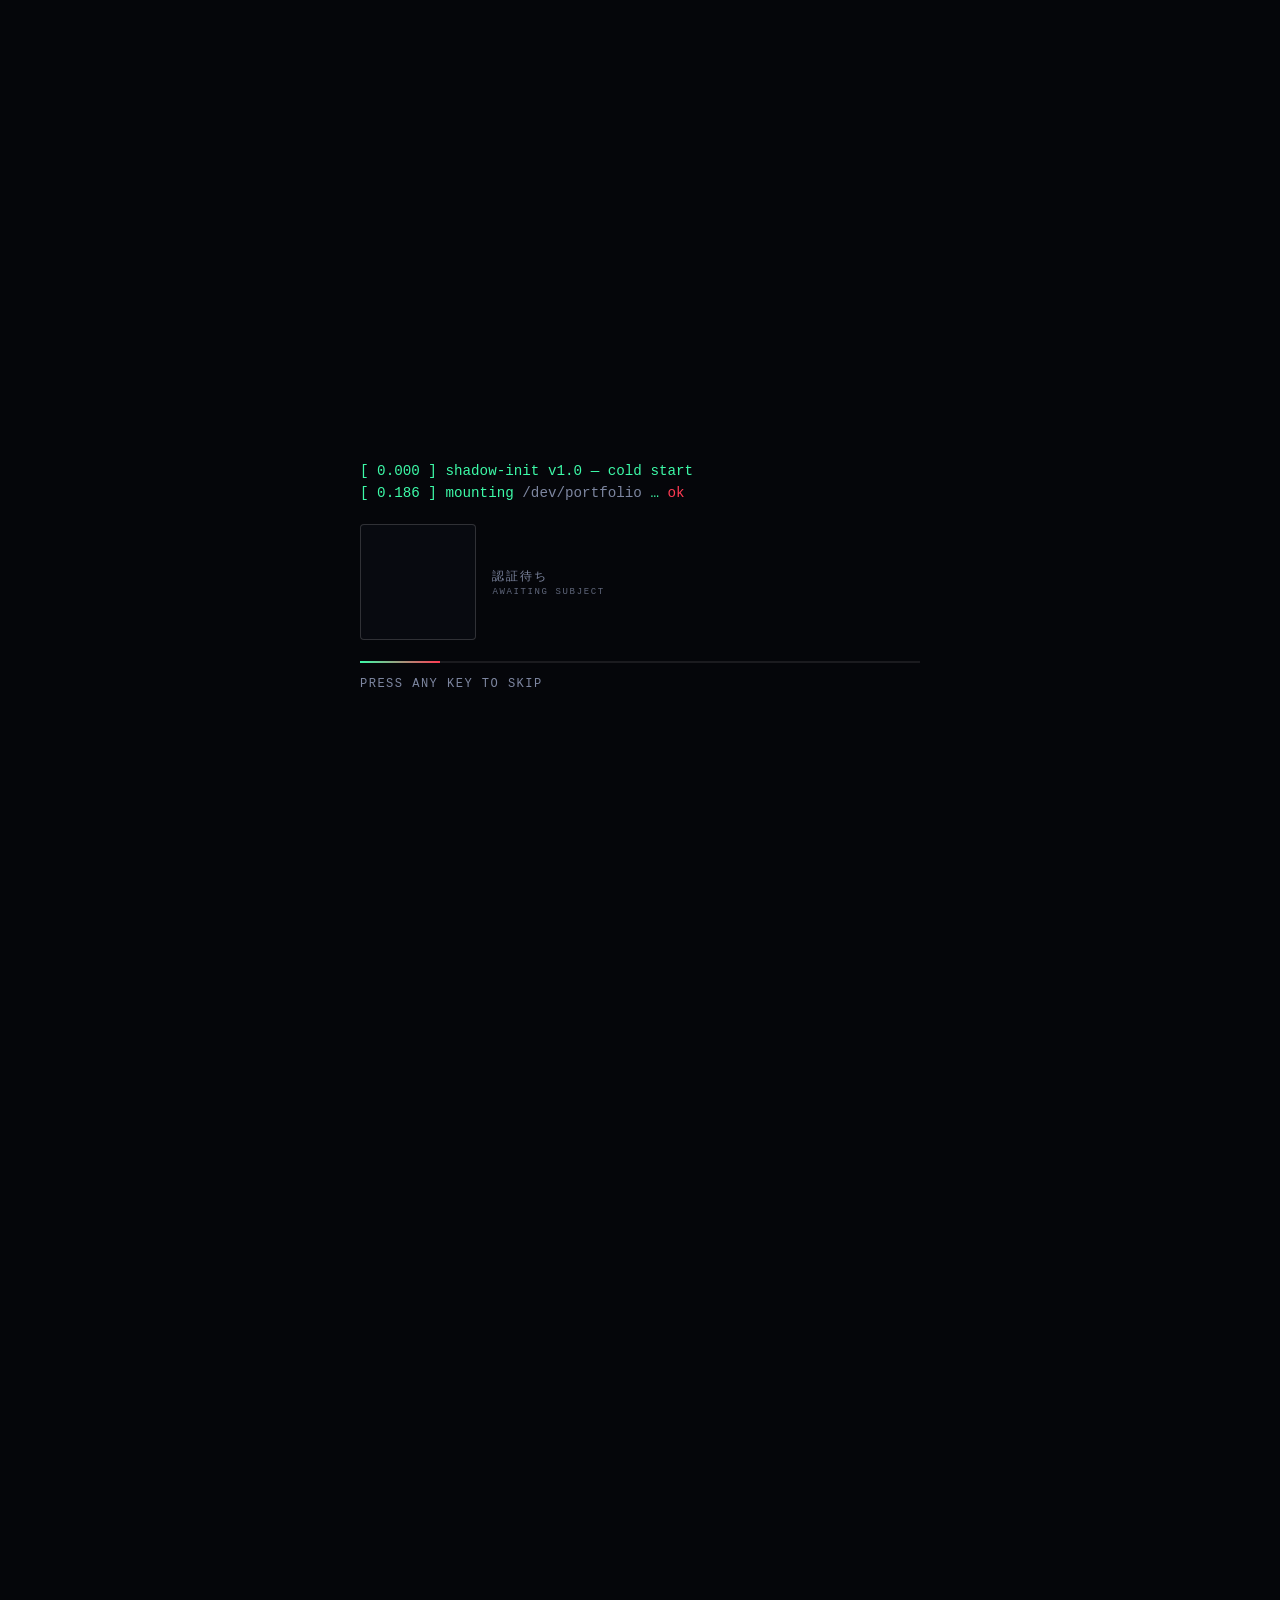
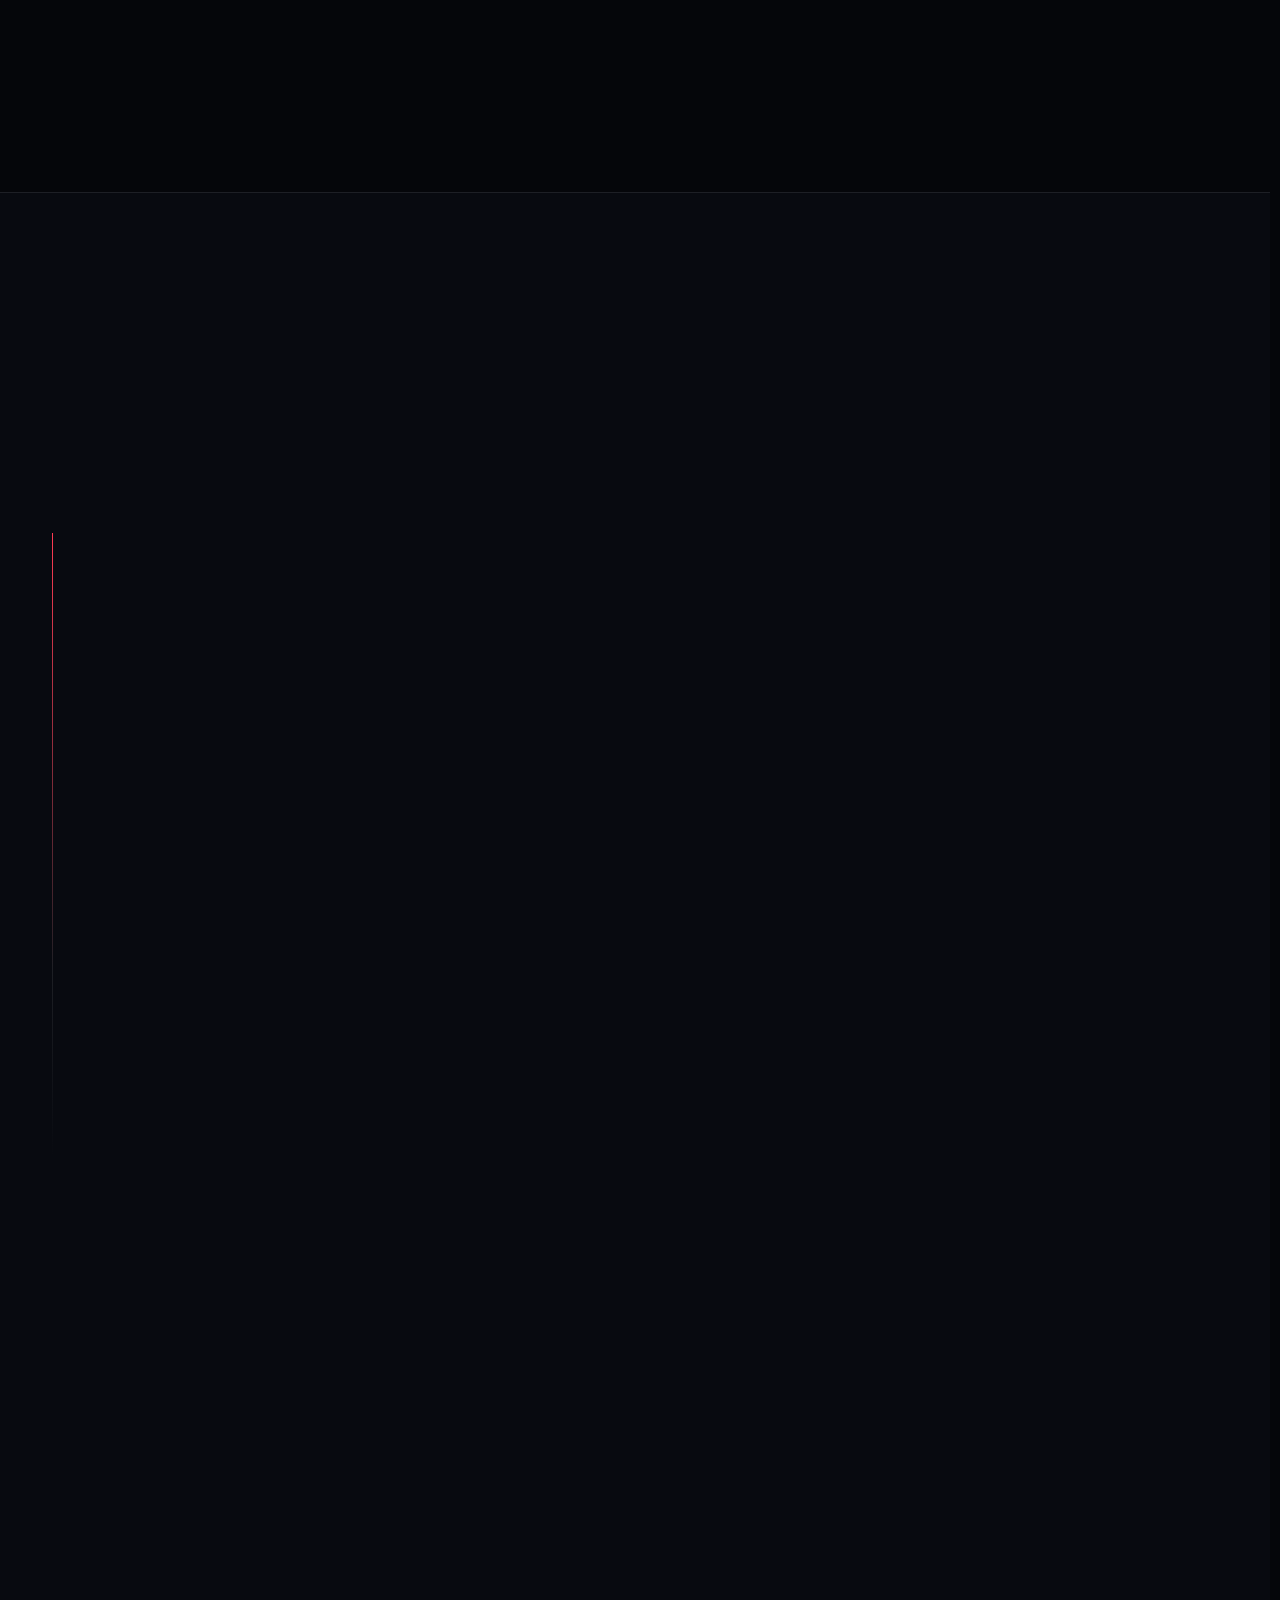
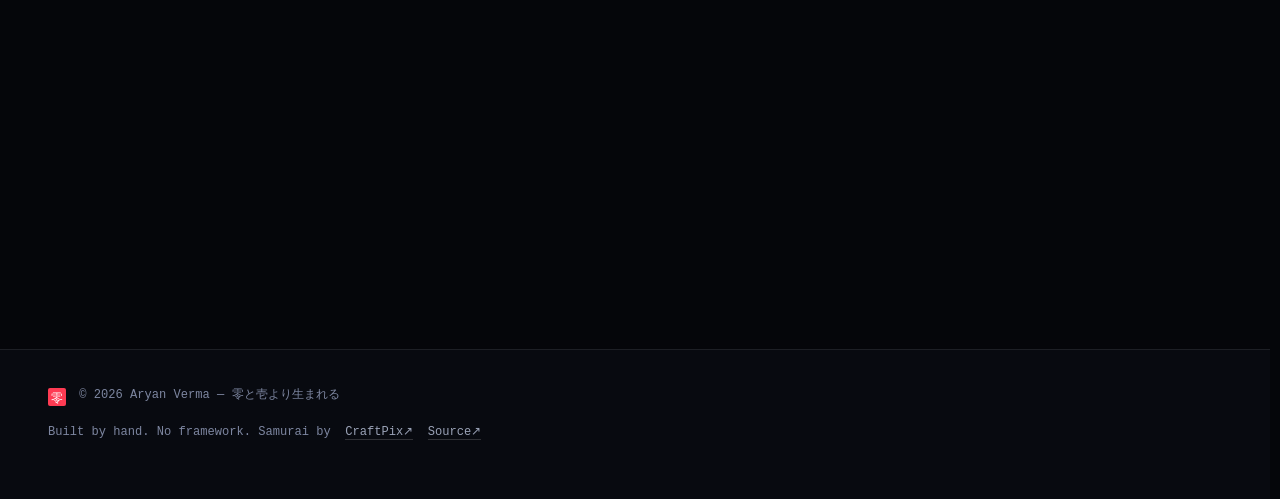
<file: index.html>
<!DOCTYPE html>
<!--
                              ▁▁▁▁▁▁▁▁▁▁▁▁▁▁▁
                          ▁▁▁█████████████████▁▁▁
                              ▔▔▔▔▔▔▔▔▔▔▔▔▔▔▔
                            ▁▁███████████████▁▁
                                █         █
                                █         █
                                █         █
                                █         █
                                █         █
                               ▟█▙       ▟█▙

                              零と壱より生まれる

     You are reading the source. Most people do not, which is the entire
     reason this is here.

     There is a shell on this page — the ❯_ TERMINAL button, bottom right.
     Type `unmask` into it. That word is not in `help`, it is not in
     tab-completion, it is excluded from did-you-mean, and the shell never
     prints it: this comment, the console and security.txt are where it lives.
     It drops the aesthetic and tells you plainly who I am and what I am after.

     Then type `eggs`. There are two dozen things hidden on this page and
     that command keeps score.

     Everything here is hand-written: no framework, no build step, nothing to
     install to serve it. One Google-hosted webfont is the only thing this page
     loads from anybody else, and the policy below is what holds that line —
     which is the honest version of the "no dependencies" this used to claim.
     If you want to know how any of it works, the CSS and the
     JS are commented at roughly the length of an argument, because in most
     of these files the reasoning is the part worth keeping.

     I am a second-year IT undergrad looking for a cybersecurity internship.
     aryanverma102007@gmail.com — and /.well-known/security.txt, if that is
     more your idea of a front door.
-->
<html lang="en" class="no-js">
<head>
<meta charset="utf-8">
<meta name="viewport" content="width=device-width, initial-scale=1, viewport-fit=cover">

<!-- ── Content-Security-Policy ───────────────────────────────────────────────
     A meta tag rather than a response header because GitHub Pages does not let
     you set headers at all. That costs three directives, which are silently
     ignored when the policy arrives this way and are therefore deliberately not
     listed below: frame-ancestors, sandbox and report-uri. So this page is
     framable and violations go to the console and nowhere else. Worth knowing
     before trusting the list; neither matters much on a page with no login and
     no authenticated action to clickjack.

     It is strict — no 'unsafe-inline', no 'unsafe-eval', not even for styles —
     and that is only possible because the page earns it: every script is an
     external file, the one inline <script> is application/ld+json (data, which
     script-src does not govern), and there are no inline style attributes and no
     on* handlers anywhere in the markup. tools/csp-audit.js asserts all of that
     on every run, so the day someone adds an inline handler the build says so
     instead of the page quietly dying in front of a visitor.

     The two non-'self' origins are Google Fonts, split because they do different
     jobs: googleapis.com serves the stylesheet, gstatic.com serves the font
     files it points at. Miss either and the type falls back mid-load.

     Two entries are load-bearing in ways that are easy to "tidy" into a bug:
       object-src 'self'  the résumé viewer is an <object type=application/pdf>,
                          not an iframe. 'none' here blanks it.
       img-src   data:    the grain overlay in css/style.css is an inline SVG.

     And two are load-bearing in the other direction — they restrict something
     this page will want to do later. connect-src 'self' and form-action 'self'
     are the contact form's two submit paths: §08's fetch() with JavaScript on,
     the browser's own POST with it off. There is no backend today so neither is
     exercised, and adding a form service means naming its origin in both. Both,
     or the form half-works for a subset of visitors nobody tests as.

     The thing to know is that they refuse *quietly*. A fetch() that CSP blocks
     rejects exactly like an unreachable host, so §08's .catch() says "Network
     error. Email me directly" and the actual reason is a console line nobody is
     watching — on the one path a stranger uses to reach a person. §08's own
     "add a backend later" note walked straight into that for months by saying
     there was nothing to change but the action. tools/csp-audit.js now reads the
     form action, and any literal request URL in the scripts this page loads, and
     fails the build when these two do not permit them. That check is the part of
     this comment that still works once nobody is reading it. -->
<meta http-equiv="Content-Security-Policy" content="default-src 'self'; base-uri 'self'; object-src 'self'; script-src 'self'; style-src 'self' https://fonts.googleapis.com; font-src 'self' https://fonts.gstatic.com; img-src 'self' data:; connect-src 'self'; form-action 'self'; upgrade-insecure-requests">
<meta name="referrer" content="strict-origin-when-cross-origin">
<!-- Dark only. Telling the browser so stops it tinting form controls
     and scrollbars for a light theme this site does not have. -->
<meta name="color-scheme" content="dark">

<!-- ============================================================
     EDIT #1 — SEO / identity
     Replace the URL if you use a custom domain instead of
     https://bu1ldr.github.io/Portfolio/
     ============================================================ -->
<title>Aryan Verma — Cybersecurity Analyst &amp; Ethical Hacker</title>
<meta name="description" content="Aryan Verma — cybersecurity and ethical hacking, based in Delhi, India. B.Tech at ADGIPS (GGSIPU). Projects, certifications, and an interactive terminal.">
<meta name="author" content="Aryan Verma">
<meta name="keywords" content="Aryan Verma, cybersecurity, ethical hacking, penetration testing, data analysis, portfolio, ADGIPS, GGSIPU, Delhi, India, Python, Linux">
<link rel="canonical" href="https://bu1ldr.github.io/Portfolio/">

<!-- Search Console ownership proof. Public by design: the token is a string Google
     hands out and then looks for, and holding it grants nobody anything — it only
     answers "does whoever claims this URL control what it serves". It lives in the
     HTML because the alternative is a DNS TXT record on github.io, which is not
     ours to set; same reason the property is a URL prefix and not a domain.
     It stays permanently. Google re-checks the tag, so deleting it after the first
     Verify unverifies the property later — and that costs more than a badge here:
     robots.txt is read per ORIGIN from the root path, so the Sitemap: line in this
     repo's copy, served under /Portfolio/, is never fetched by a crawler (robots.txt
     says so itself). Submitting sitemap.xml through Search Console is the only route
     left, and it needs a verified property. Forking this repo? Delete the line — the
     token is tied to one Google account and will not verify yours. -->
<meta name="google-site-verification" content="UbtMDy-I17z4SFa5LTMdxqjw7nL44Q8iTACxHnIXmmg">

<meta property="og:type" content="website">
<meta property="og:site_name" content="Aryan Verma">
<meta property="og:title" content="Aryan Verma — Cybersecurity Analyst &amp; Ethical Hacker">
<meta property="og:description" content="Cybersecurity and ethical hacking, from Delhi, India. I like understanding how systems work — and how they can be made harder to break.">
<meta property="og:url" content="https://bu1ldr.github.io/Portfolio/">
<!-- The share card. Built from this site's own stylesheet rather than drawn by
     hand, so it can't drift from the design: the name, the colours and the
     samurai are pulled from css/style.css and assets/samurai/idle.png at build
     time. Width and height below are declared because several unfurlers will
     lay out the card before they have fetched the image, and they must match the
     file — they are checked when it is generated.

     If the design changes, regenerate; don't retouch. And note that LinkedIn,
     Slack and WhatsApp cache this hard — a change here needs LinkedIn's Post
     Inspector to take effect on an already-shared URL. -->
<meta property="og:image" content="https://bu1ldr.github.io/Portfolio/assets/og.png">
<meta property="og:image:width" content="1200">
<meta property="og:image:height" content="630">
<meta property="og:image:alt" content="Aryan Verma — cybersecurity portfolio">
<meta name="twitter:card" content="summary_large_image">
<meta name="twitter:title" content="Aryan Verma — Cybersecurity Analyst &amp; Ethical Hacker">
<meta name="twitter:description" content="Cybersecurity and ethical hacking, from Delhi, India. I like understanding how systems work — and how they can be made harder to break.">
<meta name="twitter:image" content="https://bu1ldr.github.io/Portfolio/assets/og.png">

<link rel="icon" href="assets/favicon.svg" type="image/svg+xml">
<link rel="apple-touch-icon" href="assets/favicon.svg">
<meta name="theme-color" content="#05060a">

<link rel="preconnect" href="https://fonts.googleapis.com">
<link rel="preconnect" href="https://fonts.gstatic.com" crossorigin>

<!-- TWO stylesheets, and they must stay two. Google splits CJK families into
     ~120 unicode-range subsets; the Japanese on this page is scattered across 27
     of them, so the browser used to pull 27 slices — 480 KB, 90% of all webfont
     bytes, to show 223 distinct characters. &text= asks for just those and comes
     back as 2 files, 105 KB. Measured end to end on the real page: 532.5 KB in 29
     files before, 157.3 KB in 4 files after — 375 KB off a cold visit, 70%.

     THE TRAP, and the reason for the split: &text= is a parameter of the REQUEST,
     not of one family. Appended to a URL that also names JetBrains Mono and Space
     Grotesk, it subsets THOSE too — down to a set of Japanese characters neither
     font contains. Measured: Space Grotesk 187 KB -> 6.5 KB, JetBrains Mono
     194 KB -> 4.9 KB, near-empty shells, every latin glyph on the page silently
     gone. Nothing errors, and the Japanese still looks right, which is exactly why
     a one-URL version passes a test that only checks the Japanese. It did.

     Latin also stays on its own URL because those files keep a year of cache:
     Google serves &text= subsets as no-store, so the JP file is re-fetched every
     visit. That is the accepted cost — 105 KB per visit against 480 KB once — and
     it is the right way round only because this page is overwhelmingly first-time
     traffic. If that ever stops being true, self-host the subset instead.

     THE LIST is every CJK character in html/css/js, plus the 19 latin characters
     that sit inside a var(--f-jp) box: Shippori ships latin glyphs, and two
     elements mix scripts — .term__peek::after ("click to open", or "tap to open"
     under (hover: none)) and .contact__ascii. Drop those 19 and their latin falls
     through --f-jp to Yu Gothic: 34 glyphs change face and .term__peek loses
     2.51px, which moves the gap samurai.js aims the peek-bar cut at. 6.1 KB to
     keep the page pixel-identical, verified by diffing the rendered face and box
     of all 51 --f-jp elements before and after: zero changes either way.

     Regenerate after adding Japanese anywhere, or after rewording either of those
     two strings — new characters fall back to Yu Gothic (see --f-jp in style.css:
     readable, just not mincho). Note it only ever grows the set; a character no
     longer used stays until removed by hand.

         node -e "const f=require('fs'),c=require('child_process');const r=/[\u3000-\u30ff\u4e00-\u9fff\uff00-\uffef]/u;const s=new Set(' */acdeiklnoprstuy\u00a0');for(const p of c.execSync('git ls-files',{encoding:'utf8'}).split('\n'))if(/[.](html|css|js)$/.test(p))for(const ch of f.readFileSync(p,'utf8'))if(r.test(ch))s.add(ch);console.log([...s].sort((a,b)=>a.codePointAt(0)-b.codePointAt(0)).map(x=>/[\s]/.test(x)||x.codePointAt(0)>127&&x.codePointAt(0)<256?encodeURIComponent(x):x).join(''))"

     The ranges are \u escapes, and that is not a style choice. Spelled
     literally, the six range endpoints are themselves CJK characters sitting in a
     .html file, so the command sweeps them into the list it is generating: 223
     became 228 and the five extras were the bounds. So no Japanese in this comment,
     not even as punctuation, not even inside a regex. Same failure as the ?v=
     example below, which once matched itself. -->
<link href="https://fonts.googleapis.com/css2?family=JetBrains+Mono:wght@400;500;700&family=Space+Grotesk:wght@400;500;600;700&display=swap" rel="stylesheet">
<link href="https://fonts.googleapis.com/css2?family=Shippori+Mincho:wght@500;700&display=swap&text=%20*/acdeiklnoprstuy%C2%A0、。「」あいうえおかがきくけこしすずせそたちつてでとどなにぬのはばびまもょよらりるれろをんアイウエオカキクケコサシスセソタチッツテトドナニヌネノハヒフヘホマミムメモヤユョヨラリルレロワンー一七三上不中亀事井人伍会作使侵信光入八写刀別動勝卵参取品回基塵壱夜大如始子定居履山島巻帰年弐弟影待徐急恥手打技掠攻新明時書木末本朱束林柄構歴流海火爪物生畳疾病相矢知石確示神票私積立端笠築系経絡線練縦聞肆能腹蛙術表見言証認識負貫走起転送連道達開陸隠零面額風鳥鷹" rel="stylesheet">
<!-- ?v= is a cache buster, and it earns its keep: GitHub Pages serves assets
     with a ten-minute max-age, so without it a visitor who has been here
     before can sit on an old stylesheet and an old main.js after a deploy —
     which looks exactly like a broken button. Bump the number EVERYWHERE it
     appears whenever you change css/ or js/, and do not count them by hand:

         grep -n '?v=' index.html 404.html js/data.js   # 7 here, 2 in 404, 1 in data.js
         sed -i 's/?v=N/?v=M/g' index.html 404.html js/data.js   # N = current, M = N + 1

     N and M rather than the actual numbers, because this line used to carry them
     literally — which meant the example matched ITSELF. grep -c counted 8 and not
     7, and running the sed rewrote the search half of its own pattern into the
     replacement, leaving `s/?v=11"/?v=11"/g` behind for whoever came next.
     Keep it that way: write N and M, never the live number.

     The closing quote came off the sed pattern because js/data.js is now in the
     list and quotes its strings with '. That is only safe BECAUSE of the rule
     above — an unquoted ?v=N matches nothing in this comment, so the pattern
     still cannot eat itself.

     js/data.js is in the list for assets/resume.pdf. It is the only ?v= that is
     not css or js, and it is there because the PDF is rebuilt by
     tools/build-resume.js whenever the resume changes, at the same URL, so a
     returning visitor can otherwise be handed the previous one. It rides the
     same number rather than its own: one number to bump is the whole point, and
     the cost is one redundant PDF fetch on a deploy that only touched CSS.
     resumeUrl is the single place it belongs — module 12 in main.js rewrites
     every resume link on the page from it, so the four hrefs in this file are
     overwritten at runtime and must NOT carry a version of their own. Two
     sources would drift, and the stale one would win for anyone with JS off.

     404.html loads the same stylesheet and its own subset of the scripts, so
     leaving it behind gives you a shell on the 404 page running against last
     week's CSS. -->
<link rel="stylesheet" href="css/style.css?v=39">

<!-- The boot overlay shows this ~0.7s in, so it must not be discovered
     late by the parser. 15 KB — it is on the critical path by design. -->
<link rel="preload" as="image" href="assets/pfp.jpg" fetchpriority="high">

<script type="application/ld+json">
{
  "@context": "https://schema.org",
  "@type": "Person",
  "name": "Aryan Verma",
  "url": "https://bu1ldr.github.io/Portfolio/",
  "email": "mailto:aryanverma102007@gmail.com",
  "jobTitle": "Cybersecurity Analyst",
  "description": "Cybersecurity and ethical hacking, with a working interest in data analysis and system design.",
  "nationality": "Indian",
  "address": {
    "@type": "PostalAddress",
    "addressLocality": "Delhi",
    "addressCountry": "IN"
  },
  "alumniOf": {
    "@type": "CollegeOrUniversity",
    "name": "Dr Akhilesh Das Gupta Institute of Professional Studies (ADGIPS)",
    "parentOrganization": {
      "@type": "CollegeOrUniversity",
      "name": "Guru Gobind Singh Indraprastha University"
    }
  },
  "knowsAbout": [
    "Cybersecurity", "Ethical Hacking", "Penetration Testing",
    "Network Analysis", "Data Analysis", "Python", "Linux"
  ],
  "sameAs": [
    "https://github.com/BU1lDR",
    "https://www.linkedin.com/in/aryanver",
    "https://www.credly.com/users/aryan_v"
  ]
}
</script>
</head>

<!-- term-stowed ships HERE, in the markup, and has to stay here.

     The terminal window is stowed above #terminal, and that state lived only in
     a class js/main.js put on <body>. But main.js is `defer`, so on any load
     where a frame gets painted before it runs, the stylesheet's answer for the
     first paint is `body:not(.term-stowed) .termwin.is-open` — visible. The
     window and the samurai standing on it were drawn over the hero's torii and
     then taken away the moment the script caught up.

     Nothing covered that, and the reason is worth knowing before you "simplify"
     either half of it: the boot overlay is the full-screen curtain that would
     have hidden the gap, and `.no-js .boot { display: none }` deliberately does
     not render it until main.js removes no-js — otherwise a browser with no JS,
     or one where main.js 404s, is trapped behind an opaque overlay forever. So
     the one thing that could have masked this is switched off for exactly the
     window of time in which it was needed.

     Measured on the live site, throttled to 150ms RTT: exposed from 33ms to
     368ms. It reads worst on a refresh, because sessionStorage.booted skips the
     boot sequence, so the flash is the only thing that moves.

     The fix is to stop asking a script to establish a resting state. Stowed is
     what the top of the page looks like, so the document says so, and main.js's
     stow(true) at boot is now a no-op that agrees with the markup instead of a
     change that corrects it. Land below #terminal and stow(false) removes it,
     cold, on the same frame — see the term-cold note in css/style.css §10.

     The cost is that with no JS at all the window never appears. That is the
     right trade here and only here: without JS it is a dead box with no input,
     no output and no samurai, parked over the lower-right of every screen. The
     .no-js fallback for .reveal is NOT the same case and must stay — that one
     keeps real text content readable. -->
<body class="term-stowed">

<!-- ── boot overlay ──────────────────────────────────────────── -->
<div id="boot" class="boot" role="status" aria-label="Loading">
  <div class="boot__inner">
    <!-- The wrapper is what holds the fixed height and pins the log to its
         bottom edge. Doing that on the <pre> itself would make it a flex
         container, which turns every inline <b>ok</b> into its own row. -->
    <div class="boot__logwrap" aria-hidden="true">
      <pre class="boot__log" id="bootLog"></pre>
    </div>

    <!-- Identity frame. The photo fades in when the log reaches the
         "verifying identity" line and fades back out on "handshake
         complete" — roughly two seconds on screen, then gone with the
         overlay.

         Two things about its position. It sits *below* the log because the
         log is bottom-anchored inside a fixed 21em box: above it, the frame
         would float 300px clear of the first line with nothing in between.
         And it is in the flow from the first paint, empty, rather than being
         inserted when the photo arrives — an element appearing mid-sequence
         inside a vertically-centred overlay drags the log and the progress
         bar upward as it lands. -->
    <figure class="boot__id" id="bootId" aria-hidden="true">
      <div class="boot__id-frame">
        <img src="assets/pfp.jpg" alt="" width="480" height="480"
             decoding="async" fetchpriority="high">
        <span class="boot__id-scan"></span>
      </div>
      <figcaption id="bootIdCap">認証待ち<i>awaiting subject</i></figcaption>
    </figure>
    <div class="boot__bar"><span id="bootBar"></span></div>
    <p class="boot__skip">press any key to skip</p>
  </div>
</div>

<!-- ── ambience ─────────────────────────────────────────────── -->
<div class="cursor" id="cursorDot" aria-hidden="true"></div>
<div class="cursor-ring" id="cursorRing" aria-hidden="true"><span class="cursor-ring__label"></span></div>
<div class="fx-grain" aria-hidden="true"></div>
<div class="fx-scan" aria-hidden="true"></div>
<div class="fx-vignette" aria-hidden="true"></div>
<canvas id="matrixCanvas" class="fx-matrix" aria-hidden="true"></canvas>

<a class="skip-link" href="#main">Skip to content</a>

<!-- ── nav ──────────────────────────────────────────────────── -->
<header class="nav" id="nav">
  <a class="nav__mark" href="#home" aria-label="Aryan Verma — home">
    <span class="nav__glyph">零</span>
    <span class="nav__name">ARYAN<em>VERMA</em></span>
  </a>

  <nav class="nav__links" aria-label="Sections">
    <a href="#terminal"><i>端末</i><span>Terminal</span></a>
    <a href="#about"><i>私</i><span>About</span></a>
    <a href="#skills"><i>技術</i><span>Skills</span></a>
    <a href="#work"><i>作品</i><span>Work</span></a>
    <a href="#path"><i>経歴</i><span>Path</span></a>
    <a href="#contact"><i>連絡</i><span>Contact</span></a>
  </nav>

  <div class="nav__tools">
    <button class="btn-icon nav__burger" id="burger" type="button" aria-label="Menu" aria-expanded="false" aria-controls="nav">
      <span></span><span></span>
    </button>
  </div>
  <div class="nav__progress" id="navProgress" aria-hidden="true"></div>
</header>

<!-- ── terminal window ──────────────────────────────────────────
     The shell doesn't live in the page flow any more — it's a small
     floating window pinned to the bottom-right corner, closable, and
     stowed until you scroll down to the terminal section.

     It used to be there from the first paint. In this corner that put it
     over the lower-right quadrant of the hero's torii, so now it waits
     above #terminal and slides in as that section comes up. `is-open`
     below is still the shipped state — main.js does the stowing, so with
     no script at all the window is simply always there. Module 09 in
     js/main.js owns it.

     #terminal further down is its home base: the section heading, the
     command palette, and the way back in once you've closed it.

     Sitting here — after the nav, before <main> — means keyboard order
     runs skip-link → nav → terminal → page, which matches what you see.
     Not draggable, on purpose: a drag handle needs a keyboard equivalent
     to be usable by everyone, and this window has nowhere useful to go.
     ──────────────────────────────────────────────────────────── -->
<aside class="termwin is-open" id="termWin" aria-label="Terminal">
  <div class="term">
    <!-- The traffic lights are real controls now: red closes, amber
         collapses to the title bar. The green one is decoration and stays
         out of the tab order. Each has a 23px hit area via ::after — the
         11px circle is the paint, not the target. -->
    <div class="term__bar" id="termBar">
      <span class="term__dots">
        <button class="term__dot term__dot--close" type="button" id="termClose"
                aria-label="Close terminal" title="Close terminal (esc)"></button>
        <button class="term__dot term__dot--min" type="button" id="termMin"
                aria-label="Collapse terminal" aria-expanded="true"
                aria-controls="termBody" title="Collapse to title bar"></button>
        <i aria-hidden="true"></i>
      </span>
      <span class="term__path">aryan@shadow ~ /bin/sh</span>
      <button class="term__clear" type="button" id="termClear">clear</button>
      <!-- The English half comes from CSS, because it depends on the input
           device rather than the screen size: "tap" only if there's no
           hover-capable pointer. Safe as generated content — decoration. -->
      <span class="term__peek" aria-hidden="true">開く</span>
    </div>

    <div class="term__body" id="termBody">
      <div class="term__screen" id="termScreen" tabindex="0" role="log" aria-live="polite" aria-label="Terminal output"></div>

      <form class="term__form" id="termForm" autocomplete="off">
        <label class="term__ps1" for="termInput"><span>aryan@shadow</span>:<b>~</b>$</label>
        <input class="term__input" id="termInput" name="cmd" type="text"
               spellcheck="false" autocapitalize="none" autocorrect="off"
               aria-label="Terminal command" placeholder="help">
        <span class="term__hintkey" aria-hidden="true">↹ tab &nbsp;↑ history</span>
      </form>
    </div>

    <!-- Where the blade lands. Inside .term so its overflow:hidden and its
         radius clip them to the card, which is what makes a raked line read as
         a cut through this window rather than a stray diagonal on the page.
         The horizontal one is the fold, the kesa-giri is the close, the wash
         is the card flinching. All three are lit by a class on .termwin. -->
    <b class="term__cut term__cut--h" aria-hidden="true"></b>
    <b class="term__cut term__cut--v" aria-hidden="true"></b>
    <b class="term__cut term__cut--wash" aria-hidden="true"></b>
  </div>

  <!-- ── the guard ────────────────────────────────────────────────
       A pixel-art samurai stands on this window's top border and cuts it down
       when you dismiss it. See style.css §10b for why he is a child of .termwin
       and not a fixed sibling: `bottom: 100%` puts his feet on the roof by
       layout, so he rides the fold with no measurement and no JS, and he
       inherits the window's opacity — meaning he is present in exactly the
       states the window is, including stowed and printed.

       Six nested boxes, each doing exactly one thing, because collapsing any two
       of them breaks something: .sam is pure layout (never transformed, so the
       roof anchor cannot be broken by a stray transform), .sam__zoom applies the
       2× once so everything below it can be written in the sprite's own 0..127
       cell coordinates, .sam__rig carries movement, .sam__stage is the porthole
       (inside the rig, or a run-in would slice him against a stationary clip),
       .sam__flip turns him to face the page, and .sam__cel is the sprite strip.
       He renders and breathes from CSS alone; js/samurai.js only decides when he
       swings.

       aria-hidden and pointer-events:none — he is decoration on a control, and
       must never be between you and the button. -->
  <div class="sam p-idle" id="sam" aria-hidden="true">
    <div class="sam__zoom">
      <div class="sam__rig">
        <div class="sam__stage">
          <div class="sam__flip">
            <div class="sam__cel"></div>
          </div>
        </div>
      </div>
    </div>
    <!-- The one clickable thing on him: poke him and he guards, keep going and
         he stops being polite about it. It is a plain div, not a button, on
         purpose — it lives inside aria-hidden and must not become a focus stop
         that announces nothing, and a joke is not worth a dead tab stop.

         It is sized to his PAINTED pixels (idle spans cell x27..82, y35..127, so
         54px/70px in and 112x186 at 2x) and not to .sam, because .sam is 256x256
         and two thirds of that is transparent. Turning the whole box on would
         park an invisible click-eater over the corner of the page. It sits
         outside .sam__zoom so the rig can carry him off during `sl` without
         dragging the hit area along; see poke() for what happens if you click
         while he is mid-run. -->
    <div class="sam__hit"></div>
  </div>
</aside>

<!-- Reopen affordance. It takes the corner the window vacated, so closing and
     reopening are the same gesture in the same place — and it stows with the
     window above the terminal section, or it would be the one thing left
     sitting on the gate. -->
<button class="termlaunch" id="termLaunch" type="button"
        aria-controls="termWin" aria-expanded="true" data-cursor="shell">
  <span class="termlaunch__ps1" aria-hidden="true">❯_</span>
  <span class="termlaunch__label">Terminal</span>
  <i aria-hidden="true">端末</i>
</button>

<!-- ── the résumé viewer ────────────────────────────────────────
     Every Resume button on this page used to be a bare `download` link, so
     clicking one dropped a file in your downloads folder and gave you nothing
     to look at. Now they all open this instead: the PDF on screen, with the
     download sat under it as a deliberate second step rather than the only
     thing that happens.

     It ships EMPTY on purpose — no src on the frame. A PDF is ~18KB of bytes
     the browser will happily fetch on page load if you let it, for a panel
     most visitors never open, so js/main.js module 12 sets the src the first
     time it is asked for and never again. That is also why the fallback copy
     below is written as if the embed failed: with no script at all this stays
     hidden, and if scripting is on but embedding is not supported, the two
     links in the foot are the whole feature and they work.

     `hidden` rather than a class, so a stylesheet failure leaves it closed
     rather than parked over the page. Module 12 swaps it for .is-open, which
     is what actually animates.
     ──────────────────────────────────────────────────────────── -->
<div class="rv" id="resumeView" hidden role="dialog" aria-modal="true"
     aria-labelledby="rvTitle">
  <div class="rv__scrim" id="rvScrim"></div>

  <div class="rv__panel" role="document">
    <div class="rv__bar">
      <span class="rv__glyph" aria-hidden="true">履</span>
      <h2 class="rv__title" id="rvTitle">resume.pdf <em>履歴書</em></h2>
      <button class="rv__x" type="button" id="rvClose"
              aria-label="Close résumé" title="Close (esc)">
        <span aria-hidden="true">✕</span>
      </button>
    </div>

    <!-- The page itself, and it is an <object> for one reason that is worth more
         than every other consideration: the paragraph inside it is not markup
         waiting for JavaScript to decide, it is the element's own fallback
         content. A browser that cannot render application/pdf — iOS Safari,
         most Android browsers — renders the children instead, natively, with no
         feature test involved.

         The alternative was an <iframe> plus a script that inspected the frame
         afterwards to guess whether anything had appeared in it. That guess was
         written, measured and thrown away: the same check called a blank frame
         a success in one build and a working PDF a failure in another, which is
         both possible errors out of two attempts. There is no honest heuristic
         here, and there does not need to be one — this is what fallback content
         is for. -->
    <div class="rv__stage">
      <object class="rv__frame" id="rvFrame" type="application/pdf"
              aria-label="Résumé, PDF">
        <div class="rv__fallback">
          <p class="rv__fb-jp" aria-hidden="true">表示できません</p>
          <p><b>This browser will not show a PDF inline.</b></p>
          <p>Nothing is broken and nothing is missing — use either link below and
            the file opens in whatever your device does use for PDFs.</p>
        </div>
      </object>
    </div>

    <!-- The download, as its own section rather than as the side effect of a
         click. Two ways out because they are genuinely different jobs: keep a
         copy, or read it full-size in a tab. -->
    <div class="rv__foot">
      <!-- No file size here, and that is a decision rather than an omission. The
           only way to know it is to ask the server, and the <object> above is
           specified NOT to ask when the browser cannot render the type — so a
           reader on such a browser would be charged a request purely to be told
           how big the file they cannot see is. Two static facts instead. -->
      <p class="rv__meta">
        <span>PDF</span>
        <span class="rv__sep" aria-hidden="true">·</span>
        <span>two pages, no cover letter</span>
      </p>
      <div class="rv__acts">
        <a class="btn btn--ghost btn--sm" id="rvTab" href="assets/resume.pdf"
           target="_blank" rel="noopener">
          <span>Open in a tab</span><i aria-hidden="true">↗</i>
        </a>
        <a class="btn btn--solid btn--sm" id="rvGet" href="assets/resume.pdf"
           download data-cursor="save">
          <span>Download PDF</span><i class="ico-dl" aria-hidden="true">↓</i>
        </a>
      </div>
    </div>
  </div>
</div>

<main id="main">

  <!-- ══ HERO ═══════════════════════════════════════════════ -->
  <section class="hero" id="home">
    <canvas id="scene" class="hero__canvas" aria-hidden="true"></canvas>

    <p class="vrail vrail--left" aria-hidden="true">零と壱より生まれる</p>
    <p class="vrail vrail--right" aria-hidden="true">影の中で構築する</p>

    <div class="hero__body">
      <p class="hero__eyebrow reveal"><span class="prompt">&gt;</span> ./initialize --user <b>aryan</b> <span class="caret"></span></p>

      <h1 class="hero__title reveal" data-reveal-delay="60">
        <!-- The <i> carries a second copy of the word with the portrait poured
             into its letterforms, stacked over the white text. It sits low most
             of the time and surges with the glitch, so the face reads as
             something coming *through* the interference rather than a photo
             pasted behind the type.

             The word is in data-text, not between the tags, and CSS draws it
             from there — same trick the chromatic split above already uses.
             Real text here would put "ARYAN" in this <h1> twice, which is what
             a search engine and a copy-paste would both read. -->
        <span class="glitch" data-text="ARYAN">ARYAN<i class="glitch__photo" data-text="ARYAN" aria-hidden="true"></i></span>
        <span class="glitch glitch--accent" data-text="VERMA">VERMA</span>
      </h1>

      <p class="hero__role reveal" data-reveal-delay="120">
        <span class="hero__role-static">I'm into</span>
        <span class="type" id="typewriter" aria-live="polite"></span>
      </p>

      <!-- ============================================================
           EDIT #2 — your one-line pitch
           ============================================================ -->
      <p class="hero__lede reveal" data-reveal-delay="180">
        Cybersecurity and ethical hacking, based in Delhi. I like understanding
        how systems work underneath — and how they can be made harder to break.
      </p>

      <div class="hero__cta reveal" data-reveal-delay="240">
        <a class="btn btn--solid" href="#work" data-cursor="view">
          <span>View work</span><i>作品</i>
        </a>
        <!-- Still an <a> to the file, still keyboard- and middle-click-friendly,
             and still works with the script gone — module 12 intercepts the
             click and opens the viewer instead. `download` is deliberately NOT
             here any more: the fallback behaviour should be "show me the PDF",
             which is what the viewer does, not "save it silently". -->
        <a class="btn btn--ghost" href="assets/resume.pdf"
           data-resume data-cursor="read">
          <span>Resume</span><i aria-hidden="true">見</i>
        </a>
      </div>

      <!-- ============================================================
           EDIT #3 — social links
           ============================================================ -->
      <ul class="hero__social reveal" data-reveal-delay="300">
        <li><a href="https://github.com/BU1lDR" target="_blank" rel="noopener noreferrer">GitHub</a></li>
        <li><a href="https://www.linkedin.com/in/aryanver" target="_blank" rel="noopener noreferrer">LinkedIn</a></li>
        <li><a href="https://www.credly.com/users/aryan_v" target="_blank" rel="noopener noreferrer">Credly</a></li>
        <li><a href="mailto:aryanverma102007@gmail.com">Email</a></li>
      </ul>
    </div>

    <a class="hero__scroll" href="#terminal" aria-label="Scroll to terminal">
      <span>scroll</span><i></i>
    </a>
  </section>

  <!-- ══ TERMINAL ═══════════════════════════════════════════ -->
  <section class="sec sec--terminal" id="terminal">
    <div class="wrap">
      <header class="sec__head reveal">
        <span class="sec__num">01<i>壱</i></span>
        <h2 class="sec__title">Terminal <em>端末</em></h2>
        <p class="sec__sub">Born of 1s &amp; 0s — 「零と壱より生まれる」. The shell turns up in
          the corner of the screen here and follows you down the page. Type in
          it, or fire a command from this list.</p>
      </header>

      <!-- Home base. The window itself is a fixed overlay declared near the
           top of this document; this is where you reach it from. Clicking a
           chip opens the window if it's closed, then runs the command. -->
      <div class="termhome reveal" data-reveal-delay="80">
        <div class="term__chips" id="termChips">
          <button type="button" data-cmd="help">help</button>
          <button type="button" data-cmd="whoami">whoami</button>
          <button type="button" data-cmd="skills">skills</button>
          <button type="button" data-cmd="projects">projects</button>
          <button type="button" data-cmd="certs">certs</button>
          <button type="button" data-cmd="resume">resume</button>
          <button type="button" data-cmd="neofetch">neofetch</button>
          <button type="button" data-cmd="matrix">matrix</button>
        </div>

        <div class="termhome__foot">
          <button class="btn btn--solid termhome__open" type="button" id="termOpen" data-cursor="shell">
            <span id="termOpenLabel">Open terminal</span><i>起動</i>
          </button>
          <!-- The count is written by js/terminal.js from the real CMDS object,
               because a number hardcoded here is a number that goes stale: this
               said 35 for a long time when help listed 21. The 21 below is the
               fallback for a no-JS reader and is correct as of now; it is not
               what a visitor with JS sees, so it cannot drift on its own.
               Only the commands help LISTS are counted - the hidden aliases and
               the easter eggs are deliberately excluded, which is the same
               promise help makes when it says a few are not on the list. -->
          <p class="termhome__hint">
            <span id="termCmdCount">21</span> commands. <kbd>↹</kbd> completes,
            <kbd>↑</kbd> walks history,
            <kbd>esc</kbd> closes the window. Start with <code>help</code>.
          </p>
        </div>
      </div>
    </div>
  </section>

  <!-- ══ ABOUT ══════════════════════════════════════════════ -->
  <section class="sec" id="about">
    <div class="wrap">
      <header class="sec__head reveal">
        <span class="sec__num">02<i>弐</i></span>
        <h2 class="sec__title">About <em>私について</em></h2>
        <p class="sec__sub">The short version.</p>
      </header>

      <div class="about">
        <!-- ============================================================
             EDIT #4 — your bio. Three short paragraphs works well.
             ============================================================ -->
        <div class="about__text reveal">
          <p><span class="dropcap">私</span> Hi, I'm Aryan — a curious learner, always looking for a reason to
            pull something apart and find out how it actually works.</p>
          <p>I'm particularly interested in cybersecurity and ethical hacking:
            understanding how systems behave, where they give, and how they can be
            made harder to break. Most of that curiosity ends up in a terminal —
            reading traffic in Wireshark, mapping a host with Nmap, or writing a
            small Python tool because the manual version got tedious.</p>
          <p>Alongside that I'm working through data analysis and system design,
            while reading for a B.Tech at ADGIPS (GGSIPU) in Delhi. Right now I'm looking
            for internships where I can put this to work on real systems.</p>

          <ul class="about__facts">
            <li><b>Based in</b><span>Delhi, India · IST (UTC+5:30)</span></li>
            <li><b>Focus</b><span>Cybersecurity, ethical hacking</span></li>
            <li><b>Also learning</b><span>Data analysis, system design</span></li>
            <li><b>Status</b><span class="ok">Open to internships</span></li>
            <li><b>Languages</b><span>English, Hindi</span></li>
          </ul>
        </div>

        <aside class="about__card reveal" data-reveal-delay="120" data-tilt>
          <div class="about__card-inner">
            <div class="idcard">
              <div class="idcard__top">
                <span class="idcard__label">識別票 / ID</span>
                <span class="idcard__chip" aria-hidden="true"></span>
              </div>
              <div class="idcard__avatar" aria-hidden="true">
                <img src="assets/me.jpg" alt="" width="276" height="276"
                     loading="lazy" decoding="async">
              </div>
              <p class="idcard__name">ARYAN VERMA</p>
              <p class="idcard__role">cybersecurity · ethical hacking</p>
              <dl class="idcard__meta">
                <div><dt>REGION</dt><dd>IN · DEL</dd></div>
                <div><dt>SHELL</dt><dd>bash</dd></div>
                <div><dt>UPTIME</dt><dd id="uptime">—</dd></div>
              </dl>
              <p class="idcard__strip" aria-hidden="true">零壱零壱壱零壱零零壱壱零壱零壱壱零壱零</p>
            </div>
          </div>
        </aside>
      </div>
    </div>
  </section>

  <!-- ══ SKILLS ═════════════════════════════════════════════ -->
  <section class="sec sec--alt" id="skills">
    <div class="wrap">
      <header class="sec__head reveal">
        <span class="sec__num">03<i>参</i></span>
        <h2 class="sec__title">Skills <em>技術</em></h2>
        <p class="sec__sub">What I reach for. No percentages — those are unverifiable;
          the work below is the evidence.</p>
      </header>

      <!-- ============================================================
           EDIT #5 — skills. Plain lists, no ratings. Add or remove an
           <article> to change a group; keep the kanji in <i> short.
           Mirror any change in js/data.js (EDIT #9).
           ============================================================ -->
      <div class="skills">
        <article class="skillgroup reveal" data-tilt>
          <h3><i aria-hidden="true">言</i>Languages</h3>
          <ul class="skilltags">
            <li>Python</li><li>C</li><li>C++</li><li>SQL</li><li>JavaScript</li>
          </ul>
        </article>

        <article class="skillgroup reveal" data-reveal-delay="70" data-tilt>
          <h3><i aria-hidden="true">攻</i>Security &amp; Recon</h3>
          <ul class="skilltags">
            <li>Nmap</li><li>Wireshark</li><li>Burp Suite</li><li>sqlmap</li>
            <li>Metasploit</li><li>Hydra</li><li>Shodan</li>
          </ul>
        </article>

        <article class="skillgroup reveal" data-reveal-delay="140" data-tilt>
          <h3><i aria-hidden="true">系</i>Systems</h3>
          <ul class="skilltags">
            <li>Linux</li><li>Bash</li><li>Docker</li><li>Git &amp; GitHub</li>
            <li>Networking fundamentals</li>
          </ul>
        </article>

        <article class="skillgroup reveal" data-reveal-delay="210" data-tilt>
          <h3><i aria-hidden="true">基</i>Backend</h3>
          <ul class="skilltags">
            <li>FastAPI</li><li>Uvicorn</li><li>Pydantic</li><li>REST APIs</li>
            <li>pytest</li>
          </ul>
        </article>

        <article class="skillgroup reveal" data-reveal-delay="280" data-tilt>
          <h3><i aria-hidden="true">構</i>Frontend</h3>
          <ul class="skilltags">
            <li>HTML &amp; CSS</li><li>React</li><li>Tailwind CSS</li><li>Vite</li>
            <li>react-router</li>
          </ul>
        </article>

        <article class="skillgroup reveal" data-reveal-delay="350" data-tilt>
          <h3><i aria-hidden="true">知</i>Data &amp; AI</h3>
          <ul class="skilltags">
            <li>Pandas</li><li>NumPy</li><li>Prompt engineering</li>
            <li>LLM workflows</li><li>IBM Project Bob</li>
          </ul>
        </article>
      </div>

      <div class="tags reveal" data-reveal-delay="200">
        <span class="tags__label">also</span>
        <ul>
          <li>JSON</li><li>CLI tooling</li><li>httpx</li><li>ESLint</li>
          <li>GitHub Actions</li><li>OSINT</li>
        </ul>
      </div>
    </div>
  </section>

  <!-- ══ WORK ═══════════════════════════════════════════════ -->
  <section class="sec" id="work">
    <div class="wrap">
      <header class="sec__head reveal">
        <span class="sec__num">04<i>肆</i></span>
        <h2 class="sec__title">Selected Work <em>作品</em></h2>
        <p class="sec__sub">Things I built and actually finished.</p>
      </header>

      <!-- ============================================================
           EDIT #6 — projects. Duplicate one "article.card" block per project.
           Keep the data-* attributes: the terminal `projects` command
           reads the same list from js/data.js — update both.
           ============================================================ -->
      <div class="work">

        <article class="card reveal" data-tilt>
          <div class="card__inner">
            <span class="card__index" aria-hidden="true">01</span>
            <div class="card__thumb" aria-hidden="true"><span>壱</span></div>
            <div class="card__body">
              <h3 class="card__title">Security Scanner</h3>
              <p class="card__desc">A CLI — secscan — that points three kinds of
                check at one target and reconciles the results: dependency CVEs
                from OSV.dev, source patterns like eval and hardcoded keys, and
                live-site TLS, headers, cookies and exposed files. Passive by
                default; the intrusive probes stay off until you both ask for them
                and confirm you’re authorized to test the host.</p>
              <ul class="card__stack"><li>Python</li><li>asyncio</li><li>httpx</li><li>cryptography</li><li>pytest</li></ul>
              <div class="card__links">
                <a href="https://github.com/BU1lDR/security-scanner"
                   target="_blank" rel="noopener noreferrer">Code<i>↗</i></a>
              </div>
            </div>
          </div>
        </article>

        <article class="card reveal" data-reveal-delay="80" data-tilt>
          <div class="card__inner">
            <span class="card__index" aria-hidden="true">02</span>
            <div class="card__thumb" aria-hidden="true"><span>弐</span></div>
            <div class="card__body">
              <h3 class="card__title">Retail Customer Segmentation</h3>
              <p class="card__desc">The IBM SkillsBuild × BharatCares capstone — an
                end-to-end analysis of 1,067,371 UCI Online Retail II transaction
                lines in a single notebook: a cleaning audit that accounts for every
                row it drops, RFM segmentation cross-checked against K-Means, CLV
                estimation and cohort retention. It identifies 683 high-value
                accounts, £1.69M of revenue, that had stopped ordering.</p>
              <ul class="card__stack"><li>Python</li><li>pandas</li><li>NumPy</li><li>scikit-learn</li><li>Matplotlib</li><li>Jupyter</li></ul>
              <div class="card__links">
                <a href="https://github.com/BU1lDR/retail-customer-segmentation"
                   target="_blank" rel="noopener noreferrer">Code<i>↗</i></a>
              </div>
            </div>
          </div>
        </article>

        <article class="card reveal" data-reveal-delay="160" data-tilt>
          <div class="card__inner">
            <span class="card__index" aria-hidden="true">03</span>
            <div class="card__thumb" aria-hidden="true"><span>参</span></div>
            <div class="card__body">
              <h3 class="card__title">File Integrity Checker</h3>
              <p class="card__desc">A lightweight file integrity monitor. Take a
                trusted baseline once, run a check whenever you need one, and it
                names exactly what was modified, added or deleted — no manual
                diffing, no guesswork.</p>
              <!-- Git was in this list and is not a technology the project uses:
                   the repo is standard-library-only, and its own badges lead on
                   SHA-256. Now that it is a standalone repo you can check that in
                   one click, which is a reason to be accurate rather than to
                   round up. -->
              <ul class="card__stack"><li>Python</li><li>SHA-256</li><li>JSON</li><li>CLI</li></ul>
              <div class="card__links">
                <a href="https://github.com/BU1lDR/file-integrity-checker"
                   target="_blank" rel="noopener noreferrer">Code<i>↗</i></a>
              </div>
            </div>
          </div>
        </article>

        <article class="card reveal" data-reveal-delay="240" data-tilt>
          <div class="card__inner">
            <span class="card__index" aria-hidden="true">04</span>
            <div class="card__thumb" aria-hidden="true"><span>肆</span></div>
            <div class="card__body">
              <h3 class="card__title">अर्थNiti</h3>
              <p class="card__desc">Rule-based loan, scheme and registration advice
                for rural micro-entrepreneurs, in eight Indian languages. Plain
                questions in; out come whether the business makes money, how risky
                the repayment looks, which schemes cover the work and which
                registrations to ask about. Every figure comes from hand-written
                rules; a model only helps with the optional voice intake and
                written plan. A prototype: it began as the Smart India Hackathon
                2026 team project and is now my solo entry to Meta’s Global AI
                Developer Hackathon (Indie Track).</p>
              <ul class="card__stack"><li>Python</li><li>FastAPI</li><li>React</li><li>Tailwind CSS</li><li>Vite</li></ul>
              <div class="card__links">
                <a href="https://github.com/BU1lDR/ArthNiti"
                   target="_blank" rel="noopener noreferrer">Code<i>↗</i></a>
              </div>
            </div>
          </div>
        </article>

        <article class="card reveal" data-reveal-delay="320" data-tilt>
          <div class="card__inner">
            <span class="card__index" aria-hidden="true">05</span>
            <div class="card__thumb" aria-hidden="true"><span>伍</span></div>
            <div class="card__body">
              <h3 class="card__title">SACH</h3>
              <p class="card__desc">A truth check at the pay screen, built with Team
                Koshish for the RAKSHAM AI Cybersecurity Hackathon at IIT Delhi.
                Before a risky payment goes through it asks who told the payer to
                pay, checks the answer against facts about the payee and warns on a
                mismatch, never blocking; mismatches feed a content-free radar for
                new scam waves. I owned the engine and the ML. Grand Finalist
                (top 30 teams).</p>
              <ul class="card__stack"><li>Python</li><li>LightGBM</li><li>Kotlin</li><li>JavaScript</li></ul>
              <!-- No Code link on purpose: add one once the team has agreed to
                   point at the repo. -->
              <p class="card__note">Four-person team · hackathon prototype</p>
            </div>
          </div>
        </article>

        <article class="card reveal" data-reveal-delay="400" data-tilt>
          <div class="card__inner">
            <span class="card__index" aria-hidden="true">06</span>
            <div class="card__thumb" aria-hidden="true"><span>陸</span></div>
            <div class="card__body">
              <h3 class="card__title">Document Forensics</h3>
              <p class="card__desc">Offline forensics for a human investigator — my
                solo entry to the DataOps Innovation Hackathon 2026. A case of
                scanned and digital documents goes in; a dossier comes out in which
                every finding is traced to a box on a page of the stored file, with
                a hash-chained, signed audit trail. It lists anomalies for a
                reviewer and never decides authenticity. Built and tested on
                synthetic documents only.</p>
              <ul class="card__stack"><li>Python</li><li>FastAPI</li><li>RapidOCR</li><li>PyMuPDF</li><li>OpenCV</li></ul>
              <div class="card__links">
                <a href="https://github.com/BU1lDR/docforensics"
                   target="_blank" rel="noopener noreferrer">Code<i>↗</i></a>
              </div>
            </div>
          </div>
        </article>

      </div>

      <p class="work__more reveal">
        More on <a href="https://github.com/BU1lDR" target="_blank" rel="noopener noreferrer">GitHub<i>↗</i></a>
      </p>
    </div>
  </section>

  <!-- ══ PATH ═══════════════════════════════════════════════ -->
  <section class="sec sec--alt" id="path">
    <div class="wrap">
      <header class="sec__head reveal">
        <span class="sec__num">05<i>伍</i></span>
        <h2 class="sec__title">Path <em>経歴</em></h2>
        <p class="sec__sub">Education and experience, most recent first.</p>
      </header>

      <!-- ============================================================
           EDIT #7 — timeline. Swap in real dates, places, and detail.

           Mirror any change in js/data.js — experience[] and education[].
           This list is static markup and the terminal's `experience` and
           `education` commands read the arrays, so the two can drift apart
           silently: the page says one thing and the shell says another, and
           nothing breaks to tell you. That is how "Apr — Sep 2026" survived
           here while every version of the resume said Aug.

           data-reveal-delay steps by 80ms per row. Renumber the rest if you
           insert one in the middle.
           ============================================================ -->
      <ol class="timeline">
        <li class="tl reveal">
          <span class="tl__dot" aria-hidden="true"></span>
          <p class="tl__when">Aug — Sep 2026</p>
          <h3 class="tl__what">Data Analytics Intern</h3>
          <p class="tl__where">IBM SkillsBuild × BharatCares — Remote</p>
          <p class="tl__note">Worked with real-world datasets and learned to apply
            analytical thinking to them — which is where data analytics and AI
            stopped being two separate subjects for me.</p>
        </li>
        <li class="tl reveal" data-reveal-delay="80">
          <span class="tl__dot" aria-hidden="true"></span>
          <p class="tl__when">2026</p>
          <h3 class="tl__what">Backend — Lead</h3>
          <p class="tl__where">Smart India Hackathon — अर्थNiti</p>
          <p class="tl__note">Problem statement SIH26091, Ministry of Social
            Justice and Empowerment: an AI-driven hyper-local business advisory
            and financial structuring assistant for rural micro-entrepreneurs.</p>
        </li>
        <li class="tl reveal" data-reveal-delay="160">
          <span class="tl__dot" aria-hidden="true"></span>
          <p class="tl__when">2025 — 2029</p>
          <h3 class="tl__what">B.Tech — Information Technology</h3>
          <p class="tl__where">Dr Akhilesh Das Gupta Institute of Professional Studies (ADGIPS), GGSIPU — Delhi, India</p>
          <p class="tl__note">CGPA 9.04.</p>
        </li>
        <!-- "Senior Secondary" is a label, not a quote. The resume gives this
             entry as school, dates and marks and names no qualification, so the
             stage is read off the dates: the range ends months before the B.Tech
             starts, which makes 74.8% a school-leaving figure. Say so here rather
             than let a confident-looking heading pass for something sourced.
             No city either, for the same reason — the resume does not give one,
             and the row above having "Delhi, India" is not evidence about this
             one. Mirror any change in js/data.js. -->
        <li class="tl reveal" data-reveal-delay="240">
          <span class="tl__dot" aria-hidden="true"></span>
          <p class="tl__when">2022 — 2025</p>
          <h3 class="tl__what">Senior Secondary</h3>
          <p class="tl__where">Mother's Global School</p>
          <p class="tl__note">74.8%.</p>
        </li>
      </ol>

      <!-- ============================================================
           EDIT #7b — certifications. Add an <li> per credential.
           Mirror any change in js/data.js.

           Each <li> is: a 64px leading tile, then the title, then the
           issuer and the date on their own lines, then the links. The
           tile is either the issuer's badge from assets/badges/ or, for
           the four with no badge art, the issuer's short name set in
           mono — so every row has a tile and the grid doesn't go ragged.
           Both kinds are aria-hidden; the issuer is spelled out in full
           two lines below either way.

           Titles, issuers and dates here are transcribed from the PDFs
           themselves, not from memory. Two were wrong before: the C
           programming course is IIT *Kanpur*, and the IBM one is "Using
           LLMs *to Work* with Data".

           `Verify` points at the badge on Credly. SEVEN of these eleven
           have a public Credly badge and all seven now carry the link;
           the other four exist only as the PDF in assets/certs/.

           This used to say the Cisco certificates had no Credly badge —
           that the printed Cert ID and QR code on the PDF were the whole
           verification story for them. Wrong, and wrong in the direction
           that costs something: three of the four Cisco credentials are
           public badges on the profile, so the page was linking four
           Verify buttons when it could link seven, and under-selling
           three real credentials as unverifiable. The one Cisco entry
           that genuinely has no badge is Packet Tracer.

           Don't trust that list of seven, or this comment, if you add a
           credential — read it off the profile:
               curl -s -H 'Accept: application/json' \
                 https://www.credly.com/users/aryan_v/badges.json
           Every badge's `id` is its URL: credly.com/badges/<id>. All
           seven were fetched once to confirm each returns 200 and names
           the right credential, because a dead Verify link is worse than
           no Verify link. Two of them used the shorter credly.com/go/…
           share form; they now use the same /badges/<id> form as the rest
           so there is one pattern here, and it is the one that comes
           straight out of that JSON.
           ============================================================ -->
      <div class="certs reveal" data-reveal-delay="80">
        <h3 class="certs__head">Certifications <em>認定</em></h3>
        <ul class="certs__list">
          <li>
            <img class="certs__badge" src="assets/badges/junior-cybersecurity-analyst-career-path.png"
                 alt="" width="128" height="128" loading="lazy" decoding="async">
            <div class="certs__body">
              <b>Junior Cybersecurity Analyst Career Path</b>
              <span>Cisco Networking Academy</span>
              <span class="certs__when">Jul 2026</span>
              <p class="certs__act">
                <a href="assets/certs/junior-cybersecurity-analyst-career-path.pdf" target="_blank" rel="noopener">PDF<i>↓</i></a>
                <a href="https://www.credly.com/badges/109627d7-c3ec-4184-a4c6-de019bb1840d" target="_blank" rel="noopener noreferrer">Verify<i>↗</i></a>
              </p>
            </div>
          </li>
          <li>
            <img class="certs__badge" src="assets/badges/introduction-to-cybersecurity.png"
                 alt="" width="128" height="128" loading="lazy" decoding="async">
            <div class="certs__body">
              <b>Introduction to Cybersecurity</b>
              <span>Cisco Networking Academy</span>
              <span class="certs__when">Aug 2026</span>
              <p class="certs__act">
                <a href="assets/certs/introduction-to-cybersecurity.pdf" target="_blank" rel="noopener">PDF<i>↓</i></a>
                <a href="https://www.credly.com/badges/57227256-888c-4846-900e-b15a7e832849" target="_blank" rel="noopener noreferrer">Verify<i>↗</i></a>
              </p>
            </div>
          </li>
          <li>
            <img class="certs__badge" src="assets/badges/networking-basics.png"
                 alt="" width="128" height="128" loading="lazy" decoding="async">
            <div class="certs__body">
              <b>Networking Basics</b>
              <span>Cisco Networking Academy</span>
              <span class="certs__when">Aug 2026</span>
              <p class="certs__act">
                <a href="assets/certs/networking-basics.pdf" target="_blank" rel="noopener">PDF<i>↓</i></a>
                <a href="https://www.credly.com/badges/62d244f1-2885-4369-a630-c5d11ad45fad" target="_blank" rel="noopener noreferrer">Verify<i>↗</i></a>
              </p>
            </div>
          </li>
          <li>
            <span class="certs__badge certs__badge--mark" aria-hidden="true">cisco</span>
            <div class="certs__body">
              <b>Getting Started with Cisco Packet Tracer</b>
              <span>Cisco Networking Academy</span>
              <span class="certs__when">Jul 2026</span>
              <p class="certs__act">
                <a href="assets/certs/cisco-packet-tracer-getting-started.pdf" target="_blank" rel="noopener">PDF<i>↓</i></a>
              </p>
            </div>
          </li>
          <li>
            <span class="certs__badge certs__badge--mark" aria-hidden="true">aws</span>
            <div class="certs__body">
              <b>Foundations of Prompt Engineering</b>
              <span>Amazon Web Services (AWS)</span>
              <span class="certs__when">Aug 2026</span>
              <p class="certs__act">
                <a href="assets/certs/aws-foundations-of-prompt-engineering.pdf" target="_blank" rel="noopener">PDF<i>↓</i></a>
              </p>
            </div>
          </li>
          <li>
            <img class="certs__badge" src="assets/badges/generative-ai-essentials-llms-with-data.png"
                 alt="" width="128" height="128" loading="lazy" decoding="async">
            <div class="certs__body">
              <b>Generative AI Essentials: Using LLMs to Work with Data</b>
              <span>IBM SkillsBuild</span>
              <span class="certs__when">Aug 2026</span>
              <p class="certs__act">
                <a href="assets/certs/generative-ai-essentials-llms-with-data.pdf" target="_blank" rel="noopener">PDF<i>↓</i></a>
                <a href="https://www.credly.com/badges/27460f51-2953-4813-b774-4668da8bb7ea" target="_blank" rel="noopener noreferrer">Verify<i>↗</i></a>
              </p>
            </div>
          </li>
          <li>
            <img class="certs__badge" src="assets/badges/make-agentic-ai-work-for-you.png"
                 alt="" width="128" height="128" loading="lazy" decoding="async">
            <div class="certs__body">
              <b>Make Agentic AI Work for You</b>
              <span>IBM SkillsBuild</span>
              <span class="certs__when">Aug 2026</span>
              <p class="certs__act">
                <a href="assets/certs/make-agentic-ai-work-for-you.pdf" target="_blank" rel="noopener">PDF<i>↓</i></a>
                <a href="https://www.credly.com/badges/9d46bbd6-c44f-4745-8517-25dd925b52e3" target="_blank" rel="noopener noreferrer">Verify<i>↗</i></a>
              </p>
            </div>
          </li>
          <li>
            <img class="certs__badge" src="assets/badges/data-fundamentals.png"
                 alt="" width="128" height="128" loading="lazy" decoding="async">
            <div class="certs__body">
              <b>Data Fundamentals</b>
              <span>IBM SkillsBuild</span>
              <span class="certs__when">Aug 2026</span>
              <p class="certs__act">
                <a href="assets/certs/data-fundamentals.pdf" target="_blank" rel="noopener">PDF<i>↓</i></a>
                <a href="https://www.credly.com/badges/b2e70cb2-0c1f-45d9-98b2-631d94b0a88b" target="_blank" rel="noopener noreferrer">Verify<i>↗</i></a>
              </p>
            </div>
          </li>
          <li>
            <img class="certs__badge" src="assets/badges/getting-started-with-data.png"
                 alt="" width="128" height="128" loading="lazy" decoding="async">
            <div class="certs__body">
              <b>Getting Started with Data</b>
              <span>IBM SkillsBuild</span>
              <span class="certs__when">Aug 2026</span>
              <p class="certs__act">
                <a href="assets/certs/getting-started-with-data.pdf" target="_blank" rel="noopener">PDF<i>↓</i></a>
                <a href="https://www.credly.com/badges/05298fad-c459-4c7d-96db-8f3d82d3754b" target="_blank" rel="noopener noreferrer">Verify<i>↗</i></a>
              </p>
            </div>
          </li>
          <li>
            <span class="certs__badge certs__badge--mark" aria-hidden="true">IBM</span>
            <div class="certs__body">
              <b>Lab: Troubleshoot Your Code Using IBM Bob</b>
              <span>IBM SkillsBuild</span>
              <span class="certs__when">Aug 2026</span>
              <p class="certs__act">
                <a href="assets/certs/ibm-bob-troubleshoot-your-code.pdf" target="_blank" rel="noopener">PDF<i>↓</i></a>
              </p>
            </div>
          </li>
          <li>
            <span class="certs__badge certs__badge--mark" aria-hidden="true">IIT<br>Kanpur</span>
            <div class="certs__body">
              <b>Fundamentals of C Programming</b>
              <span>E&amp;ICT Academy, IIT Kanpur</span>
              <span class="certs__when">Nov 2025</span>
              <p class="certs__act">
                <a href="assets/certs/fundamentals-of-c-programming.pdf" target="_blank" rel="noopener">PDF<i>↓</i></a>
              </p>
            </div>
          </li>
        </ul>
        <p class="certs__verify">
          Every certificate above is downloadable. Badges also verifiable on
          <a href="https://www.credly.com/users/aryan_v" target="_blank" rel="noopener noreferrer">Credly<i>↗</i></a>
        </p>
      </div>
    </div>
  </section>

  <!-- ══ CONTACT ════════════════════════════════════════════ -->
  <section class="sec sec--contact" id="contact">
    <div class="wrap">
      <header class="sec__head reveal">
        <span class="sec__num">06<i>陸</i></span>
        <h2 class="sec__title">Get in touch <em>連絡</em></h2>
        <p class="sec__sub">Internships, freelance, or just to say hello. I reply.</p>
      </header>

      <div class="contact">
        <!-- ============================================================
             EDIT #8 — contact form

             THERE IS NO action ATTRIBUTE, AND THAT IS THE CONFIGURATION.
             This form has no third-party backend, so it sends through the
             visitor's own mail client: js/main.js §08 reads the action, finds
             nothing to POST to, and composes a mailto instead. That is a real
             send, not a stub.

             It used to carry a formspree.io endpoint with a fill-me-in form ID in
             it. Taken out, because that was a URL shipped on a live page: it
             resolved to a form ID that does not exist, it was the one
             advertisement on this site for a service I never signed up to, and a
             placeholder that has survived deployment has stopped being a reminder
             and become a defect. The literal string is not written down anywhere
             in the repo now, including here — a fill-me-in value quoted in the
             note that says it was removed is one copy-paste from being back.

             TO ADD A BACKEND LATER — TWO EDITS, NOT ONE
             Make a form at https://formspree.io (or any service that accepts a
             POST of form fields and answers JSON), then:

             1. Put its endpoint back as the action:
                    <form ... action="https://formspree.io/f/abcd1234" ...>
                §08 switches to fetch()-ing it the moment the action is an http(s)
                URL. Nothing else in the JavaScript changes.

             2. Name that origin in the CSP at the top of this file. Both of
                these, because there are two submit paths:
                    connect-src 'self' https://formspree.io     ← §08's fetch()
                    form-action 'self' https://formspree.io     ← a no-JS submit

             Step 2 is not optional, and this instruction used to say it was. It
             read "nothing else to change," which is the kind of wrong that looks
             right: step 1 alone leaves a form that reports "Network error. Email
             me directly" to every visitor who uses it, because the fetch is
             refused by our own policy before it leaves the page, and a refused
             fetch rejects exactly like an unreachable host. The reason appears in
             the console and nowhere a stranger would look. tools/csp-audit.js now
             fails the build on step 1 without step 2, so this paragraph is no
             longer the only thing standing between the next edit and a contact
             form that silently cannot be contacted.

             The upside is still real: the sender needs no mail app and replies
             collect in a dashboard. It is an upgrade, not a repair.

             Put the REAL id in, not a stand-in. §08 refuses any action with the
             word "your" in it and stays on mailto, precisely so a half-finished
             edit cannot POST your visitors' messages into a form nobody owns.

             Both paths need JavaScript. With JS off, a submit has no endpoint to
             reach and the browser will just re-request this page — the same dead
             end the placeholder gave it, minus the misleading URL.

             data-fallback-email is where the mailto handoff points, and it is
             also the address printed on screen if the visitor's browser turns out
             to have no mail handler at all. Keep it in step with the Direct block
             below.
             ============================================================ -->
        <form class="form reveal" id="contactForm"
              method="POST" novalidate
              data-fallback-email="aryanverma102007@gmail.com">
          <div class="form__row">
            <div class="field">
              <label for="fName">Name</label>
              <input id="fName" name="name" type="text" required maxlength="80" autocomplete="name" placeholder="Your name">
              <small class="field__err" data-err-for="fName"></small>
            </div>
            <div class="field">
              <label for="fEmail">Email</label>
              <input id="fEmail" name="email" type="email" required maxlength="120" autocomplete="email" placeholder="you@domain.com">
              <small class="field__err" data-err-for="fEmail"></small>
            </div>
          </div>
          <div class="field">
            <label for="fSubject">Subject</label>
            <input id="fSubject" name="subject" type="text" maxlength="120" placeholder="What's this about?">
          </div>
          <div class="field">
            <label for="fMsg">Message</label>
            <textarea id="fMsg" name="message" rows="6" required maxlength="2000" placeholder="Say what you need. Short is fine."></textarea>
            <small class="field__err" data-err-for="fMsg"></small>
          </div>

          <!-- simple bot trap; real humans never fill this -->
          <div class="hp" aria-hidden="true">
            <label for="fHp">Leave this empty</label>
            <input id="fHp" name="_gotcha" type="text" tabindex="-1" autocomplete="off">
          </div>

          <button class="btn btn--solid form__submit" type="submit" id="formSubmit">
            <span>Send message</span><i>送信</i>
          </button>
          <p class="form__status" id="formStatus" role="status" aria-live="polite"></p>
        </form>

        <aside class="contact__side reveal" data-reveal-delay="120">
          <div class="contact__block">
            <h3>Direct</h3>
            <a class="contact__mail" href="mailto:aryanverma102007@gmail.com">aryanverma102007@gmail.com</a>
          </div>
          <div class="contact__block">
            <h3>Elsewhere</h3>
            <ul class="contact__links">
              <li><a href="https://github.com/BU1lDR" target="_blank" rel="noopener noreferrer">GitHub<i>↗</i></a></li>
              <li><a href="https://www.linkedin.com/in/aryanver" target="_blank" rel="noopener noreferrer">LinkedIn<i>↗</i></a></li>
              <li><a href="https://www.credly.com/users/aryan_v" target="_blank" rel="noopener noreferrer">Credly<i>↗</i></a></li>
            </ul>
          </div>
          <div class="contact__block">
            <h3>Resume</h3>
            <!-- Same handoff as the hero's button: opens the viewer, and the
                 download lives inside it. See the .rv block near the top. -->
            <a class="btn btn--ghost btn--sm" href="assets/resume.pdf" data-resume>
              <span>Read it here</span><i aria-hidden="true">見</i>
            </a>
          </div>
          <p class="contact__ascii" aria-hidden="true">また会いましょう<br>/* see you around */</p>
        </aside>
      </div>
    </div>
  </section>

</main>

<footer class="foot">
  <div class="wrap foot__in">
    <p class="foot__left">
      <span class="foot__glyph" aria-hidden="true">零</span>
      © <span id="year">2026</span> Aryan Verma — 零と壱より生まれる
    </p>
    <p class="foot__right">
      Built by hand. No framework.
      <!-- The one thing on this page I didn't make. CraftPix's licence permits
           commercial use without credit; it gets credited anyway. -->
      Samurai by <a href="https://craftpix.net/file-licenses/" target="_blank" rel="noopener noreferrer">CraftPix<i>↗</i></a>
      <a href="https://github.com/BU1lDR/Portfolio" target="_blank" rel="noopener noreferrer">Source<i>↗</i></a>
      <!-- Painted in nothing until you select it. Not hidden — hidden text
           cannot be selected, and being selectable is the entire mechanism.
           See "nothing to see" in css/style.css. -->
      <span class="ghost">影は光があるところにしか立てない — a shadow can only stand where there is light. you found one. try `eggs`.</span>
    </p>
  </div>
</footer>

<!-- Keep ?v= in step with the stylesheet's, up in <head>. -->
<!-- First, and not deferred, because terminal.js and main.js both call into it
     while they are setting themselves up. It has no dependencies of its own —
     not even data.js — so first is a position it can actually hold. Deleting
     this one line turns the scoreboard off and leaves all two dozen eggs
     working: every call site is guarded. -->
<script src="js/eggs.js?v=39"></script>
<script src="js/data.js?v=39"></script>
<script src="js/scene.js?v=39" defer></script>
<script src="js/terminal.js?v=39" defer></script>
<script src="js/main.js?v=39" defer></script>
<!-- After main.js, not before: samurai.js checks for window.TermWindow and
     stands down if it is missing, which is only a meaningful test once module 09
     has defined it. Deleting this one line is the samurai's kill switch — he
     stays on the roof, breathing, from CSS alone. -->
<script src="js/samurai.js?v=39" defer></script>
</body>
</html>
</file>
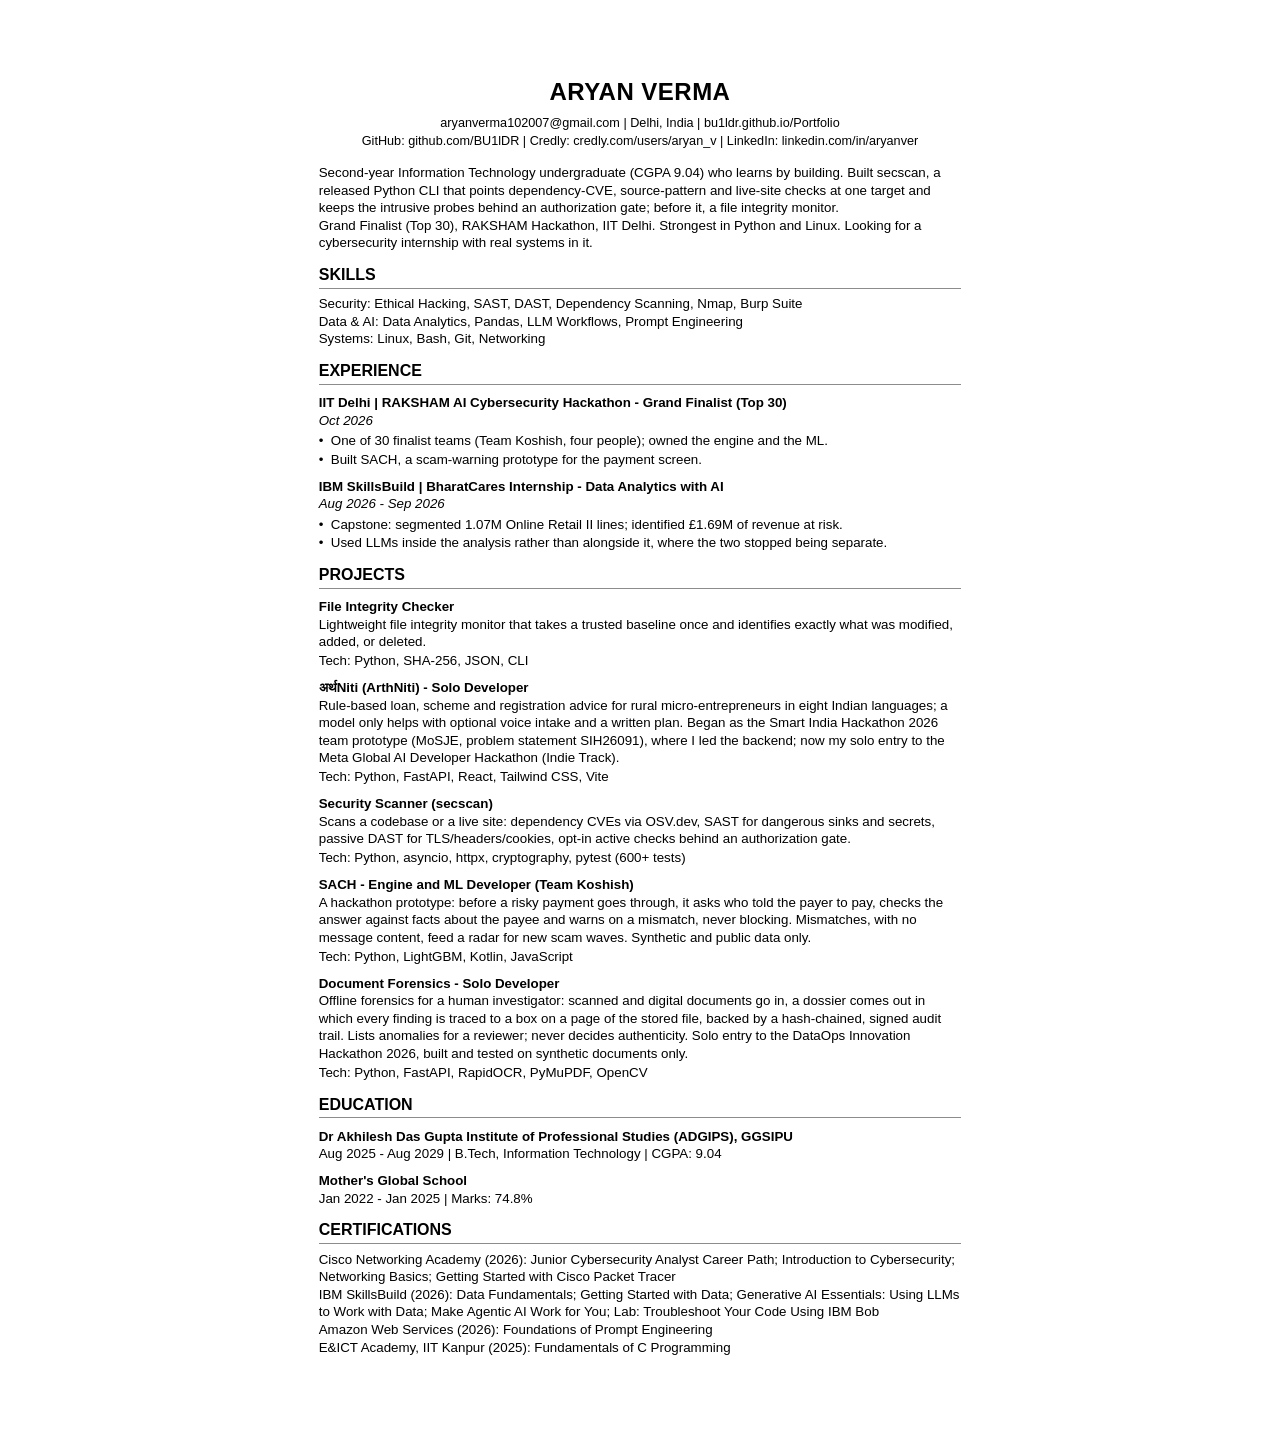
<file: assets/resume.src.html>
<!DOCTYPE html>
<html lang="en">
<head>
<meta charset="utf-8">
<title>Aryan Verma — Resume</title>

<!-- ══════════════════════════════════════════════════════════════════════════
     resume.src.html — the source of assets/resume.pdf.

     WHY THIS FILE EXISTS
     Until now the resume existed ONLY as a PDF. There was no .docx, no .odt,
     nothing editable anywhere on the machine — so changing a single date meant
     either editing a PDF by hand or starting the whole document again. This is
     the editable original that was missing.

     TO REGENERATE THE PDF
         node tools/build-resume.js          (from the repo root)
     It prints this file with headless Chromium at A4, writes
     assets/resume.pdf, then re-reads the PDF it just wrote and fails if any of
     the things listed below has come back. Nothing else in the repo reads this
     file, and the site itself needs no build — this is the only script here.

     WHAT THIS COPY DELIBERATELY LEAVES OUT, AND WHY
     This is the PUBLIC resume. It is linked from the hero button, the contact
     panel and the terminal's `resume` command, so it is fetchable by anyone who
     finds the site, forever, and it is not just people who read it. So:

       · No phone number. The previous PDF printed a mobile number across the
         top of a document served to anyone who asked for it. Keep a separate
         copy with the number on it for actual applications; do not put that
         copy in this repo.
       · Location is "Delhi, India". What was there before named a zone of the
         city and a postcode, which narrows you down to a few streets.
         Recruiters filter on city; nobody needs the rest, and the site's own
         data.js has said plain "Delhi, India" all along.

       Neither of those values is written down anywhere in this repo, including
       in this comment and including in the build scripts that check for them —
       tools/build-resume.js matches the SHAPE of an Indian mobile number and a
       Delhi postcode rather than the specific ones. A file that documents a
       secret in order to say it removed the secret has not removed it, and
       plain text in a public repo is more findable than a PDF, not less:
       GitHub indexes it and the digits in a PDF's page stream are glyph
       indices that no search will match.

     THINGS THAT WERE WRONG IN THE OLD PDF AND ARE FIXED HERE
       · github.com/BU1DR was a 404 — the username is BU1lDR, with a lowercase
         L. Worth knowing that the version before it said BU1IDR with a capital
         I, which is also a 404 and looks correct in almost every typeface. If
         you retype this by hand, check it by clicking it.
       · The second project read "अर्थाNiti". data.js calls it "अर्थNiti"; the
         PDF had an extra ा matra.
       · "Backend(Lead)" is "Backend - Lead", the wording used on the site.

     THE DEVANAGARI, AND WHY THERE IS A TRANSLITERATION NEXT TO IT
     pdftotext extracts "अर्थNiti" as "Niti" — the Devanagari silently vanishes.
     Applicant tracking systems read PDFs exactly that way, so on the old resume
     the project's name reached them as the word "Niti" alone. "(ArthNiti)" is
     there so something survives extraction. Delete it if you would rather the
     wordmark stood alone; just know what it costs.

     THE SUMMARY AND THE EXPERIENCE BULLETS ARE NEW PROSE
     They were the last text in here carried over verbatim from the PDF this file
     replaces, and both read as template filler rather than as a description of
     anything you did.

     The summary listed seven subject areas and claimed "foundational knowledge"
     of all of them, which is a sentence that could be pasted onto any IT student
     in the country. It now leads with the one thing that separates you from them
     — a finished, public, tested tool — and says what it does.

     Two of those seven outlived the summary for a while and are now gone from
     SKILLS too: "Threat Detection" and "Retrieval Augmented Generation (RAG)".
     Neither was backed by anything else in this document — no project used them
     and none of the eleven certificates covered them — and a named skill with
     nothing behind it is the question you least want asked in an interview. The
     reason they survived one round was a worry about drift: SKILLS here is three
     lines that have to stay in step with js/data.js and index.html. That worry
     turned out to be backwards. Neither of those files ever claimed either one
     — data.js lists Data & AI as Pandas, NumPy, prompt engineering, LLM
     workflows and IBM Project Bob — so the resume was the one document out of
     step, and cutting the two claims is what brought the three into agreement.

     What replaced them is drawn from the projects rather than from a subject
     list: SAST, DAST and dependency scanning are literally what secscan's three
     scanners do, Nmap and Burp are in data.js's Security & Recon group, and
     Pandas carried the capstone. The old first line also read "Cybersecurity:
     Cybersecurity, Ethical Hacking, Threat Detection" — heading and first item
     the same word — which the rename to "Security:" fixes on the way past.

     The two EXPERIENCE bullets were worse. "Conduct day-to-day project
     coordination, planning, and implementation across multiple teams" and
     "Create functional and technical application documents" describe a project
     manager, not a data analytics intern, and they are lifted phrasing — present
     tense on a finished internship is the tell. They are replaced with what the
     internship actually was, per your own words on the site: real datasets rather
     than exercise data, and LLMs used inside the analysis rather than alongside
     it.

     THE FIRST BULLET NOW NAMES THE CAPSTONE, AND CARRIES FIGURES
     It said "real datasets rather than exercise data", which was true and
     unverifiable — the sort of line a reader has to take on trust. The reason it
     carried no figures was that there was no honest answer written down anywhere
     to "which dataset, how many rows". There is now: the capstone is a public
     MIT repo, github.com/BU1lDR/retail-customer-segmentation, whose notebook
     re-runs end to end over a dataset anyone can download, and every number in
     it is recorded in outputs/facts.json. 1.07M is raw_rows = 1,067,371;
     £1.69M and the 683 accounts behind it are at_risk_revenue and
     at_risk_customers, the union of the "At risk" and "Cannot lose them"
     segments. Keep the word "identified": those are the accounts the
     segmentation flags, not a confirmed count of customers who have left.

     The capstone is NOT a PROJECTS entry — it is the internship's own output, so
     a PROJECTS entry would be the same work billed twice. The second bullet is unchanged and stays: the
     role is titled "with AI", and dropping the one line that speaks to that in
     order to say more about the notebook would cost more than it buys.

     Both replacements were length-checked, not eyeballed. Each bullet should
     stay on ONE line: they are indented 11pt, so the usable width is about 90
     characters, and a bullet that wraps reads as a paragraph.

     TWO DISAGREEMENTS WITH THE SITE, NOW SETTLED — AND ON WHAT EVIDENCE
     Both were open questions here until they were checked against something
     other than an opinion. Written down because the next person to notice the
     mismatch will otherwise re-litigate it, and because if the conclusion is
     wrong, the evidence is what tells you where it went wrong.

       · IBM internship dates. This resume says "Aug 2026 - Sep 2026";
         js/data.js said "Apr — Sep 2026". The resume is right and data.js was
         corrected to match. Three separate things agree: all three earlier PDF
         versions of this document say Aug, and the four IBM SkillsBuild
         certificates in assets/certs/ were issued 18-19 Aug 2026 — a two-day
         cluster, which is what the start of a short internship looks like and
         not what a six-month one does. The "Apr" was introduced by the site's
         own first commit (53c2751) and was never on any resume.

       · The SIH 2026 team project — SETTLED THE OTHER WAY, and the earlier
         conclusion here was wrong. Leaving the whole reasoning in place
         because the mistake is instructive, not to pad the file.

         This entry once paired the ministry "MoSJE" with a description of an
         aero piston engine digital twin for MALE UAVs (SIH26054). Those two do
         not go together, so one of them was wrong. I assumed the description
         was the reliable half and rewrote the ministry to DRDO, flagging that
         it rested on your own earlier wording and the subject matter rather
         than on the published register, which could not be read far enough to
         reach that problem number.

         It was the other half. The ministry was right and the DESCRIPTION was
         the error: the entry is अर्थNiti — the hyper-local business advisory
         and financial structuring assistant for rural micro-entrepreneurs,
         problem statement SIH26091 — under MoSJE, the Ministry of Social
         Justice and Empowerment, which is a plausible commissioner for exactly
         that and not for UAV engine telemetry. Both halves now agree, which is
         the first time this entry has been internally consistent.

         The lesson worth keeping: when two halves of a record disagree, the
         longer and more specific half is not automatically the true one.
         Detail is not evidence.

         Consequence to be aware of: the digital twin is now nowhere — not in
         this resume, and removed from the site's timeline and js/data.js on
         request. If it was real work, it is currently unclaimed anywhere.

         The Experience entry for it is GONE, and that is the second change,
         made on request. It described the same अर्थNiti project the Projects
         section describes, so a one-page document was spending two of its five
         entries on one piece of work — which reads as padding whichever half
         you believe. Everything the Experience copy carried was folded into the
         Projects entry instead: the ministry, the problem statement number, and
         the architecture and UI contribution. Nothing was dropped except the
         "Sep 2026" date, because no other Projects entry carries one and dating
         exactly one of the three looks like an oversight rather than a fact.

         The cost, stated plainly: EXPERIENCE held one entry. If you would
         rather it held two, move this entry back there and cut the Projects
         copy instead — the same merge in the other direction, and the tradeoff
         is a fuller Experience section against a hackathon sitting next to an
         internship as though the two were the same kind of thing.

         It holds two now, and the second is a hackathon: the RAKSHAM result
         went in under EXPERIENCE on request (Nov 2026), with SACH under
         PROJECTS. That pair is deliberate and it is the one place the same
         work appears in both sections — Experience carries the title, the date
         and the role, Projects the thing itself, and neither repeats the
         other's sentence. This entry stays out: the objection to it was the
         duplication, not the page count.

     THE CERTIFICATIONS LIST, AND WHAT WAS CHECKED BEFORE WRITING IT
     The old list had three lines. The site lists eleven, and assets/certs/ holds
     exactly eleven PDFs, one per entry — so the resume was under-claiming by
     eight real certificates. All eleven are here now, grouped by issuer rather
     than one per line: eleven separate lines cost about eleven line-heights on a
     page that clears its bottom margin by single digits, and four grouped lines
     cost six. Grouping also survives text extraction intact, which a two-column
     layout would not have.

     Seven of the eleven are also public badges on credly.com/users/aryan_v
     (three Cisco, four IBM SkillsBuild), checked against the profile rather than
     assumed. The other four — Packet Tracer, Foundations of Prompt Engineering,
     the IBM Bob lab, and the IIT Kanpur C course — exist only as the PDFs in
     assets/certs/. That is still a certificate; it just is not one a recruiter
     can verify by clicking. Nothing here says or implies all eleven are on
     Credly, and nothing should.

       · ONE LINE WAS REMOVED, not moved: "Data Analyst | IBM SkillsBuild".
         There is no such badge on Credly, no such entry in js/data.js, and no
         file for it in assets/certs/ — it appeared only on the PDF. It was left
         off rather than carried forward, because a certification line nobody can
         produce a certificate for is the one kind of error on a resume that
         costs more than the line was worth. If you hold it, add it back and put
         the PDF in assets/certs/ with the rest.

     THE SECURITY SCANNER ENTRY — IT SAID "(In Progress)" AND NO LONGER IS
     The repo went public: github.com/BU1lDR/security-scanner, MIT, tagged
     releases. "(In Progress)" on a finished, public, tested tool undersells it,
     and the title is now the tool's real name, secscan, which is what
     `pip install -e .` puts on your PATH.

     THE ONE NUMBER IN THAT ENTRY — KEEP IT IN STEP OR TAKE IT OUT
     The test count in that entry's Tech line is the only figure on this resume
     that changes whenever the repo improves, and it has been wrong twice. It is
     kept because a specific, checkable count is worth more to a reader than
     "well tested" — but only while it is right. secscan's CI asserts the count
     quoted in its own decisions.md against what pytest collects, so that file is
     the source of truth: when it changes, change that line and rebuild this PDF.
     build-resume.js fails if the PDF and this file disagree, so a forgotten
     rebuild cannot ship. Nothing can tell you the figure is stale in BOTH at
     once — if keeping it in step stops happening, delete the parenthetical
     rather than leave a wrong one. The number is written once in this file, on
     purpose; do not repeat it here.

     The description was also rewritten off the repo rather than off the old
     wording. It previously described an "advanced security scanner" with an
     optional AI advisor and no detail; it now names the three check families and
     what each actually reads. The AI advisor came OUT, which is a real loss —
     it exists, it is behind --ai, and it is a differentiator — but there was
     room for one more clause and the authorization gate earned it: for a
     security role, evidence that you gated the intrusive checks behind an
     explicit "I am authorized" flag says more about you than a feature list.

     NO REPO URL ON THIS ENTRY, DELIBERATELY. It was drafted with one and it
     costs a line the page does not have. No other Projects entry carries a URL
     either — File Integrity Checker has a public repo and does not link it —
     and the contact block already prints github.com/BU1lDR two inches above.
     If you ever want per-project URLs, that is a change to all three entries
     and it needs a line found somewhere else first.

     THE PAGE BUDGET, AND WHY THERE ARE NOW TWO PAGES. At the real 170mm print
     column the one-page version measured 965px of content against 257mm =
     971px of page: six pixels, under half a line of slack. The next thing added
     was always going to push to page two, and on request (Nov 2026) the RAKSHAM
     result, SACH and Document Forensics went in and it did. tools/build-resume.js
     now asserts at most two pages and still fails on a third, which means
     something grew by accident. Entries do not split across the break (see
     .entry below), so whatever does not fit moves whole to page two. Do not
     "fix" an overflow by dropping the body text to 9.5pt; take a line out of
     the prose instead.

     THE EDUCATION LINE
     It named GGSIPU alone, which is the affiliating university and not where you
     study. It now names both: Dr Akhilesh Das Gupta Institute of Professional
     Studies (ADGIPS), affiliated to GGSIPU — the institute's own registered
     spelling, taken off adgips.ac.in and not from memory, because ADGIPS and
     ADGITM are two different GGSIPU colleges with nearly the same name and the
     wrong one is a lie you cannot see. The degree is now stated on that line
     too. It never was before: "B.Tech, Information Technology" appeared nowhere
     on this document, and the summary paragraph only implied it.

     The site used to diverge here, naming GGSIPU alone. It no longer does: the
     ADGIPS-then-GGSIPU wording is now in js/data.js's education entry, the
     timeline row in index.html, the about paragraph, the meta description and
     the JSON-LD alumniOf (where ADGIPS is the college and GGSIPU its
     parentOrganization). Five places plus this one, all saying the same thing.
     ══════════════════════════════════════════════════════════════════════════ -->

<!-- Reachable, because the deploy workflow uploads the whole repo root and Pages
     has no exclude list. Nobody links here, but "nobody links it" is not the
     same as "nobody indexes it" — a stray unstyled copy of the resume competing
     with the real site in search results is a bad trade for a build source.
     A per-page noindex works regardless of robots.txt, which matters because
     robots.txt is only honoured at a domain root and this site publishes under
     a /Portfolio/ path. -->
<meta name="robots" content="noindex, nofollow">

<style>
/* Print geometry first. The screen view is incidental — this document exists to
   become a PDF, and @page is the only thing that decides where the paper edge
   falls. 20mm all round measures out to the same text block the previous PDF
   had, which was checked against a render rather than guessed. */
@page { size: A4; margin: 20mm; }

* { margin: 0; padding: 0; box-sizing: border-box; }

body {
  /* Arial to match what the old PDF used, so this reads as the same document
     rather than a redesign. Nirmala UI is Windows' Devanagari face and has to be
     named explicitly — without it Chromium falls back per-glyph and the
     wordmark's weight drifts away from the Latin text beside it. */
  font: 10pt/1.32 Arial, Helvetica, "Nirmala UI", sans-serif;
  color: #000;
  background: #fff;
  /* Mirrors @page for the on-screen preview, so what you see in a browser is
     what the PDF will be. Dropped at print time — @page owns it there. */
  width: 210mm;
  padding: 20mm;
  margin: 0 auto;
}
@media print { body { width: auto; padding: 0; margin: 0; } }

/* ── header ──────────────────────────────────────────────── */
h1 {
  font-size: 18pt;
  font-weight: bold;
  text-align: center;
  letter-spacing: .02em;
  margin-bottom: 5pt;
}
.contact {
  font-size: 9.5pt;
  text-align: center;
  line-height: 1.45;
}
/* The four URLs below are anchors, and this rule is what makes that free. Every
   one of them used to be a bare text node, so the PDF carried no link
   annotations at all — checked by inflating every stream and looking for /URI,
   which found none — and a reader who wanted the site had to retype it from a
   page they could not click. Chromium's print-to-PDF turns an <a href> into a
   real annotation, so wrapping them is the entire fix.

   Inheriting the colour and dropping the underline is not cosmetic tidying: it
   keeps the rendered document byte-for-byte the same as before. Default link
   styling would have put blue underlined text in a printed resume, and on the
   one-page version, with six pixels of slack, even a text-decoration could
   change nothing about the height but everything about whether it looks like a
   resume. */
.contact a { color: inherit; text-decoration: none; }

/* ── section headings ────────────────────────────────────── */
h2 {
  font-size: 12pt;
  font-weight: bold;
  /* The rule under each heading is the one piece of non-text styling in the
     document, so it should read as a division and not as an underline: hairline,
     grey, and separated from the baseline. */
  border-bottom: .75pt solid #8c8c8c;
  padding-bottom: 2pt;
  /* 9pt above, down from 13pt in the first draft. The document was overflowing
     onto a second page by 23pt, and the 23pt came out of these six section gaps,
     the entry gaps and the leading rather than out of the body size — dropping
     the text to 9.5pt would also have made it fit, and would have made it worse
     to read on the way. Every number here was measured with resume-fit.js and
     confirmed by build-resume.js asserting the page count; none of it was
     eyeballed, because the whole document sat within about 9pt of the bottom
     margin and at that tolerance eyeballing is just a slower way to be wrong. */
  margin: 9pt 0 5pt;
}

/* ── entries ─────────────────────────────────────────────── */
.role { font-size: 10pt; font-weight: bold; }
.when { font-size: 10pt; font-style: italic; }

ul { list-style: none; margin: 2pt 0 0; }
li {
  /* Hanging indent by hand rather than with list-style, so the bullet is a real
     character in the text stream. A CSS marker is generated content: it is drawn
     on the page but it is not in the PDF's text, so a wrapped bullet loses its
     mark the moment anything extracts the words. */
  padding-left: 11pt;
  text-indent: -11pt;
  margin-top: 1pt;
}
li::before { content: "\2022\00a0\00a0"; }

/* No :first-of-type reset. The first entry in a section needs no special case
   because its 7pt collapses against the heading's 5pt bottom margin and 7pt
   wins, which is exactly the gap every other entry gets. A reset here would
   also have matched the wrong elements: :first-of-type counts among ALL sibling
   divs, so it would have singled out the first entry on the page and nothing
   else, leaving Experience and Projects with different opening gaps.

   This was a tight one-pager, within about 9pt of the bottom margin, and is two
   pages now. build-resume.js still asserts the page count (at most two) rather
   than trusting it, and the assertion is a failure and not a warning. */
.entry { margin-top: 7pt; }
.line { margin-top: 0; }
.tech { margin-top: 1pt; }

/* Keep an entry from being split across the page break. This was added before
   there was a second page, because the first thing anyone does to a resume is
   add to it; it is what moves Document Forensics whole to page two. */
.entry, .edu { break-inside: avoid; page-break-inside: avoid; }
h2 { break-after: avoid; page-break-after: avoid; }

.edu { margin-top: 7pt; }
.school { font-weight: bold; }

/* The opening paragraph has no heading over it, matching the PDF this replaces.
   A "SUMMARY" bar would help an ATS find the section and it was in the first
   draft of this file — taken out again because the brief was to fix what was
   wrong with the document, not to redesign it, and a missing heading is a
   choice rather than a defect. Add it if you want it. */
.summary { margin-top: 10pt; }
</style>
</head>
<body>

<h1>ARYAN VERMA</h1>

<!-- The portfolio URL goes on the FIRST line, and the placement is the whole
     reason it fits. Line two already carries three labelled URLs and runs to
     about 95 characters — at 9.5pt in a 170mm column that is a full line, so a
     fourth would wrap and cost ~13pt of height (see the budget note above).
     Line one is email and a city, roughly 41
     characters, with about half the measure unused. Same information, zero
     height. Verified with .preview-tools/res-slack.js rather than by counting
     characters, because where a line breaks is a font metrics question.

     Unlabelled, unlike the three below it, because line one has no labels and
     the path already says Portfolio. No scheme, matching every other URL here.

     It is on the resume at all because the resume is the copy that actually
     gets sent. The site links out to GitHub, Credly and LinkedIn; none of those
     three, and until now not this document either, linked back to the site. -->
<p class="contact">
  <a href="mailto:aryanverma102007@gmail.com">aryanverma102007@gmail.com</a> | Delhi, India | <a href="https://bu1ldr.github.io/Portfolio/">bu1ldr.github.io/Portfolio</a><br>
  GitHub: <a href="https://github.com/BU1lDR">github.com/BU1lDR</a> | Credly: <a href="https://www.credly.com/users/aryan_v">credly.com/users/aryan_v</a> | LinkedIn: <a href="https://www.linkedin.com/in/aryanver">linkedin.com/in/aryanver</a>
</p>

<p class="summary">Second-year Information Technology undergraduate (CGPA 9.04) who learns by building. Built
secscan, a released Python CLI that points dependency-CVE, source-pattern and live-site
checks at one target and keeps the intrusive probes behind an authorization gate; before it, a
file integrity monitor. <span style="white-space:nowrap">Grand Finalist (Top 30)</span>, RAKSHAM Hackathon, IIT Delhi. Strongest in Python
and Linux. Looking for a cybersecurity internship with real systems in it.</p>

<h2>SKILLS</h2>
<p class="line">Security: Ethical Hacking, SAST, DAST, Dependency Scanning, Nmap, Burp Suite</p>
<p class="line">Data &amp; AI: Data Analytics, Pandas, LLM Workflows, Prompt Engineering</p>
<p class="line">Systems: Linux, Bash, Git, Networking</p>

<h2>EXPERIENCE</h2>
<!-- Newest first. Roles and outcome only: the SACH entry under PROJECTS describes the
     thing itself, so the two do not say the same sentence twice. Facts are the certificate's
     (organized by IIT Delhi, 25 Oct 2026, Grand Finalist (Top 30)) and the SACH team guide's
     (Aryan owns "Engine and ML"). Nothing here about the result beyond the title. -->
<div class="entry">
  <p class="role">IIT Delhi | RAKSHAM AI Cybersecurity Hackathon - Grand Finalist (Top 30)</p>
  <p class="when">Oct 2026</p>
  <ul>
    <li>One of 30 finalist teams (Team Koshish, four people); owned the engine and the ML.</li>
    <li>Built SACH, a scam-warning prototype for the payment screen.</li>
  </ul>
</div>
<div class="entry">
  <p class="role">IBM SkillsBuild | BharatCares Internship - Data Analytics with AI</p>
  <p class="when">Aug 2026 - Sep 2026</p>
  <ul>
    <li>Capstone: segmented 1.07M Online Retail II lines; identified £1.69M of revenue at risk.</li>
    <li>Used LLMs inside the analysis rather than alongside it, where the two stopped being separate.</li>
  </ul>
</div>

<h2>PROJECTS</h2>
<div class="entry">
  <p class="role">File Integrity Checker</p>
  <p>Lightweight file integrity monitor that takes a trusted baseline once and identifies exactly what
     was modified, added, or deleted.</p>
  <!-- Git came out and SHA-256 went in. Git was never a technology this project
       uses — the repo is standard-library-only — and it now has a public repo of
       its own that a reader can open in one click, so the Tech line is checkable
       in a way it was not when it lived in a monorepo directory. SHA-256 is the
       thing the tool is actually built on and is the lead badge in its README.
       Same edit is on the Work card in index.html and in js/data.js; all three
       render this list and they must not disagree. -->
  <p class="tech">Tech: Python, SHA-256, JSON, CLI</p>
</div>
<div class="entry">
  <!-- Rewritten from the repo's own README: rule-based, not "AI-driven" (it asks not to be
       described as giving AI-generated advice), solo-owned since 26 Oct 2026, public and MIT.
       The SIH facts stay: ministry, problem number and the backend lead role. -->
  <p class="role">अर्थNiti (ArthNiti) - Solo Developer</p>
  <p>Rule-based loan, scheme and registration advice for rural micro-entrepreneurs in eight Indian
     languages; a model only helps with optional voice intake and a written plan. Began as the Smart
     India Hackathon 2026 team prototype (MoSJE, problem statement SIH26091), where I led the
     backend; now my solo entry to the Meta Global AI Developer Hackathon (Indie Track).</p>
  <p class="tech">Tech: Python, FastAPI, React, Tailwind CSS, Vite</p>
</div>
<div class="entry">
  <p class="role">Security Scanner (secscan)</p>
  <p>Scans a codebase or a live site: dependency CVEs via OSV.dev, SAST for dangerous sinks and
     secrets, passive DAST for TLS/headers/cookies, opt-in active checks behind an authorization
     gate.</p>
  <p class="tech">Tech: Python, asyncio, httpx, cryptography, pytest (600+ tests)</p>
</div>
<div class="entry">
  <!-- Wording and Tech line are the Portfolio's SACH card (js/data.js). The repo has no Code
       link on the card on purpose, so none here either. -->
  <p class="role">SACH - Engine and ML Developer (Team Koshish)</p>
  <p>A hackathon prototype: before a risky payment goes through, it asks who told the payer to pay,
     checks the answer against facts about the payee and warns on a mismatch, never blocking.
     Mismatches, with no message content, feed a radar for new scam waves. Synthetic and public
     data only.</p>
  <p class="tech">Tech: Python, LightGBM, Kotlin, JavaScript</p>
</div>
<div class="entry">
  <!-- From the repo README (github.com/BU1lDR/docforensics): solo entry to the DataOps
       Innovation Hackathon 2026; it lists anomalies and does not decide authenticity. -->
  <p class="role">Document Forensics - Solo Developer</p>
  <p>Offline forensics for a human investigator: scanned and digital documents go in, a dossier comes
     out in which every finding is traced to a box on a page of the stored file, backed by a
     hash-chained, signed audit trail. Lists anomalies for a reviewer; never decides authenticity.
     Solo entry to the DataOps Innovation Hackathon 2026, built and tested on synthetic documents
     only.</p>
  <p class="tech">Tech: Python, FastAPI, RapidOCR, PyMuPDF, OpenCV</p>
</div>

<h2>EDUCATION</h2>
<div class="edu">
  <p class="school">Dr Akhilesh Das Gupta Institute of Professional Studies (ADGIPS), GGSIPU</p>
  <p>Aug 2025 - Aug 2029 | B.Tech, Information Technology | CGPA: 9.04</p>
</div>
<div class="edu">
  <p class="school">Mother's Global School</p>
  <p>Jan 2022 - Jan 2025 | Marks: 74.8%</p>
</div>

<h2>CERTIFICATIONS</h2>
<p class="line">Cisco Networking Academy (2026): Junior Cybersecurity Analyst Career Path; Introduction to
Cybersecurity; Networking Basics; Getting Started with Cisco Packet Tracer</p>
<p class="line">IBM SkillsBuild (2026): Data Fundamentals; Getting Started with Data; Generative AI Essentials:
Using LLMs to Work with Data; Make Agentic AI Work for You; Lab: Troubleshoot Your Code Using IBM Bob</p>
<p class="line">Amazon Web Services (2026): Foundations of Prompt Engineering</p>
<p class="line">E&amp;ICT Academy, IIT Kanpur (2025): Fundamentals of C Programming</p>

</body>
</html>
</file>
<file: css/style.css>
/* ═══════════════════════════════════════════════════════════════
   Aryan Verma — portfolio
   Hand-written CSS. No framework, no build step.

   Contents
     01  tokens
     02  reset & base
     03  typography helpers
     04  ambience (grain, scanlines, cursor, matrix)
     05  boot overlay
     06  nav
     07  buttons
     08  hero
     09  section furniture
     10  terminal   (10b the samurai, 10c the résumé viewer)
     11  about
     12  skills
     13  work cards
     14  timeline
     15  contact & form
     16  footer
     17  reveal animations
     18  responsive
     19  reduced motion / print
   ═══════════════════════════════════════════════════════════════ */


/* ── 01 tokens ───────────────────────────────────────────────── */

:root {
  /* type */
  --f-mono: 'JetBrains Mono', ui-monospace, SFMono-Regular, Menlo, monospace;
  --f-sans: 'Space Grotesk', system-ui, -apple-system, Segoe UI, sans-serif;
  /* This used to be 'Shippori Mincho', 'Yu Mincho', serif — two names and a
     generic — and it ran off its own end. Yu Mincho is NOT on a stock Windows 11
     install (only Yu Gothic and MS Gothic are), so the chain reached `serif`,
     which resolves to Times, which has no kanji, so Chromium picked its own
     last resort: Microsoft YaHei — a SIMPLIFIED CHINESE face. Japanese rendered
     in Chinese glyph forms. Measured, not guessed: CSS.getPlatformFontsForNode
     reported YaHei on 37 of 42 CJK elements with the webfont blocked.
     getComputedStyle is no use here — it echoes the declared stack whether or
     not the font loaded, so it cheerfully reports "Shippori Mincho" either way.

     And this is not only the blocked case. display=swap paints fallback text
     first by design, so EVERY cold visit shows this stack until the woff2
     lands — 4.3s on a Fast-3G profile. The fallback is what most visitors
     actually read, which makes it worth more than two names.

     Ordered mincho-first (the design intent), then Japanese gothic, then the
     generic. Yu Gothic and Hiragino Sans are the wrong STYLE — gothic is sans,
     mincho is serif — but they carry the right GLYPH FORMS, and a Japanese sans
     beats a Chinese serif for text that is meant to read as Japanese. The
     generic stays `serif` because it states the intent; for CJK it changes
     nothing, since both generics dead-end at a latin face with no kanji. */
  --f-jp:   'Shippori Mincho', 'Hiragino Mincho ProN', 'Yu Mincho', 'YuMincho',
            'Noto Serif JP', 'MS PMincho', 'Yu Gothic', 'Hiragino Sans', serif;

  /* fluid scale */
  --t-xs:   clamp(.69rem, .66rem + .12vw, .76rem);
  --t-sm:   clamp(.8rem,  .77rem + .15vw, .89rem);
  --t-base: clamp(.95rem, .91rem + .2vw,  1.06rem);
  --t-lg:   clamp(1.1rem, 1.03rem + .35vw, 1.3rem);
  --t-xl:   clamp(1.4rem, 1.25rem + .8vw, 2rem);
  --t-2xl:  clamp(1.9rem, 1.5rem + 2vw,   3rem);
  --t-hero: clamp(2.7rem, 1.4rem + 8.5vw, 8.5rem);

  /* rhythm */
  --sp-sec: clamp(5rem, 3rem + 8vw, 9.5rem);
  /* How far below the nav a jumped-to section starts. --sp-sec is the gap you
     want between two sections while SCROLLING past them; it is far too much
     above the heading when you have just clicked the nav and the section is the
     only thing you asked to see. So a landing gets its own, smaller number and
     .sec spends the difference. See .sec's scroll-margin-top. */
  --sp-anchor: clamp(2.5rem, 4vw, 4.5rem);
  --wrap: 1180px;
  --gut: clamp(1.15rem, .6rem + 3vw, 3rem);

  /* The floating shell's footprint, declared once because four separate things
     have to agree on it: the window's width, the width it folds down to, the
     corner offset, and the strip of page that stays empty so that neither the
     window nor the folded bar ever lands on a paragraph. See §09b for the
     window and §18 for the rail — change --term-w here and both follow. */
  --term-w: 600px;
  --term-min-w: 240px;
  --term-edge: clamp(.8rem, 1.7vw, 1.9rem);
  --term-rail: calc(var(--term-min-w) + var(--term-edge) + 1.5rem);
  --term-rail-full: calc(var(--term-w) + var(--term-edge) + 1.5rem);

  --r: 4px;
  --r-lg: 10px;

  --ease: cubic-bezier(.22, 1, .36, 1);
  --ease-io: cubic-bezier(.6, .04, .32, 1);

  --nav-h: 68px;
}

/* The palette. Dark only, by design — there is no light theme and no
   toggle: the darkness IS the design, not a preference to be negotiated. 夜 */
:root {
  /* Belt and braces with the <meta name="color-scheme"> tag: this is what
     actually makes scrollbars and native form controls render dark. */
  color-scheme: dark;

  --bg:        #05060a;
  --bg-2:      #080a10;
  --elev:      #0c0f17;
  --elev-2:    #11151f;
  --line:      rgba(255, 255, 255, .085);
  --line-2:    rgba(255, 255, 255, .16);
  --txt:       #e7e9f0;
  --txt-2:     #9aa2b6;
  /* Was #626b80, which failed WCAG AA everywhere it landed — and it lands in 46
     places, so it was one number causing 69 of the 93 failing text runs on the
     page. Raised to relative luminance .239, chosen against the LIGHTEST surface
     it sits on rather than against --bg: a mid-grey loses contrast as the
     backing gets lighter, so #626b80 measured 3.79:1 on --bg but only 3.42:1 on
     an --elev-2 card, and the card is the binding constraint. AA on that surface
     needs luminance >= .209; #767f98 clears it by 2%, which is inside the margin
     a future half-percent-lighter card would eat, so this takes the next step up
     instead. Searched with .preview-tools/contrast-solve.js (TXT3= overrides the
     token at runtime), not eyeballed.

     The three-tier hierarchy survives, which was the thing at risk: by
     luminance the tiers were --txt .816 / --txt-2 .361 / --txt-3 .147 and are
     now .816 / .361 / .239. The dim tier moves up into the gap below --txt-2
     without closing it, so "quieter than secondary" still reads that way. */
  --txt-3:     #7d86a0;

  --red:       #ff3b53;   /* 朱 vermilion — the dominant accent */
  --red-soft:  rgba(255, 59, 83, .13);
  --grn:       #3dfaa8;   /* terminal green */
  --grn-soft:  rgba(61, 250, 168, .12);
  --vio:       #8b6cff;

  --glow:      0 0 40px -8px rgba(255, 59, 83, .45);
  --shadow:    0 24px 60px -22px rgba(0, 0, 0, .95);
  --grain-o:   .038;
  --scan-o:    .05;
  --vig-o:     .85;
  --card-sheen: rgba(255, 255, 255, .05);
}


/* ── 02 reset & base ─────────────────────────────────────────── */

*, *::before, *::after { box-sizing: border-box; }

* { margin: 0; padding: 0; }

html {
  -webkit-text-size-adjust: 100%;
  scroll-behavior: smooth;
  /* Anchor targets stop level with the bottom of the fixed nav — that is all
     this line does, and all it should do: it is the one number that is true for
     every target on the page, because the nav covers the same strip whatever you
     jumped to. No breathing room on top of it here.

     The breathing room is a per-section question, so it is answered per section:
     see .sec's scroll-margin-top, which pulls a landing back up through the top
     padding the section only wants when you are scrolling past it. Adding a
     margin HERE instead would push every target down by the same amount,
     including the ones — contact, the hero — that already sit where they should. */
  scroll-padding-top: var(--nav-h);

  /* Reserve the scrollbar's strip whether or not a scrollbar is drawn. This page
     is always tall enough to scroll, so on a browser with classic scrollbars the
     strip is occupied anyway and this costs nothing — and it buys the one thing
     `body.is-locked` cannot do for itself. Locking overflow removes the scrollbar,
     the viewport gets ~15px wider, and everything laid out against its edges jumps
     sideways: the centred wrap, the fixed nav, the terminal window in its corner.
     Two things lock the page (the boot overlay, and the résumé viewer in §10c),
     and the viewer opens from halfway down where that jump is plainly visible. */
  scrollbar-gutter: stable;
}

body {
  background: var(--bg);
  color: var(--txt);
  font: 400 var(--t-base)/1.7 var(--f-sans);
  font-feature-settings: 'kern' 1, 'liga' 1;
  -webkit-font-smoothing: antialiased;
  text-rendering: optimizeLegibility;
  overflow-x: hidden;
  min-height: 100vh;
}

body.is-locked { overflow: hidden; }

img, svg, canvas { display: block; max-width: 100%; }
img { height: auto; }

a { color: inherit; text-decoration: none; }

button, input, textarea, select {
  font: inherit;
  color: inherit;
  background: none;
  border: 0;
}
button { cursor: pointer; }

ul, ol { list-style: none; }

:focus-visible {
  outline: 2px solid var(--red);
  outline-offset: 3px;
  border-radius: 2px;
}
:focus:not(:focus-visible) { outline: none; }

/* What the blade leaves behind. Both spellings, for the same reason §10a's
   .ghost gives for its pair — and because that pair was the only one in the
   sheet, so the one selection rule that matters on every paragraph of the page
   was the one Firefox <62 did not get. They cannot share a selector list: an
   unknown pseudo-element invalidates the entire rule it appears in. */
::selection      { background: var(--red); color: #fff; }
::-moz-selection { background: var(--red); color: #fff; }

/* scrollbar */
* { scrollbar-width: thin; scrollbar-color: var(--line-2) transparent; }
::-webkit-scrollbar { width: 10px; height: 10px; }
::-webkit-scrollbar-track { background: var(--bg-2); }
::-webkit-scrollbar-thumb {
  background: var(--line-2);
  border: 3px solid var(--bg-2);
  border-radius: 99px;
}
::-webkit-scrollbar-thumb:hover { background: var(--red); }

.wrap {
  width: 100%;
  max-width: var(--wrap);
  margin-inline: auto;
  padding-inline: var(--gut);
}

.skip-link {
  position: fixed;
  top: 10px; left: 10px;
  z-index: 999;
  padding: .6em 1.1em;
  background: var(--red);
  /* Not #fff. White on this vermilion is 3.5:1 and cannot be rescued by picking
     a better white — AA at 14px needs a foreground luminance of 1.30 and white
     is 1.0. The ceiling is the background: white needs bg luminance <= .183, and
     --red's red channel alone contributes .213, so NO colour with r:255 can
     carry white text at AA no matter what its green and blue are.
     --bg on --red is 5.79:1, and it costs nothing here — the skip link only
     appears on keyboard focus, so it is not a surface anyone forms an impression
     of. The one control that exists for accessibility should not be the one that
     fails it. */
  color: var(--bg);
  font: 500 var(--t-sm)/1 var(--f-mono);
  border-radius: var(--r);
  transform: translateY(-160%);
  transition: transform .25s var(--ease);
}
.skip-link:focus { transform: translateY(0); }


/* ── 03 typography helpers ───────────────────────────────────── */

.prompt { color: var(--grn); }

.caret {
  display: inline-block;
  width: .55em; height: 1.05em;
  background: var(--grn);
  vertical-align: -.16em;
  animation: blink 1.05s steps(1) infinite;
}
@keyframes blink { 50% { opacity: 0; } }

/* vertical Japanese rails flanking the hero */
.vrail {
  position: absolute;
  top: 50%;
  writing-mode: vertical-rl;
  font: 500 var(--t-sm)/1 var(--f-jp);
  letter-spacing: .42em;
  color: var(--txt-3);
  opacity: .55;
  transform: translateY(-50%);
  user-select: none;
  pointer-events: none;
}
.vrail--left  { left: clamp(.5rem, 2.2vw, 2.2rem); }
.vrail--right { right: clamp(.5rem, 2.2vw, 2.2rem); color: var(--red); opacity: .4; }
.vrail::before,
.vrail::after {
  content: '';
  display: block;
  width: 1px; height: 46px;
  margin-inline: auto;
  background: currentColor;
  opacity: .4;
}
.vrail::before { margin-bottom: 1.1em; }
.vrail::after  { margin-top: 1.1em; }

/* glitch — layered chromatic split on hover / periodically */
.glitch {
  position: relative;
  display: block;
}
.glitch::before,
.glitch::after {
  content: attr(data-text);
  position: absolute;
  inset: 0;
  pointer-events: none;
  clip-path: inset(0 0 0 0);
  opacity: 0;
}
.glitch::before { color: var(--grn); }
.glitch::after  { color: var(--red); }
.glitch.is-glitching::before {
  opacity: .85;
  animation: gl-a .42s steps(2) 1;
}
.glitch.is-glitching::after {
  opacity: .85;
  animation: gl-b .42s steps(2) 1;
}
@keyframes gl-a {
  0%   { transform: translate(0); clip-path: inset(12% 0 62% 0); }
  25%  { transform: translate(-5px, 2px); clip-path: inset(72% 0 8% 0); }
  50%  { transform: translate(4px, -2px); clip-path: inset(34% 0 44% 0); }
  75%  { transform: translate(-3px, 1px); clip-path: inset(6% 0 80% 0); }
  100% { transform: translate(0); clip-path: inset(0 0 100% 0); }
}
@keyframes gl-b {
  0%   { transform: translate(0); clip-path: inset(66% 0 12% 0); }
  25%  { transform: translate(5px, -2px); clip-path: inset(18% 0 58% 0); }
  50%  { transform: translate(-4px, 2px); clip-path: inset(48% 0 30% 0); }
  75%  { transform: translate(3px, -1px); clip-path: inset(80% 0 4% 0); }
  100% { transform: translate(0); clip-path: inset(100% 0 0 0); }
}

/* ── portrait in the letterforms ───────────────────────────────
   A second copy of the word, filled with the photo instead of a colour, laid
   over the white original.

   The photo is a hood in near-darkness and that dictates every number here.
   Measured: half its pixels are pure black, 90% of them sit under 2% luminance
   and the brightest thing in the frame — a spectacle lens — only reaches 64%.
   So: poured in as-is it paints the glyphs #0a0a0a on a #05060a page and the
   name goes missing. Merely brightened, it washes the word to a flat grey,
   losing the white without gaining an image.

   What works is brightness(10) to stretch that 0–16% band across the full
   range, then invert. Inverted, the hood is white and changes nothing, while
   the lit parts — glasses, eyes, the edge of the hood — turn dark and punch
   *into* the letters. The word stays white and legible, and what shows
   through it is unmistakably a photograph.

   210% zooms past the full frame onto the face, because at 1:1 the treated
   image is mostly white with lines too thin to survive being cut into
   letterforms. The offset positions the densest part of the face over the
   middle of the word rather than the last letter.

   Padding with a matching negative inset is not decoration. line-height is
   .86 here, so the glyphs overflow their own line box; the background only
   paints inside the padding box, and without the extra band the tops and
   bottoms of the letters would clip to nothing. The negative inset puts the
   text back where it was so the two copies stay in register. */
.glitch__photo {
  position: absolute;
  /* Hug the word, don't stretch to the line. .glitch is a block, so `inset: 0`
     would hand the background a box as wide as the whole <h1> — and then the
     percentage crop below lands somewhere different at every viewport width,
     because the word grows with the type scale and the block grows with the
     column. max-content pins the background box to the letters themselves, so
     the framing holds from 360px to 2560px. */
  inset: -.22em auto -.22em -.06em;
  width: max-content;
  padding: .22em .06em;
  font: inherit;
  font-style: normal;
  color: transparent;
  -webkit-text-fill-color: transparent;
  background: url('../assets/pfp.jpg') 40% 38% / 210% auto no-repeat;
  -webkit-background-clip: text;
  background-clip: text;
  filter: grayscale(1) brightness(10) invert(1) contrast(1.8);
  opacity: .58;
  pointer-events: none;
  user-select: none;
  -webkit-user-select: none;
  transition: opacity .35s var(--ease), filter .35s var(--ease);
}
/* The word comes from the attribute so the <h1> only contains it once. The
   clip applies to text painted by descendants too, generated content
   included, so the background still lands inside these letterforms. */
.glitch__photo::before { content: attr(data-text); }
/* Not under a contrast theme. forced-colors puts a solid Canvas backplate behind
   text so it stays readable over images, and this copy of the word then runs
   that backplate through its own invert() at .58 — a grey slab over the name,
   the letters pale grey inside it, the top of it cutting into the ./initialize
   line. It is the filter and not the photo: without the image the slab stays,
   without the filter it goes. The face could not survive the palette
   anyway, and the element is aria-hidden, so nothing is lost but the slab. The
   `aryan` egg below still fires; it just has nothing to resolve here. */
@media (forced-colors: active) {
  .glitch__photo { display: none; }
}
/* The surge. Same duration and the same stepped, un-eased feel as the
   chromatic split, so it reads as one event: the interference gets worse and
   the face is what's underneath it. */
.glitch.is-glitching .glitch__photo {
  opacity: .95;
  filter: grayscale(1) brightness(10) invert(1) contrast(2.2);
  animation: gl-photo .42s steps(3) 1;
}
@keyframes gl-photo {
  0%   { transform: translate(0); clip-path: inset(0 0 0 0); }
  30%  { transform: translate(3px, -1px); clip-path: inset(0 0 28% 0); }
  55%  { transform: translate(-2px, 1px); clip-path: inset(22% 0 0 0); }
  80%  { transform: translate(2px, 0); clip-path: inset(0 0 8% 0); }
  100% { transform: translate(0); clip-path: inset(0 0 0 0); }
}

/* Say the name. Type `aryan` anywhere that is not a text field and the surge
   above fires, and then instead of settling back to a 58% ghost the portrait
   RESOLVES: full opacity and the blown-out treatment dropped, so for two seconds
   the face inside the letters is just a photograph.

   No new mechanism and no new keyframes — the two properties this changes are
   exactly the two .glitch__photo already transitions, so both the resolve and the
   two-second fade back are the transition that was there all along. Which is
   also why this rule carries no animation of its own: the spike is is-glitching's
   job, and stacking a second animation on the same element would have them fight
   over `transform`. */
.glitch.is-named .glitch__photo {
  opacity: 1;
  filter: grayscale(.14) contrast(1.14) brightness(1.04);
}


/* ── 04 ambience ─────────────────────────────────────────────── */

.fx-grain,
.fx-scan,
.fx-vignette,
.fx-matrix {
  position: fixed;
  inset: 0;
  pointer-events: none;
  z-index: 90;
}

/* film grain — inline SVG turbulence, no image request */
.fx-grain {
  opacity: var(--grain-o);
  background-image: url("data:image/svg+xml,%3Csvg xmlns='http://www.w3.org/2000/svg' width='140' height='140'%3E%3Cfilter id='n'%3E%3CfeTurbulence type='fractalNoise' baseFrequency='.85' numOctaves='3'/%3E%3C/filter%3E%3Crect width='140' height='140' filter='url(%23n)'/%3E%3C/svg%3E");
  animation: grain 6s steps(6) infinite;
  mix-blend-mode: overlay;
}
@keyframes grain {
  0%,100% { transform: translate(0,0); }
  16%  { transform: translate(-3%, 2%); }
  33%  { transform: translate(2%, -3%); }
  50%  { transform: translate(-2%, -2%); }
  66%  { transform: translate(3%, 1%); }
  83%  { transform: translate(-1%, 3%); }
}

/* CRT scanlines */
.fx-scan {
  opacity: var(--scan-o);
  background: repeating-linear-gradient(
    to bottom,
    transparent 0 2px,
    rgba(255, 255, 255, .55) 2px 3px
  );
}

.fx-vignette {
  opacity: var(--vig-o);
  background: radial-gradient(ellipse at center,
    transparent 42%, rgba(0, 0, 0, .5) 100%);
}

/* ── the tube warms up ─────────────────────────────────────────
   Triple-click the background and the ambience above stops being ambience for
   five seconds: scanlines and grain surge, the vignette closes down, and the
   scanline layer slips sideways the way a mistuned CRT does.

   It works by overriding the three tokens on <html>, which is the only reason it
   is three lines instead of thirty — every layer already reads its opacity from a
   variable, so the effect is a change of value and not a change of mechanism.
   The transition is declared on the layers themselves rather than here so that
   the way back down is eased too; a crank that ramps up over 400ms and then snaps
   off reads as a bug.

   WHAT IS NOT TRANSFORMED: the page. A real horizontal roll takes the whole
   image with it, and the honest version of that here would mean putting a
   transform on a wrapper around live body text — which would make it a
   containing block, and .termwin is fixed. Moving text sideways under someone's
   eyes for five seconds is also just unpleasant. So the slip is on the scanline
   layer alone: the interference moves, the content does not. It reads as a tube
   with a fault, which is what was wanted, and it cannot break the layout.

   steps(2) on a 200ms cycle rather than something smooth, because a CRT does not
   ease. Two whole pixels, so the repeating gradient never lands on a half pixel
   and shimmers. */
.fx-scan, .fx-grain, .fx-vignette { transition: opacity .4s var(--ease); }

html.is-crt {
  --scan-o:  .17;
  --grain-o: .11;
  --vig-o:   1;
}
html.is-crt .fx-scan { animation: crt-slip 200ms steps(2) infinite; }
@keyframes crt-slip {
  0%   { transform: translate3d(  0, 0, 0); }
  50%  { transform: translate3d(-2px, 0, 0); }
  100% { transform: translate3d( 1px, 0, 0); }
}

/* The roll band, on the vignette rather than on the scanlines, because at
   --scan-o .17 a band drawn in that layer would be five times too faint to see —
   whereas --vig-o is 1 while the crank is on, so a band there paints at its
   declared strength. Starts above the viewport and travels well past the bottom;
   the layer is inset:0 and fixed, so nothing it does can extend the page. */
html.is-crt .fx-vignette::after {
  content: '';
  position: absolute;
  left: 0;
  right: 0;
  top: -22%;
  height: 20%;
  background: linear-gradient(to bottom, transparent,
              rgba(214, 235, 255, .10) 42%, rgba(226, 240, 255, .20) 52%, transparent);
  animation: crt-roll 1.4s linear infinite;
}
@keyframes crt-roll {
  from { transform: translate3d(0,    0, 0); }
  to   { transform: translate3d(0, 640%, 0); }
}

/* matrix rain — hidden until the terminal `matrix` command */
.fx-matrix {
  z-index: 95;
  opacity: 0;
  visibility: hidden;
  transition: opacity .5s var(--ease), visibility .5s;
}
.fx-matrix.is-on { opacity: .5; visibility: visible; }

/* custom cursor — a dot that tracks exactly + a ring that lags */
.cursor,
.cursor-ring {
  position: fixed;
  top: 0; left: 0;
  z-index: 200;
  pointer-events: none;
  will-change: transform;
  opacity: 0;
  transition: opacity .3s var(--ease);
}
body.cursor-ready .cursor,
body.cursor-ready .cursor-ring { opacity: 1; }

.cursor {
  width: 6px; height: 6px;
  margin: -3px 0 0 -3px;
  background: var(--red);
  border-radius: 50%;
}
.cursor-ring {
  display: grid;
  place-items: center;
  width: 34px; height: 34px;
  margin: -17px 0 0 -17px;
  border: 1px solid var(--line-2);
  border-radius: 50%;
  transition: width .28s var(--ease), height .28s var(--ease),
              margin .28s var(--ease), border-color .28s var(--ease),
              background-color .28s var(--ease), opacity .3s var(--ease);
}
.cursor-ring__label {
  font: 500 9px/1 var(--f-mono);
  letter-spacing: .08em;
  text-transform: uppercase;
  color: var(--bg);
  opacity: 0;
  transition: opacity .2s var(--ease);
}

/* over a link/button */
body.cursor-hover .cursor-ring {
  width: 52px; height: 52px;
  margin: -26px 0 0 -26px;
  border-color: var(--red);
  background: var(--red-soft);
}
body.cursor-hover .cursor { opacity: .35; }

/* over an element with data-cursor="..." */
body.cursor-label .cursor-ring {
  width: 62px; height: 62px;
  margin: -31px 0 0 -31px;
  background: var(--red);
  border-color: var(--red);
}
body.cursor-label .cursor-ring__label { opacity: 1; }
body.cursor-label .cursor { opacity: 0; }

/* over a text INPUT — a caret, in the terminal's green, matching the real
   caret-color the shell and the contact fields already set. This is the state
   for a field you can type into; selectable prose gets the blade below, and the
   two are deliberately different objects because they afford different things:
   one puts characters where you click, the other takes them away. */
body.cursor-text .cursor-ring {
  width: 2px; height: 26px;
  margin: -13px 0 0 -1px;
  border-radius: 1px;
  background: var(--grn);
  border-color: transparent;
}
body.cursor-text .cursor { opacity: 0; }

/* ── over selectable prose: the blade ──────────────────────────
   A vertical katana, tip up, centred on the pointer exactly where an I-beam's
   hot point is — so it still reads as "text goes here" first and as 打刀 second.
   Three parts in 30px, and the count is why none of it is rotated: a tilted
   30px object stops reading as a cursor and starts reading as a small picture
   following the mouse. The theme is in the silhouette and the colour, not in a
   jaunty angle.

     y  0..24   blade (::before) — steel fading to vermilion, chisel tip
     y 24..26   tsuba (::after)  — the guard, the only part wider than the box
     y 26..34   tsuka (this element's own background) — wrapped hilt, bottom-anchored

   Blade three times the hilt, and that ratio is the whole silhouette. The first
   pass was 19 over 9 — barely two to one — and it read as a gladius: a stubby
   thing with a big red crossguard in the middle. Worse, the blade's gradient
   went red at 46%, so the steel visually ended halfway up and the eye put the
   guard higher than it was. Filmed at 4x in .preview-tools/cursor-shot.js,
   which is the only way to judge a 4px-wide object. The steel now holds to
   about 72% and only warms at the very base, near the guard, where a warm
   reflection is what you would actually see.

   The guard is the reason the blade is a pseudo-element rather than this box:
   it has to overhang, and a 12px-wide box would put the blade's own 4px in the
   middle of 12px of empty hit area for no reason.

   NOT box-shadow for the glow. clip-path clips an element's shadow along with
   its content, so a box-shadow here would be cut off exactly at the silhouette
   and disappear. filter: drop-shadow() reads the CLIPPED alpha and traces the
   blade, which is the whole point of the tip. */
body.cursor-sel .cursor-ring {
  width: 4px; height: 34px;
  margin: -17px 0 0 -2px;
  border: 0;
  border-radius: 0;
  /* Positioned + sized rather than a colour stop, so the repeat that makes the
     柄巻 wrap can stay a plain 4px repeating gradient and still be confined to
     the bottom 8px.

     `0 100%` — BOTTOM-ANCHORED, and it has to be. This was `0 26px`, measured
     down from the top, which is the same 8px strip only while the box is 34px
     tall. On press it grows to 42 and ::before's `bottom: 10px` grows with it, so
     the blade extended straight over a hilt that had stayed at 26..34 and ate all
     but the 2px hidden behind the guard: press to draw the sword and the handle
     vanished. Every other part of this is anchored to the bottom edge already,
     which is exactly why the odd one out was the one that broke. */
  background: repeating-linear-gradient(180deg, #8a2130 0 2px, #57121c 2px 4px)
              0 100% / 100% 8px no-repeat;
}
body.cursor-sel .cursor-ring::before {
  content: '';
  position: absolute;
  inset: 0 0 10px 0;
  background: linear-gradient(180deg, #fff 0 8%,
                rgba(238, 241, 248, .96) 38%,
                rgba(214, 221, 236, .82) 74%,
                rgba(255, 59, 83, .62));
  clip-path: polygon(50% 0, 100% 15%, 100% 100%, 0 100%, 0 15%);
  filter: drop-shadow(0 0 5px rgba(255, 59, 83, .55));
  transition: filter .16s var(--ease);
}
/* A gradient and not `background: var(--red)`, which at 10x4px was the loudest
   thing in the whole cursor — a flat saturated bar reads as a plus sign, and the
   eye went to the crossing rather than to the tip that marks the caret. Lit top
   edge into a dark base is the same trick as the blade: two stops make it a
   fitting rather than a mark. */
body.cursor-sel .cursor-ring::after {
  content: '';
  position: absolute;
  left: -3px; right: -3px; bottom: 8px;
  height: 2px;
  background: linear-gradient(180deg, #ff6478, #b4192c);
}
body.cursor-sel .cursor { opacity: 0; }

/* Press, while over prose: the draw. The box grows 8px and the margin absorbs
   all of it (-17 → -25, so bottom stays 17px under the pointer), which means
   the hilt holds still and the extra length goes into the blade — ::before is
   pinned 10px off the bottom, so it lengthens on its own. Width, height and
   margin are already in the transition list above, so the draw is animated and
   the return is too. */
body.cursor-sel.cursor-down .cursor-ring { height: 42px; margin-top: -25px; }
/* .68 and not the .95 this started at. drop-shadow traces the blade's alpha, so
   a hard flare on a 27px blade spills straight over the guard and the hilt 8px
   below it and drowns both — the drawn sword lost its handle. Filmed at 4x. */
body.cursor-sel.cursor-down .cursor-ring::before {
  filter: drop-shadow(0 0 8px rgba(255, 59, 83, .68)) brightness(1.18);
}

/* The press scale for every OTHER state lives in js/main.js, composed into the
   same transform the follow loop writes. It used to be a rule here —
   `body.cursor-down .cursor-ring { transform: scale(.82) }` — and it had never
   once fired: the loop sets .cursor-ring's transform as an INLINE style on
   every frame, and an inline declaration beats any stylesheet rule short of
   !important. Which could not be used either, because it would beat the
   tracking as well and pin the ring to the top-left corner. So the value moved
   to the only place that can hold both at once. */

/* Hide the whole custom-cursor rig on touch / no-hover devices,
   and give the real cursor back.

   And under a Windows contrast theme, where it is not a style choice but a
   missing pointer. forced-colors repaints every background as Canvas and drops
   gradients and shadows, and the rig is made of those: the dot is a red fill,
   the I-beam a green one, the blade nothing but gradients. Over prose the
   pointer was simply gone — 0 changed pixels where normal mode has 144, with the
   real cursor switched off below. Someone on a contrast theme has often set a
   large system pointer as well, and the one they chose beats any we draw.
   Measured in .preview-tools/forced-colors.js. */
@media (hover: none), (pointer: coarse), (forced-colors: active) {
  .cursor, .cursor-ring { display: none; }
}

/* EVERYTHING, and the !important is not laziness — it is the fix.
   This used to enumerate: body.cursor-ready plus a, button, input, textarea and
   [data-tilt], because §02's `button { cursor: pointer }` outranks a bare
   `body.cursor-ready`. But `cursor` is an INHERITED property, and a rule that
   matches an element directly always wins over a value that element inherited,
   no matter how weak the selector. So every `cursor: pointer` written anywhere
   else in this sheet punched a hole in the rig and put the OS hand on top of
   the dot and the ring — .sec__num i, .sam__hit, and .term__bar with its dots
   and peek label once the window is folded. Ten elements, and no screenshot can
   ever catch one, because the OS cursor is not part of the page's raster.
   Measured in .preview-tools/cursor-leaks.js, which now fails if any element
   reports a cursor other than `none` while the rig is armed.

   Specificity cannot express "later than everything, including rules I have not
   written yet", and a longer list would just be the same bug with more entries.
   The declaration IS an override of the whole sheet, so it says so. It is safe
   because the gates are still on: the coarse-pointer query above never reaches
   this block, forced-colors: none keeps it off whenever the rig is hidden for a
   contrast theme, and .cursor-ready is only added once a real mouse has moved,
   so a keyboard-only or touch visitor never loses a cursor they were using. A
   browser too old to know forced-colors fails that test and keeps its own
   cursor on top of the rig — two pointers, never none.

   The elements that lost a MEANINGFUL pointer did not lose the hint — §06's
   HOVER list picked up .sec__num i, .sam__hit and the folded bar in the same
   change, so they get the red ring instead, which says "target" louder than the
   OS hand ever did. */
@media (hover: hover) and (pointer: fine) and (forced-colors: none) {
  body.cursor-ready,
  body.cursor-ready * { cursor: none !important; }
  /* And the last 10px: <html> keeps its own `auto` because .cursor-ready is on
     <body>, which shows a real arrow over the strip that scrollbar-gutter holds
     back. Separate rule on purpose — :has() is baseline but an unsupported
     selector invalidates its whole rule, and sharing one would take the blanket
     above down with it. */
  html:has(body.cursor-ready) { cursor: none; }
}


/* ── 05 boot overlay ─────────────────────────────────────────── */

.boot {
  position: fixed;
  inset: 0;
  z-index: 500;
  display: grid;
  place-items: center;
  background: var(--bg);
  transition: opacity .6s var(--ease), visibility .6s;
}
.boot.is-done {
  opacity: 0;
  visibility: hidden;
}
.boot__inner {
  width: min(560px, 86vw);
  font-family: var(--f-mono);
  font-size: var(--t-sm);
}

/* Identity frame — the portrait that flashes up while the boot log claims
   to be verifying who you are, then leaves again. Three states, driven from
   main.js: default (empty, awaiting), .is-live (photo in, vermilion frame),
   .is-out (photo gone, green frame).

   The frame keeps its box in all three states. An element that appears
   mid-sequence inside a vertically-centred overlay would drag the log and
   the progress bar upward as it arrived — the same class of bug as the
   growing log box, and just as visible. */
.boot__id {
  display: flex;
  align-items: center;
  gap: 1.15em;
  margin-bottom: 1.5em;
}
.boot__id-frame {
  position: relative;
  flex-shrink: 0;
  width: 116px; height: 116px;
  overflow: hidden;
  background: var(--bg-2);
  border: 1px solid var(--line-2);
  border-radius: var(--r);
  transition: border-color .5s var(--ease), box-shadow .5s var(--ease);
}
.boot__id img {
  width: 100%; height: 100%;
  object-fit: cover;
  opacity: 0;
  /* Arrives desaturated and slightly over-scaled, resolves to a clean
     frame — reads as a sensor settling rather than an image swapping in. */
  filter: grayscale(1) contrast(1.2);
  transform: scale(1.07);
  transition: opacity .55s var(--ease), filter 1s var(--ease),
              transform 1s var(--ease);
}
.boot__id-scan {
  position: absolute;
  top: 0; left: 0; right: 0;
  height: 24%;
  background: linear-gradient(to bottom,
    transparent, rgba(61, 250, 168, .24), transparent);
  opacity: 0;
  pointer-events: none;
}
.boot__id figcaption {
  font: 500 var(--t-xs)/1.5 var(--f-jp);
  letter-spacing: .16em;
  color: var(--txt-3);
  transition: color .45s var(--ease);
}
.boot__id figcaption i {
  display: block;
  margin-top: .4em;
  font: 400 9px/1 var(--f-mono);
  font-style: normal;
  letter-spacing: .18em;
  text-transform: uppercase;
  opacity: .75;
}

/* photo in */
.boot__id.is-live .boot__id-frame {
  border-color: var(--red);
  box-shadow: var(--glow);
}
/* A shade brighter than the source file. The photo is deliberately almost
   black, which is the point of it — but at 116px it has to still read as a
   person rather than a dark rectangle. */
.boot__id.is-live img {
  opacity: 1;
  filter: brightness(1.22) contrast(1.04);
  transform: none;
}
.boot__id.is-live .boot__id-scan { animation: idscan 1.35s var(--ease-io) 2; }
.boot__id.is-live figcaption { color: var(--red); }

/* photo out — frame stays, subject doesn't.
   Plain border-color first, then the blend; see the note on .nav for why every
   color-mix() in this file is written twice. Pre-2023 browsers get the green at
   full strength instead of half-mixed into the line colour, which for a frame
   that is on screen for under a second is the right way to be wrong. */
.boot__id.is-out .boot__id-frame {
  border-color: var(--grn);
  border-color: color-mix(in srgb, var(--grn) 50%, var(--line));
}
.boot__id.is-out figcaption { color: var(--grn); }

@keyframes idscan {
  0%   { transform: translateY(-130%); opacity: 0; }
  14%  { opacity: 1; }
  86%  { opacity: 1; }
  100% { transform: translateY(440%); opacity: 0; }
}
/* Fixed height, not min-height: the overlay is centred, so a box that grows
   as lines arrive drags the whole thing upward line by line. Bottom-anchored
   and clipped, so if lines wrap on a narrow screen the oldest scrolls off the
   top instead — which is what a console does.
   The height lives on the wrapper, never on the <pre>: a flex <pre> would
   blockify its own inline <b>/<i> spans onto separate rows. */
.boot__logwrap {
  display: flex;
  flex-direction: column;
  justify-content: flex-end;
  height: 21em;
  margin-bottom: 1.4em;
  overflow: hidden;
}
.boot__log {
  font: inherit;
  line-height: 1.5;
  color: var(--grn);
  white-space: pre-wrap;
  word-break: break-word;
}
.boot__log b { color: var(--red); font-weight: 500; }
.boot__log i { color: var(--txt-3); font-style: normal; }
.boot__bar {
  height: 2px;
  background: var(--line);
  overflow: hidden;
}
.boot__bar span {
  display: block;
  width: 0;
  height: 100%;
  background: linear-gradient(90deg, var(--grn), var(--red));
  transition: width .18s linear;
}
.boot__skip {
  margin-top: .9em;
  color: var(--txt-3);
  font-size: var(--t-xs);
  letter-spacing: .12em;
  text-transform: uppercase;
}


/* ── 06 nav ──────────────────────────────────────────────────── */

.nav {
  position: fixed;
  top: 0; left: 0; right: 0;
  z-index: 100;
  display: flex;
  align-items: center;
  gap: var(--gut);
  height: var(--nav-h);
  padding-inline: var(--gut);
  /* Two background declarations, and the first one is not redundant. color-mix()
     shipped in Chrome 111, Safari 16.2 and Firefox 113 — all 2023 — and a browser
     older than that does not fall back to something reasonable, it throws the whole
     declaration out at parse time as a syntax error. This element is
     position: fixed with z-index 100, so no background meant the page scrolling
     underneath came straight through the nav links. backdrop-filter covered for it
     on Safari, which has had the prefixed version since 9; on Firefox before 103
     there was no blur either and the bar was simply invisible.

     The fallback is the opaque --bg rather than a hand-written rgba(5,6,10,.78),
     for two reasons: it cannot go stale when --bg changes, and it errs toward
     legible. Old browsers lose the glass, not the contrast. No @supports needed —
     the cascade already does this, since anything that understands the second line
     applies it over the first and anything that does not never sees it.

     The other three color-mix() calls in this file are border-colors with a plain
     border underneath them, so they degrade to "the state change does not show"
     rather than to a hole. They are still given fallbacks, because a focus ring
     that silently stops indicating focus is the same class of bug as this one. */
  background: var(--bg);
  background: color-mix(in srgb, var(--bg) 78%, transparent);
  backdrop-filter: blur(14px) saturate(1.4);
  -webkit-backdrop-filter: blur(14px) saturate(1.4);
  border-bottom: 1px solid transparent;
  transition: border-color .3s var(--ease), background-color .3s var(--ease),
              transform .4s var(--ease);
}
.nav.is-stuck { border-bottom-color: var(--line); }

/* Auto-hidden while scrolling down. Also made inert, so its buttons
   can't be clicked or tabbed to while they're off-screen — but keyboard
   focus reaching in (Shift+Tab back up) brings it straight back. */
.nav.is-hidden {
  transform: translateY(-100%);
  pointer-events: none;
}
.nav.is-hidden:focus-within {
  transform: none;
  pointer-events: auto;
}

.nav__mark {
  display: flex;
  align-items: center;
  gap: .6em;
  flex-shrink: 0;
}
.nav__glyph {
  display: grid;
  place-items: center;
  width: 30px; height: 30px;
  background: var(--red);
  color: #fff;
  font: 700 15px/1 var(--f-jp);
  border-radius: 3px;
  box-shadow: var(--glow);
  transition: transform .35s var(--ease);
}
.nav__mark:hover .nav__glyph { transform: rotate(-8deg) scale(1.06); }
.nav__name {
  font: 700 var(--t-sm)/1 var(--f-sans);
  letter-spacing: .13em;
}
.nav__name em {
  font-style: normal;
  color: var(--txt-3);
  margin-left: .35em;
}

.nav__links {
  display: flex;
  align-items: center;
  gap: clamp(.35rem, 1.4vw, 1.5rem);
  margin-left: auto;
}
.nav__links a {
  position: relative;
  display: flex;
  flex-direction: column;
  align-items: center;
  gap: .1em;
  padding: .35em .55em;
  font: 500 var(--t-xs)/1.25 var(--f-mono);
  letter-spacing: .06em;
  color: var(--txt-2);
  transition: color .25s var(--ease);
}
.nav__links a i {
  font: 500 9px/1 var(--f-jp);
  font-style: normal;
  letter-spacing: .18em;
  color: var(--txt-3);
  transition: color .25s var(--ease);
}
.nav__links a::after {
  content: '';
  position: absolute;
  bottom: -2px; left: 50%;
  width: 0; height: 1px;
  background: var(--red);
  transform: translateX(-50%);
  transition: width .3s var(--ease);
}
.nav__links a:hover,
.nav__links a.is-active { color: var(--txt); }
.nav__links a:hover i,
.nav__links a.is-active i { color: var(--red); }
.nav__links a:hover::after,
.nav__links a.is-active::after { width: 78%; }

/* Holds the burger, and nothing else — so it only exists on mobile.
   Left displayed on desktop it would add one more `gap` to .nav and
   push the links in from the right padding edge. */
.nav__tools {
  display: none;
  align-items: center;
  gap: .5rem;
  flex-shrink: 0;
}

.btn-icon {
  display: grid;
  place-items: center;
  width: 36px; height: 36px;
  border: 1px solid var(--line);
  border-radius: var(--r);
  color: var(--txt-2);
  font: 500 13px/1 var(--f-jp);
  transition: border-color .25s var(--ease), color .25s var(--ease),
              background-color .25s var(--ease);
}
.btn-icon:hover {
  border-color: var(--red);
  color: var(--red);
  background: var(--red-soft);
}
/* justify-content is needed because .btn-icon's `place-items` only sets the
   cross axis here — without it both bars stack at the top of the button. */
.nav__burger {
  display: none;
  flex-direction: column;
  justify-content: center;
  align-items: center;
  gap: 5px;
}
.nav__burger span {
  width: 16px; height: 1.5px;
  background: currentColor;
  transition: transform .3s var(--ease), opacity .25s var(--ease);
}
.nav.is-open .nav__burger span:first-child { transform: translateY(3.25px) rotate(45deg); }
.nav.is-open .nav__burger span:last-child  { transform: translateY(-3.25px) rotate(-45deg); }

.nav__progress {
  position: absolute;
  bottom: -1px; left: 0;
  width: 0;
  height: 1.5px;
  background: linear-gradient(90deg, var(--red), var(--grn));
}


/* ── 07 buttons ──────────────────────────────────────────────── */

.btn {
  position: relative;
  display: inline-flex;
  align-items: center;
  gap: .7em;
  padding: .82em 1.5em;
  font: 500 var(--t-sm)/1 var(--f-mono);
  letter-spacing: .05em;
  border: 1px solid transparent;
  border-radius: var(--r);
  overflow: hidden;
  transition: transform .28s var(--ease), border-color .28s var(--ease),
              color .28s var(--ease), box-shadow .28s var(--ease);
}
.btn i {
  font: 500 var(--t-xs)/1 var(--f-jp);
  font-style: normal;
  letter-spacing: .1em;
  /* Was `opacity: .75`. On the ghost buttons that was a dimmed --txt; on
     .btn--solid it was 75% white on vermilion, which measured 2.5:1 — the
     faintest text in any button on the page, and inside the primary CTA.
     Dropping it takes these to the same ratio as the button's own label, so the
     Japanese sublabel is no longer the weakest link in a control it shares. It
     still reads as secondary: 9-12px, uppercase, wide tracking, its own line. */
}
.btn i.ico-dl { font-family: var(--f-mono); }
.btn > span, .btn > i { position: relative; z-index: 1; }
.btn:active { transform: translateY(1px); }
.btn--sm { padding: .62em 1.1em; }

/* solid — a wipe fills from the left on hover */
.btn--solid {
  background: var(--red);
  /* Was `color: #fff`, which is 3.5:1 on --red at 14.2px and fails AA — in the
     one button on the page that matters most, the hero's primary CTA.

     Worth being precise about why the obvious fixes are not available, because
     "pick a better white" is the instinct and it cannot work. AA at this size
     needs the foreground to reach relative luminance 1.3006 against #ff3b53, and
     white is 1.0 — there is no lighter colour, so no foreground passes. Nor can
     the red be nudged: white at 4.5:1 needs a background luminance <= .1833,
     while the red channel at 255 contributes .2126 on its own. Any colour with
     r: 255 is over the ceiling before green and blue are considered; the lightest
     red that could carry white is about #ef0000.

     So the choice was between the accent and the text colour, and this flips the
     text. --bg on --red is 5.79:1 — a clear pass — and it keeps --red byte for
     byte and the type scale untouched, where darkening the fill to ~#e11d38
     would have changed the accent everywhere it is used and bumping the label to
     18.66px bold would have bought the 3:1 large-text bar by redesigning the
     button. It is also already this design's own idiom: :hover below set
     `color: var(--bg)` on this button long before the audit. */
  color: var(--bg);
  box-shadow: var(--glow);
}
.btn--solid::before {
  content: '';
  position: absolute;
  inset: 0;
  background: var(--txt);
  transform: scaleX(0);
  transform-origin: left;
  transition: transform .38s var(--ease);
}
/* No `:hover { color: var(--bg) }` any more — the resting colour is that now, so
   the rule set a property to the value it already had. Hover still reads as a
   state change, and a bigger one than before: ::before wipes --txt across the
   fill, so the text goes from --bg on red at 5.79:1 to --bg on near-white at
   16.7:1 while the glyphs themselves hold still. */
.btn--solid:hover::before { transform: scaleX(1); }

/* ghost */
.btn--ghost {
  border-color: var(--line-2);
  color: var(--txt);
}
.btn--ghost:hover {
  border-color: var(--red);
  color: var(--red);
  background: var(--red-soft);
}


/* ── 08 hero ─────────────────────────────────────────────────── */

.hero {
  position: relative;
  display: grid;
  align-items: center;
  min-height: 100svh;
  padding: calc(var(--nav-h) + 3rem) var(--gut) 5.5rem;
  overflow: hidden;
}
.hero__canvas {
  position: absolute;
  inset: 0;
  width: 100%; height: 100%;
  z-index: 0;
  opacity: .85;
}
.hero__body {
  position: relative;
  z-index: 2;
  width: 100%;
  max-width: var(--wrap);
  margin-inline: auto;
}

.hero__eyebrow {
  font: 400 var(--t-sm)/1 var(--f-mono);
  color: var(--txt-2);
  letter-spacing: .04em;
  margin-bottom: 1.5rem;
}
.hero__eyebrow b { color: var(--red); font-weight: 500; }

.hero__title {
  font: 700 var(--t-hero)/.86 var(--f-sans);
  letter-spacing: -.045em;
  text-transform: uppercase;
  margin-bottom: 1.1rem;
}
.hero__title .glitch--accent {
  -webkit-text-stroke: 1.5px var(--red);
  color: transparent;
  padding-left: .07em;
}
/* A contrast theme puts a Canvas backplate behind each run of text, and the
   plate is the font's full height, not the line box. At .86 the two lines' plates
   overlap by a third of a line and each is painted over the one above it: VERMA's
   took the feet off ARYAN (all but a sliver on the left, where the padding is),
   and ARYAN's took the bottom half off the ./initialize line. At normal the line
   box is the font's height, so the plates sit edge to edge. The name gets taller,
   but only there. */
@media (forced-colors: active) {
  .hero__title { line-height: normal; }
}
/* An outline with nothing inside it doesn't survive a contrast theme: the
   outline is forced to the text colour, and the text colour here is transparent.
   Chromium forces that as well and paints VERMA solid in CanvasText. Firefox
   keeps the transparent, so the outline goes transparent with it and the word
   paints nothing at all. Naming CanvasText gives both the same solid word. */
@media (forced-colors: active) {
  .hero__title .glitch--accent { color: CanvasText; }
}
.hero__role {
  display: flex;
  flex-wrap: wrap;
  gap: .45em;
  align-items: baseline;
  font: 500 var(--t-xl)/1.3 var(--f-mono);
  margin-bottom: 1.4rem;
  min-height: 1.4em;
}
.hero__role-static { color: var(--txt-3); }
.type { color: var(--grn); }
.type::after {
  content: '';
  display: inline-block;
  width: .5em; height: 1em;
  margin-left: .12em;
  background: var(--grn);
  vertical-align: -.14em;
  animation: blink 1.05s steps(1) infinite;
}

.hero__lede {
  max-width: 46ch;
  font-size: var(--t-lg);
  color: var(--txt-2);
  margin-bottom: 2.4rem;
}

.hero__cta {
  display: flex;
  flex-wrap: wrap;
  gap: .8rem;
  margin-bottom: 2.6rem;
}

.hero__social {
  display: flex;
  flex-wrap: wrap;
  gap: 1.6rem;
}
.hero__social a {
  position: relative;
  font: 400 var(--t-xs)/1 var(--f-mono);
  letter-spacing: .16em;
  text-transform: uppercase;
  color: var(--txt-3);
  transition: color .25s var(--ease);
}
.hero__social a::after {
  content: '';
  position: absolute;
  left: 0; bottom: -5px;
  width: 100%; height: 1px;
  background: var(--red);
  transform: scaleX(0);
  transform-origin: left;
  transition: transform .3s var(--ease);
}
.hero__social a:hover { color: var(--txt); }
.hero__social a:hover::after { transform: scaleX(1); }

.hero__scroll {
  position: absolute;
  left: 50%; bottom: 1.6rem;
  z-index: 2;
  display: flex;
  flex-direction: column;
  align-items: center;
  gap: .6em;
  transform: translateX(-50%);
  font: 400 var(--t-xs)/1 var(--f-mono);
  letter-spacing: .22em;
  text-transform: uppercase;
  color: var(--txt-3);
  transition: color .25s var(--ease);
}
.hero__scroll:hover { color: var(--red); }
.hero__scroll i {
  width: 1px; height: 40px;
  background: linear-gradient(to bottom, currentColor, transparent);
  animation: drop 1.9s var(--ease-io) infinite;
}
@keyframes drop {
  0%   { transform: scaleY(0); transform-origin: top; }
  45%  { transform: scaleY(1); transform-origin: top; }
  55%  { transform: scaleY(1); transform-origin: bottom; }
  100% { transform: scaleY(0); transform-origin: bottom; }
}


/* ── 09 section furniture ────────────────────────────────────── */

.sec {
  position: relative;
  /* One number per section, because two things read it: the padding below, and
     the anchor landing under that. A section that wants a different lead-in
     overrides --sec-pt and both follow — .sec--contact used to override
     padding-top alone, which moved the layout and left the landing behind. */
  --sec-pt: var(--sp-sec);
  padding-block: var(--sec-pt) var(--sp-sec);

  /* Land the CONTENT under the nav, not the section's top edge. html's
     scroll-padding-top already stops the edge level with the nav; on its own
     that left the heading a third of the way down a 900px viewport with ~190px
     of empty padding above it, so clicking "About" looked like it had
     overshot — the section was there, but the part with words on it was not.
     Pulling back by the padding it does not need puts the heading where the
     nav's own gap would put it.

     Negative on purpose: scroll-margin is a <length>, so unlike scroll-padding
     it may go below zero, and this is the one place that is the point rather
     than a trick. min() caps it at 0 so the rule can only ever GIVE BACK a
     section's own excess lead-in and never push one further down the screen —
     which is what keeps contact, whose padding is already smaller than
     --sp-anchor, landing exactly where it lands today. */
  scroll-margin-top: min(0px, calc(var(--sp-anchor) - var(--sec-pt)));
}
.sec--alt { background: var(--bg-2); }
.sec--alt::before,
.sec--alt::after {
  content: '';
  position: absolute;
  left: 0; right: 0;
  height: 1px;
  background: var(--line);
}
.sec--alt::before { top: 0; }
.sec--alt::after  { bottom: 0; }

/* faint asanoha-ish diagonal weave behind alt sections */
.sec--alt .wrap { position: relative; z-index: 1; }
.sec--alt::before { z-index: 1; }

.sec__head {
  max-width: 58ch;
  margin-bottom: clamp(2.4rem, 4vw, 4rem);
}
.sec__num {
  display: inline-flex;
  align-items: baseline;
  gap: .5em;
  margin-bottom: .9rem;
  font: 500 var(--t-xs)/1 var(--f-mono);
  letter-spacing: .3em;
  color: var(--red);
}
.sec__num::before {
  content: '';
  width: 28px; height: 1px;
  background: var(--red);
  align-self: center;
}
.sec__num i {
  font-family: var(--f-jp);
  font-style: normal;
  color: var(--txt-3);
  letter-spacing: 0;
  /* Counting up (see js/main.js) swaps this glyph seven times in half a second.
     A width transition would fight the swap, but a colour one rides along with
     it — so the numeral warms to red as it counts and cools back afterwards
     without anything having to time the fade. */
  transition: color .28s var(--ease);
  cursor: pointer;
}
/* Only the numerals are clickable, and only they get the cursor — the eyebrow's
   rule and its Arabic digits are not a target. Nothing else marks it out: an
   underline or a hover colour would answer the question the egg is asking. */
.sec__num.is-counting i { color: var(--red); }
.sec__title {
  display: flex;
  flex-wrap: wrap;
  align-items: baseline;
  gap: .6em;
  font: 700 var(--t-2xl)/1.1 var(--f-sans);
  letter-spacing: -.03em;
  margin-bottom: .7rem;
}
.sec__title em {
  font: 500 var(--t-lg)/1 var(--f-jp);
  font-style: normal;
  letter-spacing: .16em;
  color: var(--txt-3);
}
.sec__sub {
  color: var(--txt-2);
  font-size: var(--t-base);
}


/* ── 10 terminal ─────────────────────────────────────────────── */

/* The shell is a floating window, not a block in the page: pinned
   bottom-right, stowed while you're up in the hero, and on screen from the
   terminal section down until you close it. See "stowed" below.

   z-index 96 is chosen against the rest of the stack, not picked at random:
   it clears the grain/scanline/vignette layers (90) and the matrix rain (95)
   so the window stays readable while katakana falls behind it, but sits under
   the nav (100), the custom cursor (200) and the boot overlay (500) — site
   chrome stays on top and clickable, and the boot curtain still covers
   everything, which is what lets the window arrive as the curtain lifts. */
.termwin {
  /* Sized so a `help` listing or a `neofetch` block lands in one screenful
     without scrolling — that's what makes it feel like a shell rather than a
     chat bubble. Height is viewport-relative with a floor, so a short laptop
     screen still gets a usable window and a tall one doesn't get a monolith. */
  --term-h: clamp(320px, 50vh, 480px);
  position: fixed;
  right: var(--term-edge);
  bottom: var(--term-edge);
  z-index: 96;
  width: min(var(--term-w), calc(100vw - 1.6rem));
  transform-origin: 100% 100%;

  /* Closed is the resting state in CSS, and it is now also the state the
     document ships: index.html carries `is-open` on this element but
     `term-stowed` on <body>, so the very first paint is the stowed one whether
     or not a script ever runs. This used to say the window "is there whether or
     not a script ever runs", and that was the bug rather than the feature — the
     comment on the <body> tag in index.html has the measurements.

     `visibility 0s linear .34s` on the way out, `0s` on the way in. That
     asymmetry is the point: hiding waits for the fade to finish, revealing
     happens on the same tick as the class change. A transitioned visibility
     is briefly neither one thing nor the other, and focus() aimed into that
     window silently does nothing — which strands the focus ring. */
  opacity: 0;
  visibility: hidden;
  transform: translateY(14px) scale(.97);
  /* `width` is in here because folding narrows the window as well as flattening
     it (see the is-min rule below), and a right-anchored width transition reads
     as the thing sliding back into its corner. One element, one property, and
     only on a click — not the kind of layout animation that costs anything. */
  transition: opacity .3s var(--ease), transform .34s var(--ease-io),
              width .34s var(--ease-io), visibility 0s linear .34s;
}

/* ── stowed above the terminal section ─────────────────────────
   The window used to be on screen from the first paint, and in this corner
   that meant it sat on the lower-right quadrant of the hero's torii — the
   right pillar and the near end of the kasagi. So above #terminal the shell
   is *stowed*, which index.html declares on <body> in the served markup and
   module 09 in js/main.js maintains from there on. The markup is not a
   belt-and-braces duplicate of the script: it is the only thing that can get
   the FIRST paint right, because main.js is deferred and cannot run before it.

   Note what this does and doesn't do. It gates the state class rather than
   restating the hidden values: `is-open` and `is-min` still mean exactly what
   they meant, so scrolling back up and down again restores whichever state
   you left the window in, and closing it while stowed still sticks. It also
   means every breakpoint's own hidden state is reused as its stowed state —
   the desktop window fades down 14px, the mobile one slides off the bottom
   edge (see §18) — instead of one hard-coded transform being wrong at one of
   them. And the outbound transition on .termwin above is the one that plays,
   `visibility` delay and all.

   :not() on <body> and not on <html> because that's where this file's other
   body-level state lives (is-locked, cursor-ready). With no JS the class now
   ships and is never removed, so this selector never matches and the window
   stays away — deliberately. Without a script it is a dead box with no input,
   no output and no samurai, parked over the lower-right of every screen. Note
   that the .no-js fallback for .reveal in §17 is the opposite call on purpose:
   that one keeps real text content readable, so it has to stay. */
body:not(.term-stowed) .termwin.is-open {
  opacity: 1;
  visibility: visible;
  transform: none;
  transition: opacity .3s var(--ease), transform .34s var(--ease-io),
              width .34s var(--ease-io), visibility 0s;
}

/* Cold start: whatever the first frame decides is a starting condition, not
   something the visitor did, so it must not animate. DO NOT DELETE THIS ON THE
   GROUNDS THAT term-stowed NOW SHIPS IN THE MARKUP — that only retired one of
   the three jobs it was doing.

   The retired one: stowing at boot used to be a state *change* as far as the
   engine was concerned, so it dutifully played the exit transition and the
   window faded down out of the hero's corner over .34s. Now the markup already
   says stowed and module 09's stow(true) agrees with it, so there is nothing to
   interpolate and nothing to silence.

   The two that remain, both of which still need it:
     · land BELOW #terminal — a #contact link, a restored scroll position — and
       module 09 calls stow(false) on that first frame instead. That IS a change,
       from the shipped stowed state to visible, and without this the window
       would fade up out of the corner as though someone had asked for it;
     · the fold, below.

   Held for one frame while module 09 forces a reflow, then dropped, so every
   later stow animates normally. No !important needed: 0,2,1 beats the .termwin
   base rule, and the is-open rules that outrank it can't match while the window
   is stowed anyway.

   .term__body is in the list because the same frame may also decide the window
   should arrive *folded* — land on #contact from a shared link and the shipped
   full-size window would otherwise fold itself over .34s while you watch. The
   height transition that drives the fold lives on .term__body, not on .termwin,
   so silencing .termwin alone would only silence half of it. */
body.term-cold .termwin,
body.term-cold .termwin .term__body,
body.term-cold .termlaunch { transition: none; }

.term {
  border: 1px solid var(--line-2);
  border-radius: var(--r-lg);
  background: var(--elev);
  /* Heavier than --shadow: this thing hovers over live content and needs to
     read as detached from it, not as another card in the flow. */
  box-shadow: 0 2px 8px -2px rgba(0, 0, 0, .7),
              0 28px 64px -16px rgba(0, 0, 0, .92);
  overflow: hidden;
  font-family: var(--f-mono);
}
.term:focus-within {
  /* Of the four color-mix() calls in this file this is the one that had to have a
     fallback: it is a focus indicator. Dropped, the border stays at --line-2 and
     the window gives a keyboard user no sign of where focus went — which the
     box-shadow below partly covers, but partly is not a standard to hold a focus
     ring to. Full-strength green rather than 45% mixed, so the old-browser
     failure is toward a louder ring, never a quieter one. */
  border-color: var(--grn);
  border-color: color-mix(in srgb, var(--grn) 45%, var(--line-2));
  box-shadow: 0 2px 8px -2px rgba(0, 0, 0, .7),
              0 28px 64px -16px rgba(0, 0, 0, .92),
              0 0 32px -12px var(--grn-soft);
}

.term__bar {
  display: flex;
  align-items: center;
  gap: .9em;
  padding: .68em .95em;
  background: var(--elev-2);
  border-bottom: 1px solid var(--line);
  user-select: none;
}
.term__dots { display: flex; gap: 12px; }
.term__dots i,
.term__dot {
  position: relative;
  width: 11px; height: 11px;
  flex-shrink: 0;
  border: 0;
  border-radius: 50%;
  background: var(--line-2);
  transition: filter .2s var(--ease), transform .2s var(--ease);
}
/* The circle is the paint; this is the target. 11px + 12px of inset gives a
   23px hit area — the dots are spaced so those areas abut instead of
   overlapping, so you can't hit "close" while aiming for "collapse". */
.term__dot::after { content: ''; position: absolute; inset: -6px; border-radius: 50%; }
.term__dot--close { background: var(--red); }
.term__dot--min   { background: #f6c452; }
.term__dots i     { background: var(--grn); }
.term__dot:hover  { filter: brightness(1.35); transform: scale(1.15); }
.term__dot:focus-visible { outline-offset: 5px; }
/* A contrast theme repaints every background as Canvas, and a background is all
   these two buttons are — border: 0 above — so close and collapse turned into
   empty title bar. A border is the one part forced-colors keeps and recolours,
   and box-sizing keeps the circle at 11px. The green one is left to vanish: it
   is aria-hidden, does nothing, and drawn next to two real buttons it would
   read as a third. */
@media (forced-colors: active) {
  .term__dot { border: 1px solid ButtonText; }
}

.term__path {
  font-size: var(--t-xs);
  color: var(--txt-3);
  letter-spacing: .05em;
  white-space: nowrap;
  overflow: hidden;
  text-overflow: ellipsis;
}
/* The two transitions here do unrelated jobs. `color`/`border-color` are the
   hover. `font-size`/`border-width` are the fold, and they are the fold because
   of what this button does to the bar's HEIGHT.

   Folding used to `display: none` this button, and the button is the tallest
   thing in the bar — 30px against the peek label's 12px — so the bar lost 18px
   of height in the frame the class landed. .termwin is bottom-anchored, so an
   18px shorter card is an 18px LOWER roof, and .sam stands at `bottom: 100%` of
   it: the samurai dropped 18px, un-eased, on the exact frame his sword landed.
   Which is the same complaint the lunge earned, at an eighth the size.

   Collapsing it instead costs no magic numbers, because every dimension of this
   button is already proportional to its font size: `line-height` is a unitless
   1.7 and the padding is in `em`. Take font-size to 0 and the box goes with it,
   both axes, no height:auto to interpolate from and no bound to guess. The
   border is the one part that is not proportional, so it goes on its own.

   `margin-right` is the third thing, and it is here because a collapsed button
   is still a flex ITEM: it keeps its share of .term__bar's `gap`, and measured,
   the folded 240px bar has 8.6px of slack in its flex line against a 15.3px gap.
   So keeping it in flow overran the line by 6.7px, both `margin-left: auto`s
   collapsed, and the peek label was shoved 6.6px into the bar's right padding —
   a resting state, and a visibly lopsided one. The negative margin gives the gap
   back. It is not a magic number either: .term__bar's gap is `.9em` of an
   inherited --t-base, and `-.9 * var(--t-base)` is that same length written out,
   so it tracks the type clamp across every viewport instead of being right at
   one of them. It transitions with the rest so the label never jumps.

   `visibility` is what display:none was really buying — a 0×0 button at opacity 0
   is still tabbable and still announced — and it has to wait for the collapse or
   it blinks out on frame one. But a transition list is read off the style being
   transitioned TO, and unfolding transitions to THIS rule, so a delay written
   here would apply to coming back as well: the button would grow for 340ms while
   still invisible and then pop in. Hence --clear-hide, which the is-min rule
   raises to .34s and this one leaves at 0. Leaving is delayed; arriving is not. */
.term__clear {
  --clear-hide: 0s;
  margin-left: auto;
  flex-shrink: 0;
  padding: .3em .7em;
  font-size: var(--t-xs);
  color: var(--txt-3);
  border: 1px solid var(--line);
  border-radius: 3px;
  transition: color .2s var(--ease), border-color .2s var(--ease),
              font-size .34s var(--ease-io), border-width .34s var(--ease-io),
              margin-right .34s var(--ease-io),
              opacity .2s var(--ease), visibility 0s linear var(--clear-hide);
}
.term__clear:hover { color: var(--red); border-color: var(--red); }

/* Only shown while collapsed, where `clear` would be meaningless. */
.term__peek {
  display: none;
  margin-left: auto;
  flex-shrink: 0;
  font: 400 var(--t-xs)/1 var(--f-jp);
  letter-spacing: .12em;
  color: var(--grn);
}
/* Verb by input device, not by viewport width: a 1200px touchscreen is
   tapped and a 700px window is clicked. */
.term__peek::after { content: '\00a0 click to open'; }
@media (hover: none) {
  .term__peek::after { content: '\00a0 tap to open'; }
}

/* Collapsed — the window folds to its title bar rather than leaving. Two
   different needs: "stop covering that paragraph" and "I'm done with you". */
.termwin.is-min .term__bar { cursor: pointer; border-bottom-color: transparent; }
/* Not `display: none` — see .term__clear above for why an instant 18px is
   worse than a transitioned one. `visibility` still takes it out of the tab
   order and out of a screen reader once it has finished shrinking, which is
   the only thing display:none was really buying. */
.termwin.is-min .term__clear {
  --clear-hide: .34s;                        /* leave the a11y tree last, not first */
  font-size: 0;
  border-width: 0;
  margin-right: calc(-.9 * var(--t-base));   /* hand .term__bar's gap back */
  opacity: 0;
  visibility: hidden;
}
.termwin.is-min .term__peek { display: block; }
.termwin.is-min .term__body {
  height: 0;
  opacity: 0;
  /* Hidden once the fold has finished, so the collapse animates instead of
     the content vanishing first. `visibility` also keeps the folded prompt
     and scrollback out of the tab order and out of a screen reader — clipping
     to zero height with overflow:hidden does neither. */
  visibility: hidden;
  /* `transform` is in the list for §10b's severed slab, which sets a value and
     nothing else. It has to be listed HERE rather than declared over there: a
     `transition` shorthand on .termwin.is-cut-min .term__body has the same
     specificity as this rule and comes later in the file, so it would replace
     this list wholesale — and the first thing to go would be `height`, i.e. the
     fold itself. It did, once, and only a filmstrip caught it. */
  transition: height .34s var(--ease-io), opacity .24s var(--ease),
              transform .18s var(--ease), visibility 0s linear .34s;
}

/* Folded, there is nothing left to show but the title bar — so it stops
   claiming a window's worth of width as well as a window's worth of height.
   240px is the narrowest the bar still reads at: three dots, the fold hint,
   and the padding, with the path dropped. The path goes rather than
   ellipsizing, because at this width it truncates to "a…" and the dots
   already say what this is.

   This is the load-bearing rule for §18. Reserving a permanent 600px of page
   for a window that is only that wide inside its own section would cost more
   than the layout can pay at laptop widths; reserving 240px does not. */
@media (min-width: 861px) {
  .termwin.is-min { width: var(--term-min-w); }
  .termwin.is-min .term__path { display: none; }
}

.term__body {
  display: flex;
  flex-direction: column;
  height: var(--term-h);
  overflow: hidden;
  /* Unfolding reveals on the same tick, so the prompt is focusable the moment
     the class comes off. See the note on .termwin. */
  transition: height .34s var(--ease-io), opacity .24s var(--ease),
              transform .18s var(--ease), visibility 0s;
}

.term__screen {
  /* Sized by the window, not by itself — the body owns the height so the
     collapse animation has a single number to drive. */
  flex: 1 1 auto;
  min-height: 0;
  padding: 1.05em 1.1em;
  overflow-y: auto;
  overscroll-behavior: contain;
  font-size: var(--t-sm);
  line-height: 1.65;
}
.term__screen:focus { outline: none; }
/* The output is a tab stop (tabindex=0, so it can be scrolled from the keyboard)
   and its focus ring is the window's: .term:focus-within tints the border and
   adds a glow. Under forced-colors the border is recoloured to the same system
   colour either way and the glow is dropped, so tabbing in changed nothing on
   screen. Inset, because .term__body clips anything outside the screen's box.
   CanvasText, not Highlight: Firefox leaves Highlight as its see-through
   selection tint, which barely shows against Canvas. */
@media (forced-colors: active) {
  .term__screen:focus-visible { outline: 2px solid CanvasText; outline-offset: -2px; }
}

/* one printed line */
.tl-line { white-space: pre-wrap; word-break: break-word; }
.tl-line + .tl-line { margin-top: 1px; }
.tl-echo   { color: var(--txt); margin-top: .7em; }
.tl-echo b { color: var(--grn); font-weight: 400; }
.tl-echo i { color: var(--txt-3); font-style: normal; }
.tl-out    { color: var(--txt-2); }
.tl-key    { color: var(--grn); }
.tl-hi     { color: var(--txt); font-weight: 500; }
.tl-red    { color: var(--red); }
.tl-dim    { color: var(--txt-3); }
.tl-err    { color: var(--red); }
.tl-jp     { font-family: var(--f-jp); color: var(--txt-3); letter-spacing: .1em; }
.tl-rule   { color: var(--line-2); }
.tl-gap    { height: .6em; }
.tl-line a { color: var(--grn); text-decoration: underline; text-underline-offset: 3px; }
.tl-line a:hover { color: var(--red); }

/* `banner` output — wide ASCII, allowed to scroll rather than wrap */
.tl-art {
  margin: .5em 0;
  font: 500 clamp(5px, 1.72vw, 11px)/1.06 var(--f-mono);
  color: var(--red);
  white-space: pre;
  overflow-x: auto;
  overflow-y: hidden;
}

/* `neofetch` output — art beside the info column */
.tl-neo {
  display: flex;
  gap: 1.6em;
  align-items: flex-start;
  margin: .4em 0;
  flex-wrap: wrap;
}
/* The art is a grid of ▀ ▄ █ and spaces, so it only holds together if every cell
   is the same size. Two separate things were stopping that, both measured:

   1. It does NOT use --f-mono, and that is the whole fix for the skew. Google
      Fonts serves JetBrains Mono in latin/latin-ext/cyrillic/greek subsets and
      Block Elements (U+2580-259F) is in none of them, so ▀ ▄ █ silently fall
      back to a local monospace while the SPACES stay in JetBrains Mono. Measured
      at 10px: blocks 5.498px, space 6px. Two advances on one line means each row
      is as wide as its own mix of blocks and gaps, so no two rows share a column
      grid and nothing can be made to line up by editing the art. Naming one
      family that supplies both puts them back on one advance. (The old art also
      had a plain authoring bug — its right pillar was written one column further
      right below the nuki than above it — but that was separate, and fixing it
      alone would not have straightened anything.) (document.fonts.check claims
      JetBrains Mono has the blocks. It is wrong; the advance is the evidence.)

   2. Courier New rather than the generic stack, because the advance also has to
      land on whole device pixels or the columns antialias into seams. A 0.55em
      font gives 5.5px at 10px, which is 11 device px at 2x — fine — but half
      pixels at 1x, where a solid slab measures 6 dim columns out of 62. Courier
      New is 0.6em, so 10px is exactly 6px and the slab is solid at 1x AND 2x.
      This costs nothing aesthetically: the art contains no letterforms, only
      blocks, so which font draws them is invisible.

   A flat 10px, not a clamp, and that follows from point 2. Only sizes where
   0.6em is a whole number stay sharp — 10, 15, 20 — so the old
   clamp(7px, 1.5vw, 10px) spent its entire lower range seaming. It was there to
   keep 25 columns from overflowing a narrow terminal; the art is 21 columns now
   and 126px fits anything, and .tl-neo wraps the info column underneath below
   that. Fixed size, always integral, always sharp.

   line-height must stay exactly 1. At 1.15 there is ~1.5px of background between
   every line, which is 2 dead rows through the middle of anything solid. */
.tl-neo__art {
  flex-shrink: 0;
  font: 500 10px/1 'Courier New', ui-monospace, monospace;
  color: var(--red);
  white-space: pre;
}
.tl-neo__info { min-width: 0; flex: 1 1 16em; }

.term__form {
  display: flex;
  align-items: center;
  gap: .6em;
  flex-shrink: 0;
  padding: .8em 1.1em;
  border-top: 1px solid var(--line);
  background: var(--elev-2);
}
.term__ps1 {
  flex-shrink: 0;
  font-size: var(--t-sm);
  color: var(--txt-3);
}
.term__ps1 span { color: var(--grn); }
.term__ps1 b { color: var(--vio); font-weight: 400; }
.term__input {
  flex: 1;
  min-width: 0;
  font-size: var(--t-sm);
  caret-color: var(--grn);
}
/* iOS Safari zooms the whole page in when a field under 16px takes focus, and does
   not zoom back out when it loses it. --t-sm is 12.9px on a phone. The prompt comes
   up with the input so the line being typed on stays one size; the output above does
   not, because its banners and tables are laid out for --t-sm and would re-wrap.
   Gated on the input device like the hint keys below, since it is a touch visitor
   who gets zoomed, at any width. max() so a larger root size still wins. No engine
   that runs here performs the zoom, so .preview-tools/ios-zoom.js measures the rule
   iOS applies — the focused field's computed size — instead. */
@media (hover: none), (pointer: coarse) {
  .term__ps1,
  .term__input { font-size: max(16px, var(--t-sm)); }
}
/* Green, not the global red — a red box around a text field in a page that
   also uses red for form errors reads as "you did something wrong". */
.term__input:focus-visible {
  outline-color: var(--grn);
  outline-offset: 2px;
}
/* `opacity: 1` rather than dropping the declaration: Firefox's UA stylesheet
   applies its own opacity to ::placeholder, so deleting the line would hand the
   dimming back to the browser instead of removing it. The .6 that used to be
   here was on top of --txt-3 and took the word "help" — the one hint a visitor
   has that this terminal accepts input at all — down to 2:1. */
.term__input::placeholder { color: var(--txt-3); opacity: 1; }
.term__hintkey {
  flex-shrink: 0;
  font-size: var(--t-xs);
  /* No `opacity: .6` — it was --txt-3 dimmed a second time, at 2.6:1. This one
     only showed up once the probe started driving the terminal open instead of
     reading it stowed, which is the argument for driving it. */
  color: var(--txt-3);
}
/* "↹ tab  ↑ history" names two keys, so like .term__peek's verb above it belongs
   to the input device and not to the width. §18's `max-width: 860px` block also
   hides it, and that rule stays — but width alone got both edges backwards, and
   measurably so (.preview-tools/help-pointer.js reports the computed display):
   a 1280px touchscreen was shown a Tab key it has not got, while an 860px
   desktop window that has one was not told. The two rules answer two different
   questions and both are worth answering — this one "are there keys?", that one
   "is there room on the input row?" — and since a hint is only ever hidden,
   never restored, they compose without either having to know about the other. */
@media (hover: none), (pointer: coarse) {
  .term__hintkey { display: none; }
}

/* ── the terminal's home base, in the page ──────────────────────
   #terminal keeps the heading and the command palette. The window used to
   sit here; now this is what the nav link, the hero scroll cue and `goto
   terminal` all land on, and what you use to get the window back. */
.termhome {
  padding: clamp(1.1rem, 2.4vw, 1.7rem);
  background: var(--elev);
  border: 1px solid var(--line);
  border-radius: var(--r-lg);
  font-family: var(--f-mono);
}
.termhome__foot {
  display: flex;
  flex-wrap: wrap;
  align-items: center;
  gap: 1rem clamp(1rem, 2.5vw, 1.8rem);
  margin-top: clamp(1.1rem, 2.2vw, 1.6rem);
  padding-top: clamp(1.1rem, 2.2vw, 1.6rem);
  border-top: 1px solid var(--line);
}
.termhome__open { flex-shrink: 0; }
.termhome__hint {
  flex: 1 1 20ch;
  font-size: var(--t-xs);
  line-height: 1.85;
  color: var(--txt-3);
}
.termhome__hint code { color: var(--grn); }
.termhome__hint kbd {
  display: inline-block;
  padding: .15em .45em;
  font: 400 .95em/1.3 var(--f-mono);
  color: var(--txt-2);
  background: var(--elev-2);
  border: 1px solid var(--line-2);
  border-radius: 3px;
}

/* ── reopen button ──────────────────────────────────────────────
   Occupies the corner the window vacated, so close and reopen are the same
   gesture in the same place. It is the inverse of the window's own state:
   exactly one of the two is ever on screen. */
.termlaunch {
  position: fixed;
  right: clamp(.8rem, 1.7vw, 1.9rem);
  bottom: clamp(.8rem, 1.7vw, 1.9rem);
  z-index: 96;
  display: flex;
  align-items: center;
  gap: .6em;
  padding: .7em 1.05em;
  font: 500 var(--t-xs)/1 var(--f-mono);
  letter-spacing: .12em;
  text-transform: uppercase;
  color: var(--txt-2);
  background: var(--elev-2);
  border: 1px solid var(--line-2);
  border-radius: 99px;
  box-shadow: 0 18px 40px -14px rgba(0, 0, 0, .9);

  opacity: 0;
  visibility: hidden;
  transform: translateY(10px) scale(.96);
  transition: opacity .26s var(--ease), transform .3s var(--ease),
              color .2s var(--ease), border-color .2s var(--ease),
              visibility 0s linear .3s;
}
/* Shown on the same tick as the class — close() hands focus straight to this
   button, and it has to be focusable by then. That constraint is the whole
   reason a cut delays this rule's PAINT rather than the class: see "the pill
   waits its turn" in §10b, which holds opacity and transform for the length of
   the fall and deliberately leaves visibility alone.

   Stowed with the window, for the same reason: a pill is small, but it would
   be the one thing left sitting on the gate. Same gating trick — see the note
   above .termwin's own is-open rule. */
body:not(.term-stowed) .termlaunch.is-shown {
  opacity: 1;
  visibility: visible;
  transform: none;
  transition: opacity .26s var(--ease), transform .3s var(--ease),
              color .2s var(--ease), border-color .2s var(--ease),
              visibility 0s;
}
.termlaunch:hover { color: var(--grn); border-color: var(--grn); }
.termlaunch__ps1 { color: var(--grn); letter-spacing: 0; }
.termlaunch i {
  font: 400 11px/1 var(--f-jp);
  font-style: normal;
  letter-spacing: .1em;
  color: var(--txt-3);
}

.term__chips {
  display: flex;
  flex-wrap: wrap;
  gap: .45rem;
}
.term__chips button {
  padding: .38em .8em;
  font-size: var(--t-xs);
  color: var(--txt-2);
  border: 1px solid var(--line);
  border-radius: 99px;
  transition: color .2s var(--ease), border-color .2s var(--ease),
              background-color .2s var(--ease), transform .2s var(--ease);
}
.term__chips button::before { content: '$ '; color: var(--txt-3); }
.term__chips button:hover {
  color: var(--grn);
  border-color: var(--grn);
  background: var(--grn-soft);
  transform: translateY(-1px);
}


/* ── nothing to see ────────────────────────────────────────────
   A line in the footer painted in nothing, which only exists while it is
   selected. Ctrl+A finds it; so does dragging across the footer, and so does the
   reader-mode or plain-text copy of the page, which is the version of this joke
   that costs nothing to anybody.

   `color: transparent` and not `display: none`, `visibility: hidden`,
   `font-size: 0` or a clip: all of those remove it from selection as well as
   from view, which would leave nothing for ::selection to reveal. Transparent
   text is still text — it lays out, it selects, it copies, and a screen reader
   reads it, which is fine because it is a real sentence and not a trick.

   It reserves its own line in the footer. That is the cost and it is the point:
   the blank gap under "Built by hand" is the only clue there is. */
.ghost {
  display: block;
  margin-top: .5rem;
  color: transparent;
  font: 500 var(--t-xs)/1.5 var(--f-mono);
  letter-spacing: .04em;
}
/* Both spellings. ::selection is standard and shipped everywhere current, but
   Firefox only unprefixed it in 62 and the prefixed rule is one line — and
   unlike most vendor pairs these cannot be combined into one selector list,
   because an unknown pseudo-element invalidates the whole rule it appears in. */
.ghost::selection      { color: var(--red); background: rgba(255, 59, 83, .14); }
.ghost::-moz-selection { color: var(--red); background: rgba(255, 59, 83, .14); }

/* ── 10b the samurai ─────────────────────────────────────────── */

/* A pixel-art samurai stands on the window's top border, breathing, and cuts
   the window down when you dismiss it. Art: CraftPix's free Samurai_Commander
   sheets — see assets/README.txt for the credit and the frame counts.

   HE IS A CHILD OF .termwin, AND THAT IS THE WHOLE DESIGN.

   The hard part of a figure standing on this window is that the window's height
   changes: folding runs a .34s `height` transition on .term__body. The obvious
   approach — measure the window in JS and match a transform to that duration
   and easing — is a race between the compositor and the main thread, and it
   loses on any long task: his feet float above a roof that has stopped moving.
   It is also wrong from the first frame, because offsetHeight read straight
   after `.is-min` lands still reports the *old* height (measured: 488px when
   the answer is 38px — the bar's display swaps apply instantly, the body's
   height does not).

   `bottom: 100%` on an absolutely-positioned child has neither problem. A
   percentage offset resolves against the parent's used height in the *same*
   layout pass that shrank it, so his feet are on the roof frame-for-frame with
   no JS at all. Measured across a fold and an unfold at five viewports: the gap
   between his feet and the window's top edge is 0.00px on every animation
   frame. Nothing to desync, nothing to cache, nothing to re-probe on resize.

   Being a child also settles his presence for free, and correctly. He inherits
   the window's opacity, so he is there in exactly the states the window is
   there in: he rides the fold down onto the folded bar, he fades out with the
   window when you close it, and he is stowed with it up in the hero — which is
   the right answer, because the hero's corner is the torii's corner and §10's
   stow rule exists precisely to clear it. He also inherits §19's print rule.

   Note what is NOT tokenised: the title bar's height. It is 54px open and 36px
   folded (the path and the `clear` button both leave), so any constant would be
   wrong by 18px in one state. Nothing here needs that number — which is the
   point of anchoring to the roof rather than to the bar. */

.termwin {
  /* Where the close-cut crosses the roof. Measured off the composited page
     rather than derived from the cell grid, because deriving it got two separate
     things wrong.

     The tip of attack_2's blade, on the contact frame the beam is actually drawn
     against — sam-a2 is 150ms in steps of 5 and holds frame 4 from 120ms, and
     the beam is not born until 150 — lands 247.5px from the window's right
     corner and 32.5px above the roof. That is ~7.5px further out than cell
     arithmetic predicts, and the bulk of it is the `left: 5px` registration
     nudge this pose carries below: the zoom doubles those 5 cell px and
     .sam__flip turns them around, so they move his blade 10px AWAY from the
     corner rather than 5 towards it. Easy to miss on paper. Impossible to miss
     in a screenshot diff.

     Then the beam is not vertical. It rakes down-left at 32deg — the angle of
     the tip's own travel between frames — so the point where its line has to
     cross the roof is not under the tip at all, it is 32.5 x tan32 = 20.3px
     further left again. 247.5 + 20.3 = 267.8 for the centreline, and
     .term__cut--v is a 3px bar pinned by its right edge, so this is that
     minus 1.5.

     What that buys: his blade, the 32.5px of border it does not reach, and the
     beam are one straight stroke. At the old value the line, projected back up
     to the blade's own height, passed 26px to the right of the tip — so the
     stroke went right, then kinked left, and the tip hung off the side of it.
     "Why he no longer drops" below is the other half of this: the drop existed
     to close the same gap by moving HIM, and this closes it by aiming the beam,
     which is the half that does not put a man through a window. */
  --sam-cut-x: 266px;
}

/* The anchor. Never transformed — every animation lives on a descendant, so
   this box stays pure layout and the roof contract above cannot be broken by a
   stray transform.

   WHY 2× AND NOT 1×. At 1× the art is a 55×92 smudge: these sheets were drawn
   to be displayed doubled, and undoubled he reads as a coloured smear rather
   than a figure. The argument against 2× was arithmetic — a 256px box against a
   240px folded window overhangs the reserved rail by 16px — but that measures
   the BOX, and the box is mostly empty. Measuring the pixels instead: the cell's
   figure occupies x27..82 idling and never exceeds x10..120 on any frame of any
   sheet, so mirrored and doubled and right-anchored, the furthest-left painted
   pixel lands 274px from the viewport's right edge against a --term-rail of
   288.5px. Nothing he paints, in any pose, reaches page text. The 16px of
   overhang is transparent, pointer-events:none, and paints nothing.

   Only integer scale. The sashimono pole is 1px wide and strobes at anything
   fractional, which is also why this is a flat 2× rather than something that
   adapts: a scale that changes mid-session pops, and 1.5× shimmers. */
.sam {
  /* ── his ground speed, and it lives HERE for a reason ──────────
     These two used to sit on .termwin, back when the only sprite on the page was
     a child of it. They are read by `.sam.p-run .sam__cel` and by
     `.sam.is-runin .sam__rig`, with no fallback — and `sl` and `spar` both build a
     throwaway sprite in a fixed overlay at body level now, outside .termwin
     entirely. So --sam-run-dur did not resolve on those, which made
     `animation: sam-run var(--sam-run-dur) steps(8) infinite` INVALID AT
     COMPUTED-VALUE TIME, which resets the whole shorthand, which means
     animation-name: none. The run cycle simply did not play: both crossings were
     one frozen frame of run.png being slid across the page. Which is exactly what
     it looked like, and no amount of tuning the translate was ever going to fix
     it.

     On .sam they cannot go missing again. Every sprite that exists has this class
     — the real one, .sam--road, .sam--free — wherever it happens to live, and
     strike()'s inline override still wins over a class rule for the real one.

     AND THE NUMBERS ARE MEASURED, not chosen. run.png is eight frames and the
     foot that is on the ground drifts backwards 9.5 cell px per frame across it
     (contact patch by contact patch — .preview-tools/run-stride.js). That drift IS
     the ground speed: carry him at exactly 9.5 cell px per frame and the planted
     foot stays still on the ground, which is what running looks like. Slower and
     it slides forward under him, which is a moonwalk; faster and it slides
     backwards. Both read as gliding.

     Eight frames at 9.5 is 76 cell px per 440ms cycle. It used to be 120, 58% too
     fast, on the reasoning that the 2x scale doubles his stride so the apparent
     speed is unchanged — true of the stride, false of the skate, because the drift
     and the translate are both in cell px inside the zoom and so have to match
     each other there. js/samurai.js derives its SPEED from these same two
     numbers, so there is one ground speed on this page and not three.

     76 still starts him clear of the card: his painted right edge is 31 cell px
     inside his own box's right, so he begins 45 cell px past the corner and
     enters rather than fades in. */
  --sam-run-x: 76px;
  --sam-run-dur: 440ms;

  position: absolute;
  right: 8px;
  bottom: 100%;
  width: 256px;
  height: 256px;
  pointer-events: none;
  /* Lifts him off body text, the matrix rain and the hero canvas without a halo
     ring; the second shadow doubles as a contact shadow under his feet. Out here
     rather than inside the scale, so the radii stay in screen pixels. */
  filter: drop-shadow(0 0 3px var(--bg)) drop-shadow(0 0 7px rgba(5, 6, 10, .92));
}

/* The only node that knows about the scale. Everything below it works in CELL
   coordinates — 0..127, one sheet frame — so every keyframe offset, the blade
   drop and the run-in distance are all written as the numbers measured off the
   PNGs, and the doubling is applied once, here. Changing 2 to 3 is the entire
   diff for a 3× guard.

   It is also deliberately NOT the rig: the rig animates `transform`, and
   `transform` is one property, so a scale living there would have to be
   repeated in every keyframe of every pose and would silently multiply the
   translate distances. */
.sam__zoom {
  position: absolute;
  left: 0;
  top: 0;
  width: 128px;
  height: 128px;
  transform: scale(2);
  transform-origin: 0 0;
}

/* Carries the run-in, which since the lunge went is the only thing that moves
   him relative to the roof at all. Separate from the cel because the two need
   different timing functions: poses step, movement eases. */
.sam__rig {
  position: absolute;
  inset: 0;
}

/* The 128px porthole. Inside the rig, so the clip travels with him — a
   stationary clip would slice him in half during a run-in. */
.sam__stage {
  position: absolute;
  inset: 0;
  overflow: hidden;
}

/* Every CraftPix sheet faces right; the window is in the right-hand corner, so
   unmirrored he would be staring off the edge of the screen and cutting away
   from the page. Mirrored he faces into the content and his cuts sweep across
   the window. -1 is exact, so nothing resamples.

   Its own node rather than a transform on the stage or the cel: on the stage
   the clip would flip too (harmless but confusing), and on the cel the frame
   stepping would run backwards. */
.sam__flip {
  position: absolute;
  inset: 0;
  transform: scaleX(-1);
}

/* The strip. One sheet at a time as a background, stepped by translating the
   strip behind the porthole — never by animating background-position, which
   repaints instead of compositing. */
.sam__cel {
  position: absolute;
  left: 0;
  top: 0;
  height: 128px;
  background-repeat: no-repeat;
  background-size: auto 128px;      /* sheets are 128 tall — 1:1, no resampling */
  image-rendering: pixelated;
  will-change: transform;
}

/* ── poses ─────────────────────────────────────────────────────
   One class per pose on .sam. Every offset is a literal multiple of 128px and
   every timing function is a literal steps() — no var() inside a keyframe or a
   timing function, which is the kind of thing that parses in three engines and
   silently kills all animation in the fourth.

   Loops use steps(n), which never shows the out-of-range frame because the
   animation restarts at 100%. One-shots use steps(n, jump-none) with
   `forwards`, so the last frame is a real frame and is *held* — plain steps(n)
   would land on the strip's end and flash frame 0 at the worst moment. */

/* The `left` values are registration, not layout. CraftPix drew these sheets one
   action at a time and did not align them to a shared origin, so his hips sit at
   a different column in every sheet: idle 57.9, run 40.9, jump 49.2, attack_2
   53.1, attack_3 54.1 (mean x of the hip band, the steadiest anchor on the
   figure). Left uncorrected, every pose change slides him sideways — worst on
   idle -> run, 17 cell px, which at scale(2) is a 34 device px jump the instant
   the class flips. Nudging each strip back to idle's column costs nothing:
   `left` is not animated, so it composes with the animated translateX for free.

   Two things this could have broken, both checked against the sheets rather than
   assumed. Rail: he is mirrored, so shifting a strip right in cell space moves
   his pixels left, toward the page. Reach works out to term-edge + 10 + 2*maxX
   against a 288px reserved rail, and the tightest sheet still clears by 4px.
   Bleed: the porthole is exactly one cell wide, so a shift of S trims S columns
   off the far edge of every frame — those columns have to be empty, and the
   tightest margin is 3px. Both verified per frame, not per sheet. */

.sam.p-idle  .sam__cel { width:  640px; background-image: url(../assets/samurai/idle.png);
                         animation: sam-idle 3200ms step-end infinite; }
.sam.p-run   .sam__cel { width: 1024px; left: 17px; background-image: url(../assets/samurai/run.png);
                         animation: sam-run var(--sam-run-dur) steps(8) infinite; }
.sam.p-leap  .sam__cel { width:  896px; left:  9px; background-image: url(../assets/samurai/jump.png);
                         animation: sam-leap 340ms steps(5, jump-none) forwards; }
/* One frame, held, so there is nothing to animate and no keyframes for it. See
   "riding the fold down" below for why the fold needs a falling frame at all. */
.sam.p-fall  .sam__cel { width:  896px; left:  9px; background-image: url(../assets/samurai/jump.png);
                         transform: translate3d(-512px, 0, 0); }
.sam.p-land  .sam__cel { width:  896px; left:  9px; background-image: url(../assets/samurai/jump.png);
                         animation: sam-land 240ms step-end forwards; }
.sam.p-cut-min   .sam__cel { width: 512px; left: 4px; background-image: url(../assets/samurai/attack_3.png);
                             animation: sam-a3 160ms steps(4, jump-none) forwards; }
.sam.p-cut-close .sam__cel { width: 640px; left: 5px; background-image: url(../assets/samurai/attack_2.png);
                             animation: sam-a2 150ms steps(5, jump-none) forwards; }
/* Leaving. The same jump.png the fold's tail uses, but frames 0..4 instead of
   2..6 — the gather and the flight, and no landing, because there is nothing off
   the right-hand edge of the screen to land on. step-end for the reason sam-land
   uses it: the five dwells are not equal. */
.sam.p-exit  .sam__cel { width:  896px; left:  9px; background-image: url(../assets/samurai/jump.png);
                         animation: sam-exit-cel 620ms step-end forwards; }

/* The breath. Worth spelling out, because two of the three things in here look
   like mistakes and the sheet is the only place the reasons are visible.

   idle.png is not five poses. Measured, the figure's ground row per frame is
   127, 127, 127, 126, 126 and its top row is 36, 36, 36, 35, 35 — so f3 and f4
   are the WHOLE figure, legs and feet included, drawn one pixel higher up the
   cell. Not a chest lifting: a translation.

   That is the bob, and the y offsets below cancel it. Left alone it is 1 cell px,
   which .sam__zoom's scale(2) turns into 2 CSS px on screen, and it moves his
   FEET — he stands on `bottom: 100%`, i.e. exactly on the window's top border, so
   every cycle his soles detached from a hard 1px edge and clipped back onto it.
   Against a straight line, 2px of that is not a breath, it is a twitch. Pushing
   f3/f4 back down by the 1px they were drawn up by plants him for good: stepping
   the paused loop through all five dwells and reading the lowest lit row of the
   rendered sprite gives one row for all five, where before it gave two.

   And it costs nothing, which is the part worth measuring before believing.
   Diffed in full colour against f0 with each frame first put back on f0's ground
   row, every frame still differs: 127, 143, 152 and 151 pixels, mean delta ~120
   of 255, and all of it inside rows 52..85 — the chest and the banner. 9.1% of
   the figure, in the right place. The shading was always doing the actual
   breathing; the translation was just riding along on top of it and spoiling it.

   1px and not a fraction, deliberately. A ramped or fractional offset would hold
   the cel at a fractional device px, .sam__zoom's scale(2) would resample it and
   `image-rendering: pixelated` would show every seam of that — the same trap as
   the fold's landing frame, see §10b further down. step-end plus a whole pixel
   means the offset is only ever exactly 0 or exactly 1, so it stays on the grid.

   The other thing that was wrong was the clock. Five uniform frames in 850ms is
   a breath every 0.85s, about 73 a minute, which is not breathing, it is
   shivering; a resting human runs 12–20. So 3.2s a cycle (~19 a minute) with
   step-end and hand-weighted dwells, since steps(5) can only ever divide the
   time equally. The settled frames get the long, easy dwells and shorten as he
   gathers; the turn lands at 56%; the last frame is held through to the wrap. */
@keyframes sam-idle {
  0%   { transform: translate3d(   0,   0, 0); } /* f0  settled            768ms */
  24%  { transform: translate3d(-128px, 0, 0); } /* f1  chest shifts       576ms */
  42%  { transform: translate3d(-256px, 0, 0); } /* f2  gathering          448ms */
  56%  { transform: translate3d(-384px, 1px, 0); } /* f3  drawn 1px high — put back */
  78%  { transform: translate3d(-512px, 1px, 0); } /* f4  likewise         704ms */
}                                                /* wrap to f0 is the release */
@keyframes sam-run  { from { transform: translate3d(0, 0, 0); }
                      to   { transform: translate3d(-1024px, 0, 0); } }
/* jump frames 2..6 — rise, apex, fall, land, recover */
@keyframes sam-leap { from { transform: translate3d(-256px, 0, 0); }
                      to   { transform: translate3d(-768px, 0, 0); } }
/* Four frames, not two, and the last two are not from the landing at all.

   Measured off the sheet, jump.png's ground row per frame is 127, 127, 125, 113,
   117, 127, 127 and its silhouette top is 43, 46, 30, 31, 34, 59, 59 — so f5 and
   f6 are the same deep crouch, 22 cell px shorter than idle. This used to run
   f5 -> f6 and stop, which meant the move ended with him folded over his knees
   and the next pose, p-idle, stood him up in a single frame: 44 device px of
   silhouette, un-eased, at the quietest moment of the whole sequence. A move has
   to end where the next one begins, so the recovery is part of it: f1 takes the
   weight back and f0 is jump.png's own standing frame.

   That leaves 12 device px, not none — jump f0's top is 43 and idle f0's is 37,
   because f0 is drawn as the gather before a leap and is a touch shorter than a
   man standing. It is the floor for this sheet; nothing in jump.png tops out at
   37. But the residual runs the right way. Tops go 59 -> 59 -> 46 -> 43 -> 37, so
   the swap into idle continues a rise that is already three frames old and reads
   as the last of standing up rather than as a jump cut. His feet do not move at
   all across it: both f0s plant at row 127.

   step-end, not steps(4), because the four dwells are not equal. f5 is the hit
   and f6 the absorb, both quick; standing up takes longer than being knocked
   down. */
@keyframes sam-land {
  0%    { transform: translate3d(-640px, 0, 0); }   /* f5  the impact      80ms */
  33.3% { transform: translate3d(-768px, 0, 0); }   /* f6  absorbing it    80ms */
  66.7% { transform: translate3d(-128px, 0, 0); }   /* f1  weight coming back  */
  100%  { transform: translate3d(    0, 0, 0); }    /* f0  stood up = idle f0  */
}
@keyframes sam-a3   { from { transform: translate3d(0, 0, 0); }
                      to   { transform: translate3d(-384px, 0, 0); } }
@keyframes sam-a2   { from { transform: translate3d(0, 0, 0); }
                      to   { transform: translate3d(-512px, 0, 0); } }

/* The exit, frame by frame. jump.png's own drawing does a third of the lifting
   here: its ground rows are 127, 127, 125, 113, 117 for f0..f4, so by f3 the
   sprite has already picked his feet up 14 cell px before the rig has moved him
   anywhere. That is measured, and it is why the arc below is only 20 cell px
   tall — the two add up, and a 20px arc under a sheet that lifts 14 of its own
   reads as one jump of 34.

   The frame changes sit on the events of the arc rather than spread evenly. f0
   is the turn. f1 is the gather. f2 is the extension, and it is where the rig
   starts to move, so he leaves the roof on the frame his feet leave the ground.
   f3 is the tuck and holds through the rise; f4 puts his legs back out and takes
   over at 69%, which is the apex — the frame swap and the top of the arc are the
   same moment on purpose. */
@keyframes sam-exit-cel {
  0%     { transform: translate3d(     0, 0, 0); }  /* f0  he turns          60ms */
  9.68%  { transform: translate3d(-128px, 0, 0); }  /* f1  gather            60ms */
  19.35% { transform: translate3d(-256px, 0, 0); }  /* f2  extension — off   70ms */
  30.65% { transform: translate3d(-384px, 0, 0); }  /* f3  tuck, rising     250ms */
  69.35% { transform: translate3d(-512px, 0, 0); }  /* f4  legs out, apex   190ms */
}

/* ── the run-in, and why he no longer drops ────────────────────
   He used to step down into the cut, and it is worth writing down why he does
   not any more, because the geometry that argued for it is real. Both sheets
   resolve their blade well above his feet: measured off the pixels, attack_3's
   steel sits 64 cell px above them on its contact frame and attack_2's finishes
   18 above. Translating the rig down by exactly those numbers put the blade ON
   the border it severs — right on paper, wrong on screen. A figure standing on a
   surface does not sink through it. Traced frame by frame, the fold left his feet
   126 device px below the roof — half his own height, his legs behind the
   terminal's own text — and the close left him 34px under it and, because that
   lunge held to the end, faded him out down there rather than on the line he had
   just cut.

   So he stays planted and the beams keep the job of being the cut, which is the
   ordinary convention anyway: the effect lands on the target, and the sword only
   has to sell the swing. The price is an offset between his own steel and the
   beam — 36 device px on the close, 128 on the fold. Everything else still ties
   the two together: the beam fires on the contact frame, it enters the card at
   --sam-cut-x directly under his blade, and it rakes the way the blade travels.

   Nothing replaced the drop, because nothing could. Lateral is the only other
   axis and it is already spent: the rail arithmetic above leaves the tightest
   sheet 4 device px of clearance from page text, so a step INTO the window is
   2 cell px before his pixels are over the copy, and a step the other way is a
   retreat. The art carries the strike on its own — four frames of it on the
   fold, five on the close.

   Which leaves the rig one job. Worth keeping from the lunge's postmortem: it
   had to quantise its travel to whole device pixels, because .sam__zoom scales
   by 2 and .sam__cel is image-rendering:pixelated, so a fractional offset puts
   the composited layer between device pixels and the compositor resamples it —
   measured, at 46.25px 35.7% of his opaque pixels came out off the sheet's
   31-colour palette, and at 46px none did. The run-in does not quantise and does
   not need to: that shows up on a frame being HELD, and the run-in holds nothing.
   It is 440ms of continuous motion that ends on 0. */
.sam.is-runin .sam__rig { animation: sam-runin var(--sam-run-dur) linear both; }

/* Linear, because ground speed under a run cycle has to be constant or his
   feet skate. 120px in 440ms is ~273px/s, about three body-heights a second. */
@keyframes sam-runin {
  from { transform: translate3d(var(--sam-run-x), 0, 0); }
  to   { transform: translate3d(0, 0, 0); }
}

/* ── and then he leaves ────────────────────────────────────────
   He used to dissolve. `.termwin.is-sliced .sam` ramped his opacity to 0 over
   440ms while the two halves of the window fell — better than blinking out with
   the window, which is what it was written to fix, but still the one exit this
   figure cannot do. He is 31 colours, a 1px banner pole and hard pixel edges;
   going translucent turns all of it to mush for 160ms and there is no reading of
   a fading man that says he is leaving. §11 is now a pointer to here.

   So he leaves on his feet, out the way he came in: the run-in above brings him
   on from the right, and the right is where he goes back to.

   THE TURN. Every CraftPix sheet faces right and .sam__flip mirrors him so he
   faces the page — so leaving to the right means facing right, and the exit takes
   the mirror off. That costs a sideways hop, because the flip is about the
   stage's centre and the registration `left` composes with it. Measured off the
   sheets: his hip band sits at cell x 71.0 on attack_2's held last frame and 52.4
   on jump's f0, which through 128-(5+c) mirrored and 9+c not puts him at stage
   x 52.0 before the turn and 61.4 after it. Un-mirroring on its own would
   therefore jog him 9.4 cell px — 19 device px — to the right on the very frame
   he turns, which is the frame the eye is on. The arc starts at -9.5 to cancel
   it, and -9.5 rather than -9.4 because .sam__zoom doubles it and a whole device
   pixel is the only offset `image-rendering: pixelated` holds without
   resampling.

   That prediction was then checked against the composited page, and the check is
   worth keeping because it revises where the number comes from. exit-leap.js
   measures the jog on three row bands: legs +9.50 cell px, hips +11.13, torso
   +15.16. The bands disagree because the two frames either side of the turn are
   different drawings — attack_2's last frame is a finished overhead cut, leaning,
   with the sword out at full extension, and jump's f0 is an upright gather — so
   the torso really is further right afterwards and no single offset can align all
   three. The legs are the band that matters: no steel in them, and they are what
   reads as "he is standing there". -9.5 leaves 0.32 cell px on the legs, under
   one device pixel. Anyone re-deriving this from the hips will get 11 and think
   it is off by 1.6; it is not, it is aligned on the right band. */

/* THE ARC. A parabola, sampled. x is linear in time because nothing slows a jump
   down horizontally; y peaks 20 cell px up at 62% of the flight and is still
   12.5 up when he crosses the edge, so he reads as leaping away rather than as
   falling off the side — except on short screens, where the query below flattens
   it and the sheet's own lift carries the jump. Six stops and `linear` rather than two stops and an
   easing pair: one transform cannot carry a different timing function per axis,
   and sampled this densely the straight lines between samples are under half a
   cell px off the curve.

   HOW FAR. 182 cell px = 364 device px, against a requirement of 241 at the
   widest viewport. His leftmost painted pixel on the airborne frames is cell
   x 28, so with `left: 9` and the 2x zoom it sits 190px inside .sam's right-hand
   edge — measured 36.0 cell px in from that edge on the live page, against the
   36 the sheet predicts — and that edge is 8px plus --term-edge from the
   viewport's. --term-edge is a clamp that runs 12.8..30.4px, pinned to its
   ceiling on anything wider than 1788px, so the worst case is fixed and
   measurable: 222px from his painted edge to the viewport's, plus the 19 he
   starts to the left of, is 241.

   The other 123px are not slack for the geometry, they are slack for the clock,
   and this is the part that had to be measured rather than reasoned about. The
   deadline below is 100ms wide; frame gaps during the fall — two 600x450 clones
   animating at once — were seen at 49..70ms on the machine this was built on, and
   a phone will do worse. Travelling further means crossing the edge EARLIER in
   the flight: at 182 he is across at 72.7% of it rather than 84%, which turns
   100ms of margin into 269 and takes the whole question off the table. Unlike
   --sam-fall none of this is computed per screen, because out there overshoot is
   free — he is off the edge, <body> is overflow-x: hidden, and .termwin is fixed,
   so nothing he does can extend the document or raise a scrollbar. exit-leap.js
   asserts that last part rather than trusting it.

   The one thing the shadow taught: it does not need paying for. `drop-shadow`
   here is two near-black shadows, a contact shadow against the lit window — over
   the page's own near-black background it is invisible, so his painted edge and
   his apparent edge are the same pixel. The +12px the first draft of this reserved
   for it was reserving nothing.

   WHEN. 200ms after contact, scheduled by CUT.close.tail. The halves part on the
   impulse at 114 and 198ms, so he holds the finished cut through the parting and
   turns as they start to drop. The flight is 620ms, so it ends 820ms after
   contact — and is-sliced's delayed opacity hop takes the window, and him with
   it, at 920. He is a child of it; that is the deadline, and it is the reason the
   travel above is over-provisioned rather than fitted. Measured across three
   viewports he is across the edge 651..751ms after contact. */
.sam.is-exit .sam__rig  { --sam-lift: 20px; animation: sam-exit 620ms linear both; }
.sam.is-exit .sam__flip { transform: scaleX(1); }

/* Off the right is the exit; off the TOP is his head being sheared by the
   viewport, and the arc is the only thing that can cause it — he rests 256px
   above the window's roof and the window's roof is wherever --term-h and the page
   put it. Measured headroom above .sam: 258px at 1920x1080, 114 at 1440x900, 66
   at 1280x800, 45 at 900x740, 25 at 880x700. So a 40px apex is fine on anything
   tall and cuts his hat off below about 740, which is squarely inside the range
   he is allowed on (§10a hides him at 599, not 739).

   Flat rather than scaled, and one breakpoint rather than a ladder, for the same
   reason §10a gives for its own flat query: a band of heights that clip him "only
   a little" is worse than a clean either/or, and this way the number that has to
   stay true is a single measured one. What is left when the lift goes is not a
   slide — jump.png draws him 14 cell px higher on f3/f4 all by itself, and that
   lift is INSIDE .sam__stage's 128px porthole, so it cannot be clipped by
   anything. He still visibly rises 28 CSS px; he just does not carry the porthole
   up with him. */
@media (max-height: 779px) { .sam.is-exit .sam__rig { --sam-lift: 0px; } }

/* The x stops are the -9.5 start plus 0, 36.5, 73, 113, 145.5, 182 of travel.
   -9.5 is exact because it is HELD for 120ms against a static window and has to
   land on the pixel grid; the rest are mid-flight and half a cell px there is
   nothing anyone can see. y is written as fractions of --sam-lift rather than as
   the five numbers it resolves to, so that the query above can retune the arc by
   changing one value instead of restating the whole keyframe block. */
@keyframes sam-exit {
  0%, 19.35% { transform: translate3d(  -9.5px, 0, 0); }        /* planted, turned */
  35.48%     { transform: translate3d(    27px, calc(var(--sam-lift) * -0.540), 0); }
  51.61%     { transform: translate3d(  63.5px, calc(var(--sam-lift) * -0.875), 0); }
  69.35%     { transform: translate3d( 103.5px, calc(var(--sam-lift) * -1),     0); }  /* apex */
  83.87%     { transform: translate3d(   136px, calc(var(--sam-lift) * -0.915), 0); }
  100%       { transform: translate3d( 172.5px, calc(var(--sam-lift) * -0.625), 0); }  /* well clear */
}

/* Breathing costs a composited frame six times a second, forever, on every
   page. Free to stop when nobody can see him: closed, or stowed up in the hero.
   Scoped to the idle loop so a strike still plays out — the close choreography
   deliberately outlives `is-open`. Hidden tabs are handled in JS, which also
   has to abort a pending cut. */
.termwin:not(.is-open) .sam.p-idle .sam__cel,
body.term-stowed .sam.p-idle .sam__cel,
.sam.is-still .sam__cel { animation-play-state: paused; }

/* ── poking him ────────────────────────────────────────────────
   Two more sheets, and the only two of the pack's five leftovers worth shipping:
   Protect is a raised guard and Hurt is a flinch, which between them are the
   whole vocabulary of "stop that". Walk duplicates the run, Attack_1 duplicates
   the two cuts, and Dead is a different joke and a worse one.

   REGISTRATION, AND WHY IT IS 7 ON BOTH. The `left` numbers above come from the
   hip band, which is the steadiest anchor on a figure that is mid-stride or
   mid-swing. It is the wrong anchor here, and the sheets say so themselves:
   measured, protect and hurt have byte-identical lower bodies — mean x of the
   lit pixels in y110..127 is 52.82 on both, because CraftPix reused the standing
   legs — and yet their hip bands differ by 6 cell px, since one raises a guard
   and the other recoils the torso. Two sheets with the same legs cannot want two
   different registrations, so the hips are reading lean, not position.

   Anchored on the legs instead: round(60.27 - 52.82) = 7 for both, and the feet
   band y118..127 independently agrees (round(60.25 - 53.36) = 7). Residual is
   -0.45 cell px on the legs and +0.11 on the feet — under one device pixel
   either way, against -6.9 and +5.1 device px for the hip-band answers. Ground
   row is 127 on every frame of both sheets, the same as idle's f0, so there is no
   vertical jog to cancel either.

   Both invariants re-checked at 7 rather than assumed: post-shift extent is
   x40..92 for protect and x25..79 for hurt against a 128px porthole (35 and 48
   columns spare), and reach to page text is 212.4px and 242.4px against a
   288.5px rail (76.1 and 46.1px spare). Comfortable on both counts, which is
   what you would expect from a standing pose — it is the swings that are tight.

   One keyframe block for the pair: two frames is 0 to -128px whatever the sheet,
   and jump-none holds the second frame for the rest of the run rather than
   wrapping to an empty strip. Durations differ because a guard snaps up and a
   flinch takes the hit slightly slower. */
.sam.p-guard .sam__cel { width: 256px; left: 7px; background-image: url(../assets/samurai/protect.png);
                         animation: sam-2f 180ms steps(2, jump-none) forwards; }
.sam.p-hurt  .sam__cel { width: 256px; left: 7px; background-image: url(../assets/samurai/hurt.png);
                         animation: sam-2f 240ms steps(2, jump-none) forwards; }
@keyframes sam-2f { from { transform: translate3d(    0, 0, 0); }
                    to   { transform: translate3d(-128px, 0, 0); } }

/* The hit area. .sam is pointer-events:none and stays that way — see index.html
   for why the whole 256px box must not become clickable — so this is the one
   node that opts back in, and it is sized to the pixels rather than to the box.
   idle's painted union is cell x27..82, y35..127, which through .sam__zoom's 2x
   is 54px in, 70px down, 112 wide, and flush to the bottom because his feet are
   on the cell's last row.

   No hover state and no focus ring, deliberately: a visible affordance would
   turn "I wonder if he is clickable" into "there is a button here", and the
   entire joke is the first one. cursor:pointer is the whole hint, and it only
   appears once you are already on him. Consistent with the rest of the page —
   the custom cursor is scoped to [data-tilt] and does not apply here.

   Nothing is needed to disable this when the window is shut or stowed: closed
   resolves to `visibility: hidden` on .termwin, and a hidden subtree is not
   hit-testable at all. poke()'s own state checks are a belt on that. */
.sam__hit {
  position: absolute;
  left: 54px;
  top: 70px;
  width: 112px;
  bottom: 0;
  pointer-events: auto;
  cursor: pointer;
}

/* ── off duty ──────────────────────────────────────────────────
   Ninety idle seconds and the breath drops to a third speed — 3.2s a cycle is
   ~19 breaths a minute, 9.6s is ~6, which is a man asleep on his feet rather
   than a man on watch. Duration only: same sheet, same five dwells, same
   step-end, so the plant that "the breath" above spends thirty lines protecting
   is untouched. Nothing else in this file has to know.

   The すー is a pseudo-element and not a node, which is the entire reason to do
   it this way: one class on and one class off is the whole mechanism, there is
   nothing for a lost timer to leave behind, and js/samurai.js needs no teardown
   path for it. It inherits .sam's drop-shadows, which is what keeps 12px of grey
   text legible over body copy.

   WHERE it goes was measured off a 3x capture rather than derived, because the
   mirror makes the sheet's own columns misleading and because the sashimono is in
   the way. Inside the 256px box: his helmet occupies x125..148 y117..127, and the
   pole and banner are up and to his right at x143..180 y72..100 — he faces left,
   so the banner is the thing behind him. 92/100 puts the sigh just off his face,
   clear of the helmet by 7px, and the drift (-12, -24) carries it further up-left
   and away from the banner rather than across it. Anything higher — the 40px this
   started at — floats in empty space above the flag and reads as page furniture
   instead of as something coming out of him. */
.sam.is-doze.p-idle .sam__cel { animation-duration: 9600ms; }
.sam.is-doze::after {
  content: 'すー';
  position: absolute;
  left: 92px;
  top: 100px;
  font: 500 .78rem/1 var(--f-jp);
  letter-spacing: .1em;
  color: var(--txt-3);
  animation: sam-doze 3200ms var(--ease) infinite;
}
@keyframes sam-doze {
  0%   { opacity: 0; transform: translate3d(  0,   6px, 0); }
  28%  { opacity: .8; }
  100% { opacity: 0; transform: translate3d(-12px, -24px, 0); }
}

/* ── straight across (`sl`) ────────────────────────────────────
   The ls typo, answered with the man who is already standing there. He runs the
   length of the window and off the far side, and comes back to standing.

   --sam-cross-x is in CELL px, like --sam-run-x above and for the same reason:
   the rig lives inside .sam__zoom, so anything set here is doubled on screen.
   js/samurai.js halves the device distance before setting it — the one piece of
   arithmetic that has to happen in JS, because the distance depends on the live
   width of the card and CSS cannot ask for that.

   Negative, because the rig is above .sam__flip and therefore in unmirrored
   screen space: negative x is leftward, which is the direction he faces. Linear,
   because a run cycle over a non-constant ground speed skates. `both`, so he is
   held off the far edge for the frame between the animation ending and the class
   coming off — without it he teleports back to the corner one frame early. */
.sam.is-cross .sam__rig { animation: sam-cross var(--sam-cross-dur, 1600ms) linear both; }
@keyframes sam-cross {
  from { transform: translate3d(0, 0, 0); }
  to   { transform: translate3d(calc(var(--sam-cross-x, 0px) * -1), 0, 0); }
}

/* ── the path he crosses on (`sl`) ─────────────────────────────
   A 参道 — the stone approach to a shrine — laid across the viewport ahead of
   his feet, with 鳥居 to run through.

   TIMING IS NO LONGER ONE NUMBER. He is past in about 640ms at 1440px wide — see
   DASH in js/samurai.js — and the path outlasts him by 620ms before it fades,
   because a 参道 laid, run down and gone inside two thirds of a second is not
   something anyone gets to look at. Roughly 1.7s end to end, of which he is
   present for the first third.

   WHY THE PATH FORCED THE RUN TO BE REBUILT. `sl` used to translate the REAL
   sprite leftward inside .termwin and then drop him back on his post the instant
   the animation ended — a hard teleport, and the reason it never looked like
   anything. A path across the whole page cannot be a child of the window, so the
   crossing now works the way the spar below does: a throwaway sprite in a fixed
   overlay, the real .sam hidden for the length of it, and afterwards he runs
   back onto the roof with the same is-runin the window's own entrance uses. The
   teleport is gone by construction rather than by being animated around.

   ONE OVERLAY FOR BOTH, so the ground and the man cannot disagree about where
   the ground is: .sam-road__at is placed at the real sprite's measured foot line
   and the runner is placed from the same rect. DOM order does the stacking —
   haze, band, gates, then him last — so he passes in front of the stones and
   through the gates rather than behind them.

   THE VERMILION IS NOT A COINCIDENCE. --red is #ff3b53 and :root already
   comments it as 朱; 朱 is the colour torii are painted. The accent this site was
   built on was the right paint before there was anything to paint.

   His foot line is wherever the terminal roof is, not "ground level" for the
   page, and that is on purpose: the path is conjured for him, not page
   furniture. Pinning it to the bottom of the viewport instead would need him to
   descend to it first, which is a second animation to buy nothing.

   Z-INDEX 95, one BELOW .termwin — the opposite of .sam-spar, and the reason is
   the whole reason this reads as a path rather than as a bar across the UI. His
   foot line IS the window's roof, so a band hanging 38px below it lands exactly
   on the card's title bar. Above the window it painted a stone strip over the
   chrome; below it, the card occludes the band where they cross and the path
   simply passes behind the window. He is above the page and behind the terminal,
   which is also the truthful order: the path and the man are scenery, the window
   is the interface. .sam itself sits entirely above the card at `bottom: 100%`,
   so nothing occludes the runner at the handoff. */
.sam-road {
  position: fixed;
  inset: 0;
  z-index: 95;
  /* He exits past x=0 and must not raise a bar. That is now the ONLY thing this
     clip is for, and the paragraph that used to be here is worth keeping as a
     warning: it claimed the runner was "held off the left edge by sam-cross's
     `both` and clipped away here, so there is no frame with two of him visible",
     and named this clip as load-bearing for that. Both halves were false. cross()
     was sending him only far enough to put his LEADING painted edge past x=0 —
     he faces left, so that is his front — which left 84px of his 256px box inside
     this clip with sam-run still infinite on it. He ran on the spot at the left
     edge for over a second, and for 430ms of that the real sprite was visibly
     running back on at the same time. A comment asserting the invariant is not the
     same as something enforcing it. cross() now removes the runner at dur + 60, so
     the guarantee lives in the DOM. */
  overflow: hidden;
  pointer-events: none;
  /* Duration comes from JS so that the fade and the element's removal are one
     number rather than two that happen to agree. See OUT in cross(). */
  transition: opacity var(--sam-road-out, .42s) linear;
}
.sam-road.is-going { opacity: 0; }

/* ── 疾 ────────────────────────────────────────────────────────
   One character across the whole screen for the length of the crossing.

   WHY 疾 AND NOT SOMETHING LOUDER. `sl` is the locomotive gag — you type the
   train, something tears past — and 疾 is the character in 疾走, running at full
   speed, and in 疾風, a gale. Thirteen strokes with 矢, an arrow, sitting inside
   it: it is the right shape as well as the right word, which matters when it is
   going to be four hundred pixels tall.

   The caption is 「疾きこと風の如く」 and it is not decoration either. It is the
   first line of 風林火山 — 疾如風、徐如林、侵掠如火、不動如山 — Sun Tzu by way of
   Takeda Shingen, who had it on his battle standard. "Swift as the wind." The
   sprite is carrying a banner on his back in every frame of this animation. It
   also disambiguates the glyph: 疾 alone can be read as illness (疾病), and the
   compound standing next to it settles which 疾 this is.

   FIRST CHILD OF .sam-road, WHICH IS THE WHOLE LAYOUT DECISION. There is no
   z-index anywhere inside this overlay — DOM order is the stacking, exactly as it
   is for the sprite's own ghosts — so being first is what puts the glyph behind
   the haze, the stones, the gates and the man. Give it a z-index instead and it
   either sits over his head or needs a second number to stop it, and the overlay
   grows a stacking order that has to be maintained.

   It is a BACKDROP, so it is drawn as one: 6% white fill with a 2px vermilion
   stroke doing most of the reading. Body copy runs underneath it unharmed, which
   it must — the page is still the page. The stroke rather than a heavier fill is
   what buys legibility at that alpha; a 6% solid 疾 is a smudge, a 6% solid 疾
   with an outline is a character.

   No fade of its own at the end. .sam-road's opacity transition takes the glyph
   out with the stones and the gates, because they are one event and should leave
   as one. */
.sam-road__kanji {
  position: absolute;
  inset: 0;
  display: flex;
  align-items: center;
  justify-content: center;
  overflow: hidden;
}
.sam-road__kanji em {
  display: block;
  font-family: var(--f-jp);
  font-style: normal;
  font-weight: 700;
  /* Both axes, so it is bounded by whichever runs out first: at 1440x900 the
     height governs and at a tall narrow window the width does. min() rather than
     a vmin so the two limits can be tuned apart — 74/52 is the pair where the
     glyph is the biggest it can be without any stroke leaving the viewport. */
  font-size: min(74vh, 52vw);
  line-height: .84;
  color: rgba(226, 240, 255, .06);
  -webkit-text-stroke: 2px rgba(255, 59, 83, .13);
  text-shadow: 0 0 90px rgba(255, 59, 83, .1);
  /* Written top to bottom, which is the direction it would be written in. A
     right-to-left reveal would have matched the path being laid, and it was tried
     and it is worse: a kanji uncovered from the wrong end reads as a wipe over a
     picture of a character rather than as the character being written. */
  animation: sam-kanji-in var(--sam-kanji-dur, 420ms) var(--ease-io) both;
}
/* 縦書き down the right-hand side, because that is where a caption goes on a
   poster and because horizontal text under the glyph would land in the middle of
   the body copy. Held well above the terminal card: .termwin is z-index 96 and
   would occlude it anyway, but a caption that disappears behind a window is still
   a caption someone laid out badly. */
.sam-road__kanji span {
  position: absolute;
  top: 20%;
  right: clamp(12px, 3.4vw, 56px);
  writing-mode: vertical-rl;
  font-family: var(--f-jp);
  font-weight: 500;
  /* Not --t-sm. At 14px in .42 red on a black overlay this measured 24x153 and
     read as a scrollbar artefact rather than as an inscription — the one piece of
     the egg that actually SAYS something, and it was the least legible thing in
     the frame. The glow is what lets the alpha stay low enough to keep the 疾
     behind it the subject: the strokes get their contrast from the halo rather
     than from being opaque. */
  font-size: clamp(15px, 1.35vw, 19px);
  letter-spacing: .34em;
  color: rgba(255, 89, 108, .6);
  text-shadow: 0 0 14px rgba(255, 59, 83, .34);
  animation: sam-kanji-in var(--sam-kanji-dur, 420ms) var(--ease-io) both;
  /* Behind the glyph in time as well as in space: the character lands, then it is
     named. Both share one duration from JS so the pair scales with the crossing. */
  animation-delay: calc(var(--sam-kanji-dur, 420ms) * .55);
}
@keyframes sam-kanji-in {
  from { opacity: 0; clip-path: inset(0 0 100% 0); transform: scale(1.06); }
  30%  { opacity: 1; }
  to   { opacity: 1; clip-path: inset(0 0 0 0); transform: scale(1); }
}

/* Zero-height, so everything on the path is positioned against the one line
   that matters and the band is the only thing with a thickness. */
.sam-road__at {
  position: absolute;
  left: 0;
  right: 0;
  height: 0;
}

/* ── the bed the stones are set into ──────────────────────────
   This used to BE the path: one element, a repeating gradient faking the joints,
   wiped in with a clip-path. Filmed close up (.preview-tools/road-build.js, the
   `before` set) that reads as a grey ruler, and for a reason no amount of colour
   tuning could fix — a repeating gradient repeats. Thirty-one identical stones at
   identical 46px intervals with identical tone is a measuring device, not a
   surface, and nothing about it can be under construction because a gradient
   cannot arrive.

   So the stones left, and what stayed behind is the ground UNDER them: the dark
   sub-base, wiped right to left ahead of his feet so there is something for a
   flagstone to land on. Darker than any stone, deliberately — the joints between
   them are this showing through, and a joint has to be the darkest thing in the
   drawing or the surface reads as tiles laid on a floor rather than as stone set
   into earth.

   STILL A CLIP-PATH WIPE, and still for the original reason: the width is what
   the gradient is sized against, so animating the width re-resolves it every
   frame where a clip only hides what is already painted. The stones are what had
   to stop being a gradient. This never did.

   40px rather than 38 — two more only, and they go on the bottom fade, because
   the stones now stand 26px proud of the line and the shadow they sit in needs
   somewhere to end. */
.sam-road__band {
  position: absolute;
  left: 0;
  right: 0;
  top: 0;
  height: 40px;
  clip-path: inset(0 0 0 100%);
  animation: sam-road-lay var(--sam-road-dur, 1200ms) linear both;
  background: linear-gradient(to bottom,
    #090c12 0 64%, rgba(5, 6, 10, .58) 64% 88%, rgba(5, 6, 10, 0) 100%);
}

/* Warmer at the end he started from — and this is all that is left of the 2px
   bright rule that used to run the whole width here. Two things replaced it and
   both are better because both MOVE. Every stone carries its own lit top edge
   now, so the surface line is made of stones instead of drawn across them; and
   the accent is the build front (below), a light that travels with the
   construction — which is exactly what the comment that used to sit here said a
   static gradient could not do, written as an apology for a red dash parked at
   the right edge of the page for the rest of the run.

   What is left is the residue: a wide soft warmth where he pushed off, with no
   edge of its own to be mistaken for a UI element. */
.sam-road__band::before {
  content: '';
  position: absolute;
  right: 0;
  top: -22px;
  width: 32%;
  height: 52px;
  background: linear-gradient(to left,
    rgba(255, 88, 74, .17), rgba(255, 88, 74, .05) 46%, rgba(255, 88, 74, 0));
}

@keyframes sam-road-lay {
  from { clip-path: inset(0 0 0 100%); }
  to   { clip-path: inset(0 0 0 0); }
}

/* ── 石畳 — the course, one element per flagstone ──────────────
   THE WHOLE RAKE OF THE PATH IS ON THE CONTAINER, not on the stones, and that is
   the only reason the stones can animate at all. 5deg of skew turns every
   vertical joint into a lean, which is the depth cue the old band bought with a
   96deg gradient; putting it on each stone instead would mean every stone's
   transform carried both the rake and the animation, and the animation would win.
   One skew
   here, thirty-one clean transforms below.

   Left/right rather than a width, so it spans the overlay however wide that is,
   and 26px tall: that is the thickness of the stone, seen nearly edge-on, and it
   hangs BELOW his foot line rather than above it. His feet meet the top edge —
   y=0 is the ground plane and everything under it is the front face of the
   course. Get that backwards and he walks on air. */
.sam-road__course {
  position: absolute;
  left: 0;
  right: 0;
  top: 0;
  height: 26px;
  transform: skewX(-5deg);
}

/* Each stone: a top face lit from above, a front face turning away below it, and
   a shadow cast into the joint on its left. --n, --j, --d and its width all come
   from js/samurai.js, which walks the viewport right to left dealing them out.

   --n IS ONE NUMBER DOING THREE JOBS and that is the point of it. Tone, edge
   brightness and — over in the JS — how deep the stone sits are all read off the
   same 0..1, so a stone that has settled into the bed is also the one catching
   less light. Three independent randoms would let a sunken stone come out the
   brightest on the path, which is the specific way procedural texture looks fake.

   hsl() with calc() rather than a colour per stone written out in JS, so the
   palette stays in the stylesheet where the rest of the palette is. Every var()
   here carries a fallback, and they are load-bearing: `calc(21% + * 7%)` is not a
   syntax error CSS recovers from, it throws the whole background away and leaves
   an invisible stone. */
.sam-road__stone {
  position: absolute;
  left: 0;
  top: calc(var(--j, 0) * 1px);
  width: 44px;
  height: 26px;
  /* Origin at the TOP because that is the ground plane: the squash on landing has
     to compress the stone's visible thickness downward, away from the line his
     feet are on. Origin at the bottom instead lifts the tread off the line for a
     few frames every time a stone seats, i.e. it puts a ripple through the one
     edge that must not move. */
  transform-origin: 50% 0;
  animation: sam-stone-set var(--sam-stone-dur, 160ms) linear both;
  animation-delay: var(--d, 0ms);
  /* FOUR STOPS AND THE LAST ONE IS TRANSPARENT, which is not a flourish. The first
     tuning of this ran the tread from 20% to 28% lightness and ended the front face
     on a solid colour, and filmed on the page that is a row of pale concrete blocks
     with a hard bottom edge — the brightest thing in the frame after the sprite
     himself, and a wall rather than a path. The band this replaced sat at #1b1f29,
     which is 11% lightness, and it was right about that even while it was wrong
     about everything else.
     So: a dark slate tread, a front face darker again, and the bottom two pixels
     given away to the bed so the course has no edge of its own down there to be
     read as the top of a wall. */
  background:
    /* Weathering. One light patch and one dark patch, put in DIFFERENT places by
       --n — the light one at --n across, the dark one at its mirror — because a
       stone cut from a gradient with no mottling on it is a tile, and thirty-odd
       tiles from the same gradient are thirty-odd copies of one tile. At 3x zoom
       the version without these reads as bevelled glass panels. Two radials per
       stone is what buys "this piece of stone and not that one". */
    radial-gradient(118% 62% at calc(var(--n, .5) * 100%) 16%,
      rgba(226, 240, 255, .05), rgba(226, 240, 255, 0) 62%),
    radial-gradient(88% 54% at calc(100% - var(--n, .5) * 100%) 76%,
      rgba(0, 0, 0, .3), rgba(0, 0, 0, 0) 64%),
    /* And the faces. THE STOPS DELIBERATELY DO NOT MEET: 22%→31% and 41%→49% are
       gaps, so CSS ramps between the faces instead of butting them, and the ramp is
       the chamfer where one face turns into the next. Written as `0 22%, 22% 41%`
       it is three hard bands, which is a drawing of a bevel rather than an edge. */
    linear-gradient(to bottom,
      /* the tread — the only face with sky on it */
      hsl(213 14% calc(13% + var(--n, .5) * 7%)) 0 22%,
      /* the turn of the edge */
      hsl(216 18% calc(8% + var(--n, .5) * 4%)) 31% 41%,
      /* the front face, in its own shadow */
      hsl(220 26% calc(4.5% + var(--n, .5) * 2%)) 49% 84%,
      rgba(5, 6, 10, 0) 100%);
}
/* The lit edge — one pixel, and thirty-odd of them are the path's surface line.
   Made of stones, so it breaks at every joint and steps up and down with --j,
   which is the entire difference between a stone path and a drawn rule. */
.sam-road__stone::before {
  content: '';
  position: absolute;
  left: 0;
  right: 0;
  top: 0;
  height: 1px;
  /* Cool, because the light on this page is cool, but not BLUE: at 32% saturation
     thirty-odd of these in a row read as a strip of LED and the eye goes to them
     instead of to the man. 18% is the same light, on stone. */
  background: hsl(210 18% calc(38% + var(--n, .5) * 22%));
  opacity: .55;
}
/* Shadow cast into the joint to its left. Outside the box on purpose: a joint
   belongs to the gap, not to either stone, and drawing it inside would eat a
   pixel of tread off every stone in the course. */
.sam-road__stone::after {
  content: '';
  position: absolute;
  left: -3px;
  top: 0;
  bottom: -2px;
  width: 3px;
  background: linear-gradient(to right, rgba(0, 0, 0, 0), rgba(0, 0, 0, .7));
}

/* Dust, on roughly one stone in three — js/samurai.js decides which, and gives
   each one a --px so the puffs do not all drift the same way. Every stone
   throwing dust is a fog bank; every third is an event happening in several
   places at once, which is what construction looks like.

   Timed off --sam-stone-dur rather than given its own delay, so it fires at the
   instant the stone seats however long the seating takes. The 55% is where the
   impact is in sam-stone-set below; the two numbers are the same moment and are
   written as such. */
.sam-road__stone b {
  position: absolute;
  left: 50%;
  top: -4px;
  width: 56px;
  height: 24px;
  margin-left: -28px;
  opacity: 0;
  animation: sam-dust-puff var(--sam-dust-dur, 420ms) ease-out both;
  animation-delay: calc(var(--d, 0ms) + var(--sam-stone-dur, 160ms) * .55);
  background: radial-gradient(46% 52% at 50% 72%,
    rgba(206, 220, 244, .26), rgba(150, 168, 196, .11) 48%, rgba(150, 168, 196, 0) 74%);
}

/* Rising, not dropping. Both were built and the difference is not subtle: stones
   falling in from above spend their whole flight in the air ABOVE his foot line,
   which is where the 鳥居 are, so a cascade of them reads as rubble coming down
   around the gates. Rising up out of the bed keeps every moving pixel below the
   line, in the darkest part of the haze, and it is the truthful fiction anyway —
   this path is conjured for him, not delivered.

   THE FILTER IS WHY YOU CAN SEE ANY OF THAT HAPPEN. Without it the cascade was
   invisible, and the reason is worth writing down because the geometry was
   already right: nine stones ARE in flight at any moment, but a stone rising out
   of a black bed is a dark slate sliver at partial opacity against a darker
   background, so the front looked like a hard cut between no path and path. What
   was missing was not motion, it was contrast — and the honest place to get it is
   the build front, which is a light. A stone lit by the thing that is making it,
   cooling as it settles out of the front's reach, is both the legible drawing and
   the only physically coherent one. brightness() is composited in Chromium, so
   thirty-odd of these cost about what the transforms already cost.

   2.1 is a ceiling, not a taste. brightness() multiplies the whole subtree, so it
   scales the joint shadow and the dark bottom face along with the lit top — past
   about 2.2 the tonal spread between neighbouring stones collapses and the eight
   in flight at any moment merge into one bright grey tube, which is a chrome pipe
   being extruded, not a road being laid. Filmed at 2.9 to find that out.

   The -3px at 58% is a stone coming up proud of the line and settling back into
   it. It is three pixels for a fifth of a second and it is the difference between
   a stone that arrives and a stone that appears. */
@keyframes sam-stone-set {
  0% {
    animation-timing-function: cubic-bezier(.16, .6, .3, 1);
    opacity: 0;
    transform: translate3d(0, 20px, 0) scaleY(.5);
    filter: brightness(2.1);
  }
  22% { opacity: 1; }
  58% { transform: translate3d(0, -3px, 0) scaleY(1.1); filter: brightness(1.35); }
  78% { transform: translate3d(0, 1px, 0) scaleY(.96); }
  100% { opacity: 1; transform: translate3d(0, 0, 0) scaleY(1); filter: brightness(1); }
}

@keyframes sam-dust-puff {
  0%   { opacity: 0; transform: translate3d(0, 4px, 0) scale(.26); }
  20%  { opacity: 1; }
  100% { opacity: 0; transform: translate3d(var(--px, -6px), -15px, 0) scale(1.55); }
}

/* ── the build front ──────────────────────────────────────────
   The light the construction happens at, and the piece the `before` film was most
   obviously missing: a clip-path wipe has a leading edge, but a leading edge is a
   cut, and a cut across a dark page is invisible. Nothing marked where the path
   was being made, so the path was not being made — it had simply already
   happened, slightly to the right.

   It travels the overlay's own measured width in --sam-road-dur, the same span in
   the same time as the wipe and the same time the last stone is dealt, so the
   three cannot drift apart: js/samurai.js hands all of them one --sam-road-span
   and one --sam-road-dur. That is why the span is measured off the appended
   element rather than written as 100vw — since `scrollbar-gutter: stable` went on
   <html>, 100vw and the width of a fixed overlay are not the same number, and a
   front that finishes 10px short of the last stone is a front that visibly
   detaches from its own work.

   NO mix-blend-mode. .sam-road has a z-index, which isolates blending to the
   overlay's own contents, so `screen` here would blend against the haze and the
   stones and against nothing at all everywhere else — an effect that changes
   halfway across the page for reasons no one could see. Bright colours at honest
   alpha instead. */
.sam-road__front {
  position: absolute;
  left: var(--sam-road-span, 100vw);
  top: -36px;
  width: 2px;
  height: 58px;
  animation: sam-road-front var(--sam-road-dur, 1200ms) linear both;
  background: linear-gradient(to bottom,
    rgba(255, 236, 225, 0),
    rgba(255, 236, 225, .8) 60%,
    rgba(255, 122, 106, .68));
  box-shadow: 0 0 18px 4px rgba(255, 112, 96, .24);
}
/* The halo, which is most of what you actually see of it. */
.sam-road__front i {
  position: absolute;
  left: 50%;
  top: 50%;
  width: 230px;
  height: 140px;
  margin: -70px 0 0 -115px;
  background: radial-gradient(50% 50% at 50% 50%,
    rgba(255, 142, 114, .24), rgba(255, 96, 88, .1) 44%, rgba(255, 96, 88, 0) 72%);
}
/* And light pooling forward onto ground that has no stones on it yet, which is
   the detail that makes the front read as the CAUSE of the path rather than as a
   decoration travelling along it.

   A radial rather than the linear rule it started as, and the reason is the frame
   it was caught in: 190px of 7px-tall horizontal gradient sitting on a path line
   with no stones under it yet reads as a stray underline in the body copy. Light
   spilled on the ground has no edges; an ellipse anchored at the front says that
   and a rectangle cannot. */
.sam-road__front b {
  position: absolute;
  right: 100%;
  top: 32px;
  width: 205px;
  height: 26px;
  background: radial-gradient(62% 52% at 100% 50%,
    rgba(255, 150, 122, .26), rgba(255, 150, 122, .07) 52%, rgba(255, 150, 122, 0) 78%);
}
@keyframes sam-road-front {
  0%   { opacity: 0; transform: translate3d(0, 0, 0); }
  7%   { opacity: 1; }
  90%  { opacity: 1; }
  100% { opacity: 0; transform: translate3d(calc(var(--sam-road-span, 100vw) * -1), 0, 0); }
}

/* ── the sheen ────────────────────────────────────────────────
   For the 620ms after he is gone. The path was asked to outlast him so there
   would be time to look at it, and in the `before` film what you look at is a
   still image for two thirds of a second — which reads as the animation having
   ended early rather than as a held beat. One slow pass of light down the finished
   course, in the same direction the stones were laid, and the hold becomes the
   path cooling rather than the page waiting.

   Delayed by exactly --sam-road-dur, so it starts on the frame the last stone is
   dealt and never travels over unlaid ground. Clipped to 12px, because a
   highlight on the front face of the course would be light coming from below. */
.sam-road__sheen {
  position: absolute;
  left: 0;
  right: 0;
  top: 0;
  height: 12px;
  overflow: hidden;
}
.sam-road__sheen::before {
  content: '';
  position: absolute;
  top: 0;
  bottom: 0;
  left: 100%;
  width: 42%;
  animation: sam-sheen var(--sam-sheen-dur, 900ms) linear both;
  animation-delay: var(--sam-road-dur, 1200ms);
  background: linear-gradient(to left,
    rgba(226, 240, 255, 0), rgba(226, 240, 255, .1) 40%,
    rgba(255, 208, 190, .2) 58%, rgba(226, 240, 255, 0));
}
/* -1.42, not -(span + 42vw): the highlight is 42% of the span wide, so the
   distance that clears it off the far edge is 1.42 spans. Written as one multiple
   of one number so the width above and the travel here cannot disagree — mixing
   vw into this was a bug waiting for the first viewport with a scrollbar. */
@keyframes sam-sheen {
  from { transform: translate3d(0, 0, 0); }
  to   { transform: translate3d(calc(var(--sam-road-span, 100vw) * -1.42), 0, 0); }
}

/* ── 鳥居 ──────────────────────────────────────────────────────
   HE HAS TO FIT UNDER IT, which the first version of this got backwards. A torii
   is monumental — the whole gesture of one is that you pass beneath it — and at
   96px tall it stood chest-high on a sprite whose painted pixels reach 186px
   above his feet. He towered over the gate and stepped past it rather than
   through it, which is the one thing a gate must not let you do.

   So every dimension is a fraction of --h and --h is 210px: taller than his 186,
   with the 貫 above his head. The proportions are a 明神 torii's — pillars 5% of
   the height, the 笠木 overhanging to the full width, the 貫 two tenths of the way
   down — and the clear opening between the pillars works out at .7 x 210 = 147px
   against his 110px of painted width. He runs through the middle of it with room
   either side.

   Ten boxes: two pillars off the container's own pseudo-elements, the 笠木 and
   島木 (the paired top beams that make it a 明神 rather than a plank on two posts)
   plus the 額束 strut off the <i>, the 貫 off the <b>, two stone plinths off the
   <u> and two kicks of dust off the <s>. `left` is the gate's CENTRE — the
   negative margin does that — because js/samurai.js knows where he will be, not
   where a box edge should go.

   The pillars lean 1.2deg inward. That is 転び, and it is the cheapest detail
   here by a wide margin: without it this is two rectangles and a lintel, and
   with it it is a torii.

   AND NOT ONE OF THEM IS A FLAT FILL ANY MORE. Every box was `background:
   currentColor` — filmed close up that is three vermilion rectangles and a
   lintel, which is a diagram of a torii. Painted wood is round: it has a lit
   side, a core, and a turn away into shadow, and at 10px of pillar width four
   gradient stops are enough to say so. The weathering over the top is two pixels
   on, five off, at 10% black — invisible as texture, but it stops the posts
   reading as vector art, which is the whole of what it is for.

   AND NOT IN --red. At the full accent on full opacity three of these were the
   loudest thing on the page by a distance — they stopped being scenery he runs
   through and became three enormous UI chevrons with body copy showing between
   the pillars. Painted wood at night is a darker, duller vermilion than a
   hyperlink is, so the colour is knocked back and the rise settles at .62 rather
   than at 1. He stays the brightest thing in his own animation, which is the
   whole point of it. */
.sam-road__torii {
  --h: 210px;
  position: absolute;
  bottom: 0;
  width: var(--h);
  height: var(--h);
  margin-left: calc(var(--h) / -2);
  /* #c22d42 is the mid tone every gradient below is built around and it used to be
     `color`, read by six `background: currentColor` declarations. It is not
     `color` any more because nothing reads currentColor here now — each timber
     needs its own three stops — and a `color` on an element with no text in it is
     a declaration that looks live and is not. Kept as a comment instead, since the
     number itself is still the answer to "what colour is this gate". */
  opacity: 0;
  /* Duration from JS, because the rise has to keep its proportion to a crossing
     whose length changed by 5x. cross() divides 420 by DASH and passes the result
     back in, and computes each gate's --d lead from that same number, so "already
     standing there before he reaches it" survives the dash instead of collapsing
     into three gates that all go up in the first frame. Fallback matches the
     number cross() divides, so a JS-less page still gets the original rise. */
  animation: sam-road-rise var(--sam-road-rise, 420ms) var(--ease) both;
  animation-delay: var(--d, 0ms);
  /* The foot of the gate, because that is what it is being raised FROM. See the
     rise keyframes below for why this line matters more than it looks like. */
  transform-origin: 50% 100%;
}
.sam-road__torii::before,
.sam-road__torii::after {
  content: '';
  position: absolute;
  top: calc(var(--h) * .055);
  bottom: 0;
  width: calc(var(--h) * .05);
  transform-origin: 50% 100%;
  background:
    /* Grain DOWN the post, not across it. The first pass of this ran the repeat
       `to bottom` — rings every 7px — and at 3x zoom a 10px-wide post with rings on
       it is bamboo, or corrugated pipe. Timber grain runs the length of the timber,
       and one pixel in four down a painted post is weathering you can feel without
       being able to point at. */
    repeating-linear-gradient(to right,
      rgba(0, 0, 0, .08) 0 1px, rgba(0, 0, 0, 0) 1px 4px),
    linear-gradient(to right,
      #7c1a27 0 13%, #b62d41 34%, #93222f 63%, #58101a 100%);
}
.sam-road__torii::before { left: calc(var(--h) * .1);  transform: rotate(1.2deg); }
.sam-road__torii::after  { right: calc(var(--h) * .1); transform: rotate(-1.2deg); }

/* 亀腹 — the stone the post stands on, and the reason the gates used to look like
   they had been dropped onto the page rather than built on it. A torii does not
   meet the ground: it meets a plinth, and without one the pillar simply stops,
   which is what every rectangle standing on a line looks like.

   Stone-coloured rather than vermilion, from the same palette as the flagstones,
   because it is the same material — that shared colour is what ties the gates to
   the path instead of leaving them floating above it. Splayed by 12% either side
   so it reads as bearing weight. Positioned off --h like everything else: the
   pillar's centre is .125h in, the plinth is .092h wide, so it starts .079h in and
   the two arithmetic facts cannot drift apart. */
.sam-road__torii u {
  position: absolute;
  left: 0;
  right: 0;
  bottom: 0;
  height: calc(var(--h) * .045);
}
.sam-road__torii u::before,
.sam-road__torii u::after {
  content: '';
  position: absolute;
  bottom: 0;
  width: calc(var(--h) * .092);
  height: 100%;
  clip-path: polygon(13% 0, 87% 0, 100% 100%, 0 100%);
  background: linear-gradient(to bottom, hsl(216 13% 27%), hsl(220 18% 12%));
}
.sam-road__torii u::before { left: calc(var(--h) * .079); }
.sam-road__torii u::after  { right: calc(var(--h) * .079); }

/* Dust at the foot of each post as the gate seats. Same keyframes the flagstones
   use, because it is the same event at a different scale — and reusing the name
   is not only tidiness: .preview-tools/road-build.js drives this animation by
   name, so a second set of keyframes doing the same job is a second thing that
   can fail to be registered there.

   Delayed to 62% of the rise, which is where the overshoot in sam-road-rise
   bottoms out — the gate is heaviest at that instant and that is when the ground
   should answer. Wider and slower than a flagstone's puff, since something two
   hundred pixels tall just landed on it. */
.sam-road__torii s {
  position: absolute;
  left: 0;
  right: 0;
  bottom: 0;
  height: 0;
}
.sam-road__torii s::before,
.sam-road__torii s::after {
  content: '';
  position: absolute;
  bottom: calc(var(--h) * -.03);
  width: calc(var(--h) * .34);
  height: calc(var(--h) * .15);
  opacity: 0;
  animation: sam-dust-puff calc(var(--sam-road-rise, 420ms) * 4) ease-out both;
  animation-delay: calc(var(--d, 0ms) + var(--sam-road-rise, 420ms) * .62);
  /* Carrying more alpha than the flagstone puffs and not because it is bigger:
     these are inside .sam-road__torii, which settles at opacity .62, so whatever
     is written here arrives on screen multiplied by that. .4 lands at .25 — the
     same weight as a stone's dust, stated where the reader can check it. */
  background: radial-gradient(46% 52% at 50% 74%,
    rgba(212, 198, 188, .4), rgba(160, 148, 142, .16) 48%, rgba(160, 148, 142, 0) 74%);
}
.sam-road__torii s::before { left: calc(var(--h) * -.045); --px: -14px; }
.sam-road__torii s::after  { right: calc(var(--h) * -.045); --px: 14px; }

/* 笠木 — the top beam, overhanging both pillars, with its ends lifted. A real one
   curves; a clip-path with the mid-span dropped a couple of percent is the flat
   version of that curve and is indistinguishable at this size. */
.sam-road__torii i {
  position: absolute;
  left: 0;
  right: 0;
  top: 0;
  height: calc(var(--h) * .055);
  clip-path: polygon(0 0, 9% 42%, 91% 42%, 100% 0, 100% 100%, 0 100%);
  /* Lit along the top and shaded underneath, which is the one place on the whole
     gate where the light direction is unambiguous: the sky is up. */
  background: linear-gradient(to bottom, #cf3d51 0 26%, #ab2739 54%, #74192a);
}
/* 島木 under it, slightly inset — the pair is the 明神 signature — and 額束, the
   short strut standing on the 貫 under the centre of the beams. The 島木 sits in
   the 笠木's shadow, so it is darker than either face of the beam above it. */
.sam-road__torii i::before {
  content: '';
  position: absolute;
  left: 4%;
  right: 4%;
  top: 100%;
  height: calc(var(--h) * .028);
  background: linear-gradient(to bottom, #8e2033, #631322);
}
.sam-road__torii i::after {
  content: '';
  position: absolute;
  left: 50%;
  top: 100%;
  width: calc(var(--h) * .035);
  height: calc(var(--h) * .11);
  margin-left: calc(var(--h) * -.0175);
  background: linear-gradient(to right, #851d2d 0 22%, #ae2f42 52%, #6a1522);
}
/* 貫 — through the pillars rather than sat on top of them, three tenths down.
   Rounded the same way as the posts, since it is the same timber. */
.sam-road__torii b {
  position: absolute;
  left: calc(var(--h) * .06);
  right: calc(var(--h) * .06);
  top: calc(var(--h) * .2);
  height: calc(var(--h) * .035);
  background: linear-gradient(to bottom, #bb3346 0 24%, #9c2536 58%, #6b1523);
}

/* ── raised, not translated ───────────────────────────────────
   Each gate is already there by the time he reaches it — js/samurai.js sets --d
   from the same arithmetic the spar uses for the headings, minus a lead — and what
   changed here is what "arriving" looks like.

   IT USED TO BE A 16px SLIDE AND A FADE, i.e. a gate that was always that size
   and merely somewhere else a moment ago. With transform-origin at the foot and
   scaleY from .68, the same 84ms instead shows a torii coming up out of the ground
   to its full height. It costs one extra number and it is the difference between
   scenery being placed and scenery being built, which is the whole subject of
   this animation.

   The 1.035 at 72% is the overshoot the dust answers — see .sam-road__torii s,
   which fires at 62% precisely so the kick lands while the gate is still settling
   rather than after it has stopped. Two hundred pixels of timber does not come to
   rest silently and the ground is the only thing here that can say so.

   Settling at .62 rather than 1 is deliberate and old: at full opacity these stop
   being scenery he runs through and become three enormous UI chevrons. */
/* --o rather than a flat .62, and the fallback is the old number so a JS-less page
   is unchanged. Filmed, all three gates were 210x210 at opacity .62 — literally
   the same object three times in one frame, which is the loudest procedural tell
   in the shot and the one thing no amount of gradient work on a single gate can
   fix. cross() now hands each one its own --h and --o. A real 参道's gates differ
   because they were donated at different times by different people, so the
   variation is the truthful kind rather than perspective faked without a
   vanishing point. Note 55% carries the same var: hard-coding .7 there would make
   the faintest gate momentarily the brightest on its way up. */
@keyframes sam-road-rise {
  0%   { opacity: 0; transform: translate3d(0, 14px, 0) scaleY(.68); }
  55%  { opacity: calc(var(--o, .62) * 1.13); }
  72%  { transform: translate3d(0, 0, 0) scaleY(1.035); }
  100% { opacity: var(--o, .62); transform: translate3d(0, 0, 0) scaleY(1); }
}

/* Haze along the path, and it is doing more work than it looks like. Without it
   the stones and the gates sit on top of live body copy with nothing between
   them, and the whole thing reads as an overlay that has gone wrong rather than
   as a scene: you see paragraph text through the middle of a torii. A short
   gradient rising off the path line puts air behind them.

   Its own element with its own copy of the wipe, because the band's clip-path
   clips the band's children — anything extending above that 38px box is clipped
   away entirely, so this cannot be a pseudo-element of it. Identical duration and
   both appended in the same frame, so the two fronts travel together. */
.sam-road__haze {
  position: absolute;
  left: 0;
  right: 0;
  bottom: 0;
  height: 104px;
  clip-path: inset(0 0 0 100%);
  animation: sam-road-lay var(--sam-road-dur, 1200ms) linear both;
  background: linear-gradient(to top,
    rgba(5, 6, 10, .62), rgba(5, 6, 10, .28) 46%, rgba(5, 6, 10, 0));
}

/* The runner. Placed by measurement, so .sam's own corner anchoring has to be
   switched off — and it has to be switched off by something at least as specific
   as .sam itself, hence the descendant selector rather than a bare class. */
.sam-road .sam--road {
  right: auto;
  bottom: auto;
}

/* ── the smear he leaves ───────────────────────────────────────
   At 1.727 device px/ms he clears his own painted width in about eight display
   frames, and the eye supplies a streak whether or not one is drawn. Drawing it is
   the difference between reading as "fast" and reading as "went past", which is
   the thing that was asked for.

   THE FIRST ATTEMPT WAS 流線 — manga speed lines, a comb of 1px rules hung off
   .sam__rig behind him — and it was wrong in a way worth recording, because it
   looked perfectly reasonable as CSS. A rectangle of parallel lines travelling
   alongside a figure does not read as that figure moving fast. It reads as a
   graphic stuck to his back: it has its own edges, its own colour, and its own
   shape, so the brain files it as a second object rather than as more of the first
   one. .preview-tools/shots/sl-film-06.png is what that looked like.

   WHAT ACTUALLY WORKS IS AN AFTERIMAGE, and it costs almost nothing here because
   the runner is already a stack of five nested nodes that cross() writes by hand.
   One extra .sam__stage copy, showing the pose he held one sheet frame ago AT the
   place he was standing one sheet frame ago. Not a stylised trail — the actual
   previous frame of the actual animation, which is what a camera with a slow
   shutter would have caught.

   BOTH HALVES COME OUT OF THE SAME "one frame back", and this is the part that
   makes it correct rather than approximate:

     distance   one cycle carries him STRIDE = 76 CELL px (152 device, halved by
                the zoom this lives inside), over eight frames. One frame is
                9.5 cell px. Note what this does NOT depend on — the cycle length.
                STRIDE is fixed by the art, so 9.5 stays right at any speed and
                only the delay below has to follow DASH.
     pose       one frame of eight is an eighth of a cycle backwards, which as a
                delay is minus seven eighths of one: -0.875 x var(--sam-run-dur).
                Negative rather than +0.125 so it is already inside the cycle at
                t=0 — a positive delay leaves the ghost sitting on frame 0 with no
                animation applied at all until it elapses, which is a visibly wrong
                pose for the first stride.

   9.5 cell px is 19 device px, and 19 device px at 1.727 px/ms is 11ms, which is
   one frame of an 88ms eight-frame cycle. The two agree because they are the same
   measurement written twice, and .preview-tools/sl-dash.js checks it on the page
   rather than here in a comment.

   THE FRACTION IS FINE AND THE INTEGER WOULD NOT BE. 9.5 is a cell-px value inside
   scale(2), so it lands on 19 whole device pixels and the bitmap is never
   resampled — which matters on a sprite whose sashimono pole is one pixel wide.
   Rounding it to 10 here to look tidier is what would put it on a half pixel.

   ONE COPY, AND THIS WAS DECIDED BY LOOKING RATHER THAN BY ARGUING — the six
   candidates and the sheet that settled it are .preview-tools/ghost-ab.js. Two
   things came out of it, and both are about the sashimono, the tall banner on his
   back:

     spacing   at two frames apart (19 cell px, 38 device) the copies stop
               overlapping. The banner is a narrow near-vertical shape, so three of
               them 38px apart read as three men running in formation. One frame is
               the spacing at which the trailing edge goes soft instead.
     count     but going the other way and stacking three or four copies one frame
               apart is its own failure, and a less obvious one. The banner is
               ribbed; evenly spaced copies of a ribbed shape interfere into a
               lattice, and what you see is a picket fence rather than a blur. Two
               copies already hint at it. One does not, because there is nothing for
               a single echo to interfere WITH.

   So: one copy, and it can afford to be stronger than a member of a stack would be
   — .38 rather than the ~.2 that a three-deep ramp would have to end on. It has to
   survive being on screen for a third of a second while travelling at 1.7px/ms,
   which is a much dimmer thing than this still frame suggests.

   Only .sam--road.is-cross, so the real sprite on his post can never sprout copies
   of himself and the spar keeps its own language. */
.sam-road .sam--road.is-cross .sam__stage--ghost {
  /* --g is 1..GHOSTS, set per copy in cross(). GHOSTS is 1, so --g is always 1 —
     the arithmetic is left in terms of it anyway so that the count stays a single
     constant in one file, and raising it degrades to something sane rather than to
     a pile of identical copies. */
  transform: translate3d(calc(9.5px * var(--g)), 0, 0);
  opacity: calc(.38 / var(--g));
}
.sam-road .sam--road.is-cross .sam__stage--ghost .sam__cel {
  /* Same sheet, same cycle, wound back an eighth of a turn per copy.
     `animation-delay` survives here because `.sam.p-run .sam__cel`'s shorthand is a
     different declaration — the shorthand resets delay to 0, and this then
     overrides it. Put it in the shorthand instead and specificity order resets it
     right back. */
  animation-delay: calc(var(--sam-run-dur) * -0.875 * var(--g));
}

/* And the real one, stood down for the length of it. visibility rather than
   display, because display:none on an ancestor drops the .sam__hit out of hit
   testing AND would restart the breath loop from frame 0 on the way back;
   visibility does the first and not the second. */
.sam.is-away { visibility: hidden; }

/* ── the spar ──────────────────────────────────────────────────
   `spar` sends him across the whole viewport and splits every heading he passes.

   A SECOND SPRITE IN A FIXED OVERLAY, and never the real one. Everything above
   rests on .sam being a child of .termwin at `bottom: 100%` — that one line is
   what puts his feet on a folding roof with no measurement, no resize handler and
   no JS. Moving him out of that parent for the length of a joke, and then
   putting him back, would mean reproducing the contract by hand in the one place
   it is least worth reproducing. So js/samurai.js builds the same five nested
   nodes inside this overlay, every pose rule above applies to it unchanged
   because they are all keyed on .sam, and then it throws the whole thing away.

   The real .sam does not move, does not change class, and cannot be left in a
   strange state if this is interrupted halfway through.

   Descendant selector rather than a bare .sam--free, so the two overrides beat
   .sam's own right/bottom on specificity rather than on source order. overflow
   hidden because he exits leftward past x=0 and <body> is only overflow-x
   hidden — a fixed overlay that could extend the page would raise a scrollbar
   mid-animation, which is the one side effect this must not have.

   bottom: 34% puts his feet two thirds of the way down the viewport, which is
   where a heading band usually sits. z-index 97 is one above .termwin's 96: he
   is the thing in motion, so he passes in front of the window he came from. */
.sam-spar {
  position: fixed;
  inset: 0;
  z-index: 97;
  overflow: hidden;
  pointer-events: none;
}
.sam-spar .sam--free {
  right: -288px;      /* his own box, plus slack, off the right edge */
  bottom: 34%;
}

/* Each heading, as his blade reaches it: clipped to the upper-left side of a
   raked line, with a clone of it clipped to the lower-right and both nudged
   apart. Same 32deg family as .term__cut--v, because it is the same stroke.

   The clip-paths are STATIC and only the offsets animate. A clip-path that
   animates is a clip-path that can be interrupted mid-value and left there, and
   this one is on a live line of body text; a class that either applies whole or
   not at all is the version that cannot leave a heading half-visible. Which is
   also why the split is a clone rather than DOM surgery on the heading itself:
   see split() in js/samurai.js, which does the same thing to the terminal card
   for the same reason.

   Only .sec__title, not .sec__num. The promise was that headings split as he
   passes, and cleaving the numeral above each one as well doubles the clones for
   an effect nobody is looking at during a 4px nudge. */
.sec__title.is-cleaved {
  clip-path: polygon(0 0, 100% 0, 100% 55%, 0 100%);
  animation: sec-cleave-a 520ms var(--ease) both;
}
.sam-spar__half {
  position: absolute;
  margin: 0;
  clip-path: polygon(0 100%, 100% 55%, 100% 100%);
  animation: sec-cleave-b 520ms var(--ease) both;
}
@keyframes sec-cleave-a {
  0%   { transform: translate3d(0, 0, 0); }
  16%  { transform: translate3d(-4px, -4px, 0); }
  100% { transform: translate3d(0, 0, 0); }
}
@keyframes sec-cleave-b {
  0%   { transform: translate3d(0, 0, 0); }
  16%  { transform: translate3d(4px, 4px, 0); }
  100% { transform: translate3d(0, 0, 0); }
}

/* ── the cuts ──────────────────────────────────────────────────
   Both are absolutely positioned inside .term, so its existing overflow:hidden
   and border-radius clip them to the card — which is what makes a raked line
   read as a cut through a window rather than a stray diagonal on the page.
   .term gains `position: relative` for this; relative does not trap fixed
   descendants, and .term has none. */
.term { position: relative; }

.term__cut {
  position: absolute;
  opacity: 0;
  pointer-events: none;
}

/* Minimise: a horizontal line along the top border, growing right-to-left out
   of his blade. The whole width, not just his 73px of reach — a cut line longer
   than the blade is the convention, and the window then folds along it. */
.term__cut--h {
  left: 0;
  right: 0;
  top: 0;
  height: 2px;
  transform-origin: 100% 50%;
  transform: scaleX(0);
  background: linear-gradient(to left, #fff 0 6%, rgba(226, 240, 255, .95) 6% 26%,
                              var(--red) 26% 74%, transparent);
  box-shadow: 0 0 14px 1px rgba(255, 59, 83, .55);
}

/* Close: a kesa-giri. 32deg is measured, not chosen — Attack_2's blade travels
   48px across and 76px down between its overhead frame and its contact frame,
   and atan(48/76) is 32deg. Clockwise sends the bottom of the bar leftward,
   which is the direction the mirrored blade descends. */
.term__cut--v {
  top: 0;
  right: var(--sam-cut-x);
  width: 3px;
  height: 150%;
  transform-origin: 50% 0;
  transform: rotate(32deg) scaleY(0);
  background: linear-gradient(to bottom, #fff 0 4%, rgba(226, 240, 255, .9) 4% 20%,
                              var(--red) 20% 78%, transparent);
  box-shadow: 0 0 16px 1px rgba(255, 59, 83, .5);
}

/* One red pulse across the card as it dies. An overlay rather than a filter on
   .term, so nothing new becomes a containing block. */
.term__cut--wash { inset: 0; background: var(--red-soft); }

.termwin.is-cut-min   .term__cut--h    { animation: sam-slash-h 220ms var(--ease) forwards; }
.termwin.is-cut-close .term__cut--v    { animation: sam-slash-v 440ms var(--ease) forwards; }
.termwin.is-cut-close .term__cut--wash { animation: sam-wash   280ms var(--ease) forwards; }

@keyframes sam-slash-h {
  0%   { opacity: 1; transform: scaleX(0); }
  55%  { opacity: 1; transform: scaleX(1); }
  100% { opacity: 0; transform: scaleX(1); }
}
/* 440ms rather than 250ms, and the extra 190ms is all tail. The beam is a child
   of .term, so once the card is split each half carries its own copy of it
   clipped to its own cut edge — which means a beam that outlives the parting
   lights both raw edges as they come away, and one that dies at 250ms leaves
   them dull black at the exact moment they open. The 28%/40% stops reproduce the
   old 125ms draw and 175ms hold to the millisecond; only the fade is longer. It
   is out by 440ms and the halves keep falling until 860ms, which is the right way
   round: the beam is what opened them, not what carries them down. */
@keyframes sam-slash-v {
  0%   { opacity: 1;   transform: rotate(32deg) scaleY(0); }
  28%  { opacity: 1;   transform: rotate(32deg) scaleY(1); }
  40%  { opacity: .85; transform: rotate(32deg) scaleY(1); }
  100% { opacity: 0;   transform: rotate(32deg) scaleY(1); }
}
@keyframes sam-wash { 0% { opacity: 0; } 22% { opacity: 1; } 100% { opacity: 0; } }

/* ── the fold: one piece comes off ─────────────────────────────
   The fold cannot be two falling halves, and that is geometry rather than
   timidity. His blade lands on the ROOF line — .sam sits at `bottom: 100%` of
   .termwin, so his feet and .term__cut--h are the same 2px of screen — and the
   piece above a cut at the very top edge is the top edge. Two halves would need
   the cut moved down to the bar/body seam, which would put the line 38px below
   the steel that supposedly made it.

   So the fold severs the piece it actually can: the BODY comes off the bar
   along the line he cut, and the bar is what is left standing. That is still
   two pieces of window, one of which survives — which is exactly what minimise
   means, and why this reads better here than a shatter would.

   The transform is on .term__body rather than on its two children so the slab
   stays RIGID: shearing the scrollback and the prompt independently reads as
   text sliding around inside a window, not as a piece of the window leaving it.
   Origin at the top-right is where the cut began — attack_3's blade travels
   right-to-left, so the far end is the end that drops. The body genuinely goes
   to zero height underneath all this (see .termwin.is-min .term__body), so the
   collapse is real and .term's overflow does the clipping for free.

   The box-shadow is the cut edge, and it is what makes the severance visible at
   all. Without it the slab is the same colour as the card it is sliding off, so
   the only evidence it moved is the text — and .termwin.is-min .term__body has
   already faded that to nothing by 240ms. A red hairline along the slab's top,
   with a glow above it, draws the raw edge into the gap the slide opens up.

   Which is also why the slide is 180ms (see .term__body) and not the .34s of the
   collapse it rides: the slab has to finish travelling while it is still opaque
   enough to see. A blade's impulse should outrun the fold anyway — the piece is
   kicked off, and then the window closes over where it was.

   A value, an origin and a shadow, and deliberately no `transition`: the timing
   lives on .term__body's own rule, because a shorthand here outranks nothing but
   replaces everything.

   No separate rule for .term__screen / .term__form any more. They used to carry
   the shear and their own fade; the shear moved up to the slab so it would stay
   rigid, and the fade was always being done twice — .termwin.is-min .term__body
   fades the whole slab, these two just did it again a hair faster. */
.termwin.is-cut-min .term__body {
  transform: translate3d(-16px, 26px, 0) rotate(-2deg);
  transform-origin: 100% 0;
  box-shadow: 0 -1px 0 var(--red), 0 -12px 22px -6px var(--red-soft);
}

/* ── riding the fold down ──────────────────────────────────────
   The fold moves him, and it moves him a long way. .termwin is `position: fixed;
   bottom: var(--term-edge)`, so a card that loses height keeps its floor and
   drops its ROOF — and .sam is at `bottom: 100%` of that card. Traced against a
   real click, the roof falls 468px in the .34s the collapse takes, peaking near
   4700px/s. Whatever pose he is in, he is in it while being carried the height
   of the window straight down.

   So the poses after contact are chosen against that trace, not against a beat:

   contact ....... sam-a3 holds attack_3's f3 from 120ms. The follow-through gets
                   140ms of it, which is the pause a stroke needs to land.
   p-fall at 260   jump f4, held. This is the one frame in any sheet drawn as a
                   man in the air on the way DOWN, and the fold is the only place
                   on the site that needs one. It is not decoration: without it he
                   held a finished-slash pose through 327px of descent, which
                   reads as a sprite being dragged by its parent rather than a man
                   falling with the floor he just cut.
   p-land at 420   19px of roof travel left. f4 -> f5 puts his feet back on row
                   127 as the card stops, so the sheet's own return to the ground
                   IS the impact. Then f6, f1, f0 stand him up (see sam-land).
   done at 780     120ms upright before the breath resumes.

   The 260 is load-bearing and it is not a round number. f4 draws his feet at row
   117 where every other frame plants them at 127, so entering it lifts his feet
   20 device px off the border they were standing on (and his head 10, since the
   frame is also drawn more compact) — that lift is altitude, it is what makes the
   frame read as airborne, and it must NOT be cancelled with a rig transform. The lunge
   postmortem above is the whole argument: a compensating ramp holds a frame at
   fractional device px, .sam__zoom's scale(2) resamples it, and the pixel art
   stops being pixel art. The free fix is timing. At 260 the roof is already
   moving 15-50px per frame, so a 20px lift arrives inside motion that is larger
   than it is — and what it reads as is the floor leaving his feet, which is
   exactly what just happened to him. Hand it to him at rest and it is a pop;
   hand it to him mid-fall and it is the fall. */

/* ── the close: cut into two pieces ────────────────────────────
   A kesa-giri leaves two halves, so the close leaves two halves. There is no
   way to fake that with one box: a single element can be clipped to one side of
   the line or the other, never to both at once and never to two sides that then
   move apart. So js/samurai.js photographs the card — cloneNode on .term, ids
   stripped, inert, values copied across — overlays the copy on the original and
   clip-paths the two of them to opposite sides of the blade. From then on the
   original IS the upper-left piece and the copy IS the lower-right one, and
   this file only has to push them apart.

   The polygons are computed in JS because they need the card's live height:
   the line enters the top edge under his blade and rakes down-LEFT at 32deg
   (clockwise takes (0,1) to (-sin32, cos32)), so where it leaves depends on how
   tall the window is, and --term-h is a clamp on the viewport. Everything else
   about the cut is here.

   Note what the clone buys beyond the split itself. .term__cut--v is a child of
   .term, so the copy has a beam too, and `.termwin.is-cut-close .term__cut--v`
   matches it — the two halves of the beam are clipped to the two halves of the
   card and tear apart with them. The glowing line does not get halved or
   duplicated; it is one line that comes apart, for free.

   Timing. 860ms, and the number is a budget rather than a taste: the copy is
   inserted one frame after contact (~165ms) and samurai.js's finish() tears the
   whole thing down at 1140ms, so anything past ~975ms would still be falling
   when its scaffolding is removed. 860ms lands the last frame at ~1025ms and
   leaves 115ms — seven frames — of slack. Within that:
     0-13.3%   together, while sam-slash-v rakes the line down (it hits full
               length at 123ms — a card that opens before the line is drawn is
               a card that fell apart on its own)
     13.3-23%  the halves part ~11px along the cut's normal, (cos32, sin32) —
               perpendicular to the line, which is the only direction a blade
               can push them
     23-100%   they fall off the bottom of the screen and only then stop being
               drawn (see term-piece-a)

   Those first two stops are the same wall-clock milliseconds they have always
   been — 114ms and 198ms — because the parting is an impulse, and an impulse
   does not get slower because the fall after it got longer. Only the fall grew.

   transform-origin is set per piece to roughly its own centroid so the two
   rotations don't compose back into one rigid body tilting. */
.term--ghost {
  position: absolute;      /* .term is `relative`; this is later, so it wins */
  inset: 0;
  pointer-events: none;
}
/* The copy is a photograph, not a second terminal: no blinking caret, no
   re-entrant transitions, nothing that could tick out of step with the
   original for the half second both are on screen. The beams are deliberately
   NOT in this list — they are the one thing that must still animate. */
.term--ghost .term__bar,  .term--ghost .term__bar *,
.term--ghost .term__body, .term--ghost .term__body * {
  animation: none !important;
  transition: none !important;
  caret-color: transparent;
}

/* Holds the card visible for the whole fall, then snaps it out — by which point
   both halves are below the bottom edge of the screen, so the snap has nothing
   to show. A zero-duration transition with a delay is what does the holding: the
   property sits at its old value for the delay and then jumps, which is a hold
   with no keyframes and no class to remove on a timer.

   920ms, deliberately 60ms longer than the 860ms the halves animate for. They go
   over the edge at ~93% of their own animation — the last 7% is overshoot, and
   the parabola is at its fastest there, so matching the two numbers exactly left
   only about three frames between "gone" and "snapped". The extra 60ms is spent
   holding a window whose contents are already off the bottom of the screen at
   their fill value: nothing moves, nothing is visible, and a run of dropped
   frames can no longer put the snap in front of a piece that is still in shot.

   0,2,0 outranks the .termwin base rule without !important, and the is-open
   rule that outranks *it* cannot match — close() has already taken is-open off.
   transform is pinned to `none` so the whole card does not also slide 14px into
   its corner and fight the two pieces.

   pointer-events for the same reason a demolished building gets a fence. The box
   does not move — the transforms are on the two halves, and the rule above pins
   .termwin itself to `none` — so for a full second after the window is destroyed
   there is a 600x506 invisible corpse sitting in the corner, and .termwin does
   not otherwise declare the property, so it computes `auto`. Measured: a click at
   its centre during the fall lands on .termwin. With this line it reaches the
   section underneath, which is where it was aimed. (Not the launcher pill, which
   shares this z-index and wins on DOM order — it was never in danger.) */
.termwin.is-sliced {
  transform: none;
  pointer-events: none;
  transition: opacity 0s linear 920ms, transform 0s, width 0s,
              visibility 0s linear 920ms;
}
.termwin.is-sliced .term         { animation: term-piece-a 860ms both;
                                   transform-origin: 22% 78%; }
.termwin.is-sliced .term--ghost  { animation: term-piece-b 860ms both;
                                   transform-origin: 78% 22%; }

/* Neither half fades, and that is the point. They used to go translucent at 70%
   and be gone by 100% having fallen 112px and 152px — which is to say they
   dissolved in mid-air, inside the window's own footprint, while there was still
   screen below them to fall through. Now they hold opacity 1 for every frame
   they exist and simply leave: down past the bottom edge of the viewport, where
   being snapped out costs nothing to look at. .termwin is position:fixed, so
   nothing they do below the fold can extend the document or raise a scrollbar.

   How far "off the bottom" is depends on where the card is standing and how tall
   the viewport let it be, so samurai.js measures it on contact and hands it over
   as --sam-fall: the card's own distance to the bottom of the screen, plus room
   for the corner the rotation lifts, plus overshoot so the halves are already
   gone rather than arriving exactly as the window snaps. The px fallback is so
   this file still means something read on its own — split() always sets the
   property, and it sets it before either class lands.

   The fall is constant acceleration, not an impression of it.
   cubic-bezier(.333, 0, .667, .333) IS y = t²: x-controls at 1/3 and 2/3 make
   the curve's parameter advance linearly with time, and 0 and 1/3 are then
   exactly the y-controls whose cubic collapses to a square. The piece falls at a
   constant acceleration because that is what the curve computes.

   Cut in two at 61.5% for one reason: rotation shares a keyframe's timing
   function with translation, so on one parabolic segment a half would hang
   almost level through the first two thirds of its drop and then whip round at
   the end. 61.5% is the fall's exact halfway point in time, which on a parabola
   is a quarter of the way down — so putting a stop there lets the tumble advance
   on wall-clock while the drop keeps accelerating. cubic-bezier(.333, .222,
   .667, .556) is the remainder of the SAME parabola renormalised onto [0,1], so
   the join is continuous in position and in speed; the eye cannot find it.

   The lower-right half drifts further out and turns harder — it is the piece
   with nothing above it. */
@keyframes term-piece-a {                                   /* upper-left */
  0%, 13.3% { transform: translate3d(0, 0, 0) rotate(0deg);
              animation-timing-function: cubic-bezier(.05, .85, .25, 1); }
  23%       { transform: translate3d(-11px, -6.9px, 0) rotate(-1.2deg);
              animation-timing-function: cubic-bezier(.333, 0, .667, .333); }
  61.5%     { transform: translate3d(-37.5px, calc(var(--sam-fall, 700px) * .25), 0)
                         rotate(-7.5deg);
              animation-timing-function: cubic-bezier(.333, .222, .667, .556); }
  100%      { transform: translate3d(-64px, var(--sam-fall, 700px), 0) rotate(-14deg); }
}
@keyframes term-piece-b {                                   /* lower-right */
  0%, 13.3% { transform: translate3d(0, 0, 0) rotate(0deg);
              animation-timing-function: cubic-bezier(.05, .85, .25, 1); }
  23%       { transform: translate3d(11px, 6.9px, 0) rotate(1.2deg);
              animation-timing-function: cubic-bezier(.333, 0, .667, .333); }
  61.5%     { transform: translate3d(32.5px, calc(var(--sam-fall, 700px) * .25), 0)
                         rotate(7.5deg);
              animation-timing-function: cubic-bezier(.333, .222, .667, .556); }
  100%      { transform: translate3d(54px, var(--sam-fall, 700px), 0) rotate(14deg); }
}

/* ...and he goes out ahead of his own handiwork, on his feet.
   There used to be a rule here — `.termwin.is-sliced .sam`, an opacity ramp — and
   it existed because he is a child of .termwin, so without something he inherits
   the window's delayed 0s hop: full opacity for the whole 920ms fall and then out
   of existence in one frame, on the same millisecond as a window that is by then
   empty. Fading him was the fix for that. Leaving is a better one, and §10b's
   "and then he leaves" is the whole argument plus the geometry.

   Nothing here replaces it, and that is the point worth writing down: the exit is
   a translate on .sam__rig, so there is no opacity for finish() to have to
   restore and no transition anywhere near .sam that could run backwards and fade
   him IN when the window is reopened mid-fall. One less thing holding a value it
   has to give back. */

/* ── the pill waits its turn ────────────────────────────────────
   It takes the corner the window vacated, and it used to take it while the
   window was still in it. commit() adds is-sliced and then calls close() in one
   synchronous block, so sync() handed the pill `is-shown` on the contact frame
   and it was fully opaque 242ms later with the better part of a second of
   wreckage still to fall. Measured: the lower-right half was over this pill's
   own box until contact+841 on a full window and contact+615 on the folded bar,
   and both halves were still on screen at contact+911.

   On the peek bar it is worse than an overlap, which is where it got noticed:
   the folded bar is 240x38 in exactly this corner, so the pill materialised
   INSIDE the box being cut apart and the lower-right half then tumbled over the
   top of it on the way down.

   The class cannot wait — close() moves focus here on the next frame and you
   cannot focus a visibility:hidden element. The PAINT can. So the delay goes on
   opacity and transform and visibility keeps its 0s: for 920ms the pill is a
   focusable, activatable, correctly-labelled button that simply is not drawn
   yet, and Enter on it in that window reopens the terminal, which is what
   pressing an invisible reopen button ought to do.

   920ms is not a new number. It is the delay on .termwin.is-sliced's own
   opacity hop, and both classes land in the same tick, so the two transitions
   start on the same style flush and the pill begins to rise on the exact frame
   the window stops being drawn. Two boxes, one corner, and no frame with both
   of them in it — which is what the header over .termlaunch has always claimed
   and is now true during a cut as well.

   pointer-events, for the reason .termwin.is-sliced has it: opacity 0 stops
   nothing, so without this line the hold parks an invisible, fully clickable
   reopen button over the corner for the whole fall and a click aimed at the
   section underneath reopens the terminal instead. Keyboard activation is
   unaffected by pointer-events, so the one caller who can tell the button is
   there is the one who can still press it.

   Sibling combinator rather than a class of its own because the condition is
   literally "while the window is in pieces", and #termLaunch is the next
   element after #termWin. It also means the wait cannot outlive the cut: no
   is-sliced, no delay, so a plain close(), a reduced-motion close and a
   samurai-less page all put the pill straight up. 0,4,0 beats the is-shown
   rule's 0,3,1, so none of it needs !important — and a running transition keeps
   the delay it started with, which is why finish() taking is-sliced off at
   contact+990, mid-delay, does not cut the wait short. */
.termwin.is-sliced ~ .termlaunch.is-shown {
  pointer-events: none;
  transition: opacity .26s var(--ease) 920ms, transform .3s var(--ease) 920ms,
              color .2s var(--ease), border-color .2s var(--ease),
              visibility 0s;
}
/* Unless it is holding a focus ring. A keyboard close — Esc — hands this button
   focus, and a focus ring on something nobody can see is a control nobody can
   find, so that caller gets the pill immediately and wears the overlap. A mouse
   click does not match :focus-visible even though it does move focus here, so it
   still gets the handoff.

   It DROPS opacity and transform from the list instead of zeroing their delay,
   and that is the whole trick. The rule above is one frame early: is-shown lands
   in commit()'s tick and close() moves focus on the NEXT frame, so by the time
   anything matches :focus-visible the held transition is already running — and a
   running transition keeps the delay it started with, which is the same spec
   sentence that stops finish() from cutting the wait short. Retiming it does
   nothing; `transition-delay: 0s` here measured as applied, with the pill still
   at opacity 0 seven hundred milliseconds later. Taking a property out of
   transition-property cancels its running transition instead, and a cancelled
   transition leaves the property at the value it was heading for — is-shown's
   opacity 1 and transform none. So the keyboard's pill does not fade in, it is
   simply there, one frame after contact. For a control already wearing a focus
   ring that is the better of the two anyway. */
.termwin.is-sliced ~ .termlaunch.is-shown:focus-visible {
  pointer-events: auto;
  transition: color .2s var(--ease), border-color .2s var(--ease), visibility 0s;
}

/* The pill acknowledges the kill as it arrives, so the window's replacement
   reads as a consequence rather than a coincidence. samurai.js fires this at
   contact+920 to land it on the arrival above; it used to fire at contact+300,
   which spent it in the middle of the fall behind two tumbling halves. */
.termlaunch.is-cut { animation: sam-pill 260ms var(--ease); }
@keyframes sam-pill {
  0%, 100% { border-color: var(--line-2); }
  30%      { border-color: var(--red); color: var(--red); }
}

/* ── where he is not ───────────────────────────────────────────
   Below 861px there is no reserved rail (§18 drops the page's padding and the
   window becomes a full-width strip docked to the bottom edge), so a 56px
   figure in the corner would stand on the last paragraph of every section with
   nothing set aside for him. He exists exactly where the page reserves space
   for him — the same line §18 already draws — and nowhere else.

   The height cut-off is the nav. This comment used to claim 599px was that
   cut-off and that "a flat query needs no clearance arithmetic to stay correct
   when an unrelated clamp changes" — which had it backwards. The flat query is
   exactly what went stale when the window's height clamp changed, and 599 turned
   out to name where the problem STARTS rather than where it ends. Measured
   (.preview-tools/sam-navup.js, which pulls the nav down mid-scroll because that
   is the only moment it can reach him):

       1440x600 open   his head 58px behind the nav
       1440x640 open                39px
       1440x660 open                 4px
       1920x600 open                64px   <- worst width
        861x600 expanded            46px
       1920x700 open                clear by 10px
        861x700 expanded            clear by 28px

   So an OPEN window needs 700px of viewport, not 600. Two things stop that from
   being another flat query.

   First, the nav is not usually there. It rides at translateY(-68px) whenever you
   have scrolled down, which is always true of the position he lives at, so the
   overlap is only real during a scroll-up while the nav slides back down. That is
   a transient, but a head sliding under a blur bar is exactly the artefact this
   section exists to prevent, so it counts.

   Second and decisive: a FOLDED window is fine at every height. Its roof is down
   at the peek bar and he clears by 300-450px. 861x600 arrives folded and is clear
   by 297; expand that same viewport and he is 46px behind the nav. One viewport,
   two answers, and a media query cannot see which — so the gate has to name the
   fold, not just the height. Below 600 he goes regardless: that is a viewport too
   short to hold the window and the nav and him in any configuration.

   Why visibility rather than display, for this one gate only: it can flip DURING
   an interaction, because folding the window creates the room. display: none
   would snap him into existence at the end of a fold, and would restart the
   breath loop from frame 0 while it did it. Fading opacity leaves the loop running
   and lands the appearance inside the fold's own 1070ms of motion, where nothing
   about it reads as a pop. The two queries below never flip mid-interaction, so
   they keep display: none.

   AND THE TRANSITION IS THE ONE §14 SAYS NOT TO ADD. Read the note above the exit
   keyframes: "no transition anywhere near .sam that could run backwards and fade
   him IN when the window is reopened mid-fall". That hazard needs him visible with
   an OPEN window, and in here he never is — open plus short is precisely the state
   this query hides. So the transition cannot catch a reopen: at 700px and up it
   does not exist, and below 700 a reopened window is an open one and he is at
   opacity 0 either way. .preview-tools/sam-fade.js drives that reopen-mid-fall
   case at 1440x640 rather than taking this paragraph's word for it. */
@media (max-width: 860px) { .sam { display: none; } }
@media (max-height: 599px) { .sam { display: none; } }
@media (max-height: 699px) {
  .termwin:not(.is-min) .sam { visibility: hidden; opacity: 0; }
  .sam { transition: opacity 240ms var(--ease); }
}


/* ── 10c the résumé viewer ───────────────────────────────────────
   The first modal on this site, and it is here rather than in §15 with the
   contact furniture because it belongs to the same family as the terminal
   window above: a floating panel with a title bar, a hairline frame and a
   Japanese glyph on the left.

   WHERE IT SITS IN THE STACK. There is no z-index scale in this file, there is
   a ladder, and it reads: 90 the ambience layers, 95 the matrix canvas and the
   samurai's road, 96 the terminal window and its reopen button, 97 the spar,
   100 the nav, 200 the custom cursor, 500 the boot curtain, 999 the skip link.
   180 puts this above the nav — a modal that the nav floats over is not a modal
   — and below the cursor, because the cursor is a cursor and must never be
   underneath the thing it is pointing at. Anything landing between the two in
   future wants a number in that gap, not a bigger one than this.

   HEIGHT IS THE WHOLE LAYOUT PROBLEM. A PDF has no intrinsic height here, so
   the panel is told what height to be and the page inside it gets whatever is
   left after the bar and the foot. That is a column flexbox with `min-height: 0`
   on the middle child — without that one line the iframe refuses to shrink below
   its default 150px and pushes the download row off the bottom of the panel,
   which is the exact bug this feature exists to avoid. */
.rv {
  position: fixed;
  inset: 0;
  z-index: 180;
  display: grid;
  place-items: center;
  /* dvh, so an open panel is not cut off by a mobile browser's retracting
     address bar. The fallback matters on nothing current and costs one line. */
  height: 100vh;
  height: 100dvh;
  padding: clamp(.75rem, 3vw, 2.5rem);
  /* Above the nav means above the nav's shadow too, so the scrim has to cover
     the full viewport and the padding above is inside it. */
}

/* [hidden] has to beat display:grid, and a bare attribute selector does not —
   same specificity, and `hidden` loses on source order. */
.rv[hidden] { display: none; }

.rv__scrim {
  position: absolute;
  inset: 0;
  background: rgba(3, 4, 7, .8);
  /* The blur is what stops the page behind reading as content you could still
     click. It is also the single most expensive thing in this file, which is
     why it is on a 24px radius and not 40. */
  backdrop-filter: blur(6px) saturate(.75);
  -webkit-backdrop-filter: blur(6px) saturate(.75);
  opacity: 0;
  transition: opacity 260ms var(--ease);
}

.rv__panel {
  position: relative;
  display: flex;
  flex-direction: column;
  width: min(100%, 940px);
  height: min(100%, 900px);
  overflow: hidden;
  background: var(--elev);
  border: 1px solid var(--line-2);
  border-radius: var(--r-lg);
  box-shadow: var(--shadow), var(--glow);
  opacity: 0;
  transform: translateY(14px) scale(.985);
  transition: opacity 300ms var(--ease), transform 380ms var(--ease);
}

.rv.is-open .rv__scrim { opacity: 1; }
.rv.is-open .rv__panel { opacity: 1; transform: none; }

/* ── its title bar ── */
.rv__bar {
  display: flex;
  align-items: center;
  gap: .7rem;
  flex: 0 0 auto;
  padding: .62rem .7rem .62rem .95rem;
  background: var(--elev-2);
  border-bottom: 1px solid var(--line);
}

.rv__glyph {
  font-family: var(--f-jp);
  font-size: 1.05rem;
  line-height: 1;
  color: var(--red);
  opacity: .9;
}

.rv__title {
  flex: 1 1 auto;
  min-width: 0;
  font: 500 var(--t-sm)/1.4 var(--f-mono);
  letter-spacing: .04em;
  color: var(--txt-2);
  white-space: nowrap;
  overflow: hidden;
  text-overflow: ellipsis;
}
.rv__title em {
  font-family: var(--f-jp);
  font-style: normal;
  color: var(--txt-3);
  margin-left: .5rem;
}

.rv__x {
  flex: 0 0 auto;
  width: 30px;
  height: 30px;
  display: grid;
  place-items: center;
  font: 400 13px/1 var(--f-mono);
  color: var(--txt-3);
  background: none;
  border: 1px solid transparent;
  border-radius: var(--r);
  cursor: pointer;
  transition: color 160ms, border-color 160ms, background-color 160ms;
}
.rv__x:hover, .rv__x:focus-visible {
  color: var(--red);
  border-color: var(--red-soft);
  background: var(--red-soft);
}

/* ── the page ── */
.rv__stage {
  position: relative;
  flex: 1 1 auto;
  /* The line without which the whole panel comes apart — see the note above. */
  min-height: 0;
  /* Light, because a PDF's own pages are white and a black surround makes the
     first page look like it is floating with no edges. This is the one place on
     the site that is not dark, and it is not a theme, it is paper. */
  background: #1a1c22;
}

.rv__frame {
  display: block;
  width: 100%;
  height: 100%;
  border: 0;
}

/* The apology, and it is the <object>'s own fallback content rather than a layer
   over the top — see index.html for why that distinction is the whole design.
   Which means it has to fill the object's box by itself: a fallen-back <object>
   is just a box with children in it, and left alone those children sit in the
   top-left of an otherwise empty grey field looking like a rendering failure
   rather than an explanation of one. */
.rv__fallback {
  display: grid;
  align-content: center;
  gap: .55rem;
  min-height: 100%;
  padding: clamp(1.2rem, 5vw, 3rem);
  text-align: center;
  background: var(--elev);
  font-size: var(--t-sm);
  color: var(--txt-2);
}
.rv__fallback b { color: var(--txt); font-weight: 500; }
.rv__fb-jp {
  font-family: var(--f-jp);
  font-size: var(--t-lg);
  color: var(--red);
  opacity: .8;
}

/* ── the download row ── */
.rv__foot {
  display: flex;
  align-items: center;
  justify-content: space-between;
  gap: 1rem;
  flex: 0 0 auto;
  flex-wrap: wrap;
  padding: .8rem .95rem;
  background: var(--elev-2);
  border-top: 1px solid var(--line);
}

.rv__meta {
  font: 400 var(--t-xs)/1.5 var(--f-mono);
  color: var(--txt-3);
  letter-spacing: .03em;
}
.rv__sep { margin: 0 .5rem; opacity: .55; }

.rv__acts {
  display: flex;
  gap: .55rem;
  flex-wrap: wrap;
}

/* Narrow: the metadata line is the first thing to go, and the two buttons take
   the full width side by side so neither is the small one. */
@media (max-width: 560px) {
  .rv__meta { display: none; }
  .rv__foot { justify-content: stretch; }
  .rv__acts { flex: 1 1 auto; }
  .rv__acts .btn { flex: 1 1 0; justify-content: center; padding-inline: .55em; }
  /* And the two decorative arrows go as well, because at 390px they are exactly
     the difference between one line and two: "Open in a tab" wrapping while
     "Download PDF" beside it stays on one line does not read as a tight fit, it
     reads as a broken button. Both are aria-hidden, so nothing is lost. */
  .rv__acts .btn > i { display: none; }
  .rv__acts .btn > span { white-space: nowrap; }
}

/* Short: the bar and the foot are fixed furniture, so on a laptop in landscape
   at 500px tall the page in the middle is what has to give. Nothing to do but
   let it — this is here to say that is intentional, and that the panel must not
   grow a scrollbar of its own, which is what removing `overflow: hidden` above
   would cause. */

@media (prefers-reduced-motion: reduce) {
  .rv__panel { transform: none; transition: opacity 120ms linear; }
  .rv__scrim { transition: opacity 120ms linear; }
}


/* ── 11 about ────────────────────────────────────────────────── */

.about {
  display: grid;
  grid-template-columns: 1.5fr .95fr;
  gap: clamp(2rem, 5vw, 4.5rem);
  align-items: start;
}
.about__text p + p { margin-top: 1.15em; }
.about__text p { color: var(--txt-2); }
.dropcap {
  float: left;
  margin: .05em .4em 0 0;
  font: 700 2.8em/1 var(--f-jp);
  color: var(--red);
}

.about__facts {
  display: grid;
  /* min() so the track floor can never exceed the container — see .certs__list */
  grid-template-columns: repeat(auto-fit, minmax(min(180px, 100%), 1fr));
  gap: 1px;
  margin-top: 2.4rem;
  background: var(--line);
  border: 1px solid var(--line);
  border-radius: var(--r);
  overflow: hidden;
}
.about__facts li {
  display: flex;
  flex-direction: column;
  gap: .3em;
  padding: 1em 1.1em;
  background: var(--bg);
}
.about__facts b {
  font: 500 var(--t-xs)/1 var(--f-mono);
  letter-spacing: .16em;
  text-transform: uppercase;
  color: var(--txt-3);
}
.about__facts span { font-size: var(--t-sm); color: var(--txt); }
.about__facts .ok { color: var(--grn); }
.about__facts .ok::before {
  content: '';
  display: inline-block;
  width: 7px; height: 7px;
  margin-right: .5em;
  border-radius: 50%;
  background: var(--grn);
  box-shadow: 0 0 8px var(--grn);
  animation: pulse 2s var(--ease-io) infinite;
}
@keyframes pulse { 50% { opacity: .35; } }

/* 3D ID card */
.about__card { perspective: 1000px; }
.about__card-inner {
  transform-style: preserve-3d;
  transition: transform .5s var(--ease);
}
.idcard {
  position: relative;
  padding: 1.5rem 1.4rem 1.2rem;
  background:
    linear-gradient(160deg, var(--card-sheen), transparent 55%),
    var(--elev);
  border: 1px solid var(--line);
  border-radius: var(--r-lg);
  box-shadow: var(--shadow);
  overflow: hidden;
  /* preserve-3d removed — overflow: hidden already flattens this box, and in
     Chromium that flattening applies to paint but not to hit-testing, so the two
     drift apart and clicks, hover and text selection all land off-target. Here
     it showed up as the middle of .idcard__role answering as .idcard. Nothing in
     this card is clickable so the only real cost was selecting the wrong line of
     text, but it is the same defect that made the project cards' CODE↗ dead, and
     the full write-up is with the fix in §13 .card__inner. Removing it here is
     byte-identical at rest and mid-tilt: the avatar's translateZ(28px) and the
     name's 18px were already doing nothing. The tilt on .about__card-inner is
     unaffected — that element has no overflow and keeps its preserve-3d. */
}
.idcard::before {
  content: '';
  position: absolute;
  inset: 0;
  background: linear-gradient(115deg, transparent 40%, var(--card-sheen) 50%, transparent 60%);
  opacity: 0;
  transition: opacity .4s var(--ease);
}
.about__card:hover .idcard::before { opacity: 1; }
.idcard__top {
  display: flex;
  align-items: center;
  justify-content: space-between;
  margin-bottom: 1.4rem;
}
.idcard__label {
  font: 500 var(--t-xs)/1 var(--f-mono);
  letter-spacing: .2em;
  color: var(--txt-3);
}
.idcard__chip {
  width: 26px; height: 19px;
  border-radius: 3px;
  background:
    repeating-linear-gradient(to bottom, transparent 0 4px, rgba(0,0,0,.28) 4px 5px),
    linear-gradient(135deg, #d9b25e, #f3dda4 45%, #b98f3d);
}
.idcard__avatar {
  display: grid;
  place-items: center;
  width: 92px; height: 92px;
  margin-bottom: 1.1rem;
  background: var(--red);
  border-radius: var(--r);
  box-shadow: var(--glow);
  transform: translateZ(28px);
}
.idcard__avatar span {
  font: 700 40px/1 var(--f-jp);
  color: #fff;
}
.idcard__avatar img {
  width: 100%; height: 100%;
  border-radius: var(--r);
  object-fit: cover;
}
.idcard__name {
  font: 700 var(--t-lg)/1.15 var(--f-sans);
  letter-spacing: .05em;
  transform: translateZ(18px);
}
.idcard__role {
  margin-bottom: 1.3rem;
  font: 400 var(--t-xs)/1 var(--f-mono);
  letter-spacing: .12em;
  color: var(--txt-3);
}
.idcard__meta {
  display: grid;
  grid-template-columns: repeat(3, 1fr);
  gap: .7rem;
  padding-top: 1.1rem;
  border-top: 1px dashed var(--line-2);
}
.idcard__meta dt {
  font: 500 9px/1.4 var(--f-mono);
  letter-spacing: .13em;
  color: var(--txt-3);
}
.idcard__meta dd {
  font: 500 var(--t-sm)/1.3 var(--f-mono);
  color: var(--grn);
}
.idcard__strip {
  margin-top: 1.2rem;
  font: 400 9px/1 var(--f-jp);
  letter-spacing: .1em;
  color: var(--txt-3);
  opacity: .4;
  white-space: nowrap;
  overflow: hidden;
}


/* ── 12 skills ───────────────────────────────────────────────── */

.skills {
  display: grid;
  grid-template-columns: repeat(auto-fit, minmax(min(265px, 100%), 1fr));
  gap: 1.15rem;
}
.skillgroup {
  padding: 1.5rem 1.4rem;
  background: var(--elev);
  border: 1px solid var(--line);
  border-radius: var(--r-lg);
  transform-style: preserve-3d;
  transition: transform .5s var(--ease), border-color .3s var(--ease);
}
.skillgroup:hover { border-color: var(--line-2); }
.skillgroup h3 {
  display: flex;
  align-items: center;
  gap: .7em;
  margin-bottom: 1.2rem;
  font: 600 var(--t-base)/1 var(--f-sans);
  letter-spacing: .02em;
}
.skillgroup h3 i {
  display: grid;
  place-items: center;
  width: 28px; height: 28px;
  font: 500 14px/1 var(--f-jp);
  font-style: normal;
  color: var(--red);
  border: 1px solid var(--red);
  border-radius: 3px;
  background: var(--red-soft);
}

/* Skill lists. Deliberately unranked — there were percentage meters
   here once, but a self-assigned "Python 82%" is a number no reader can
   check, so it only costs credibility. The projects do that job. */
.skilltags {
  display: flex;
  flex-wrap: wrap;
  gap: .4rem;
}
.skilltags li {
  padding: .38em .8em;
  font: 400 var(--t-sm)/1.35 var(--f-mono);
  color: var(--txt-2);
  background: var(--bg-2);
  border: 1px solid var(--line);
  border-radius: 5px;
  transition: color .22s var(--ease), border-color .22s var(--ease),
              background .22s var(--ease);
}
.skilltags li:hover {
  color: var(--txt);
  background: var(--elev-2);
  border-color: var(--line-2);
}

.tags {
  display: flex;
  flex-wrap: wrap;
  align-items: baseline;
  gap: 1rem;
  margin-top: 2.4rem;
  padding-top: 2rem;
  border-top: 1px solid var(--line);
}
.tags__label {
  font: 500 var(--t-xs)/1 var(--f-mono);
  letter-spacing: .2em;
  text-transform: uppercase;
  color: var(--txt-3);
}
.tags ul {
  display: flex;
  flex-wrap: wrap;
  gap: .45rem;
}
.tags li {
  padding: .34em .78em;
  font: 400 var(--t-xs)/1.4 var(--f-mono);
  color: var(--txt-2);
  border: 1px solid var(--line);
  border-radius: 99px;
  transition: color .22s var(--ease), border-color .22s var(--ease),
              transform .22s var(--ease);
}
.tags li:hover {
  color: var(--red);
  border-color: var(--red);
  transform: translateY(-2px);
}


/* ── 13 work cards ───────────────────────────────────────────── */

.work {
  display: grid;
  grid-template-columns: repeat(auto-fit, minmax(min(300px, 100%), 1fr));
  gap: 1.15rem;
}
.card { perspective: 1000px; }
.card__inner {
  position: relative;
  height: 100%;
  display: flex;
  flex-direction: column;
  background: var(--elev);
  border: 1px solid var(--line);
  border-radius: var(--r-lg);
  overflow: hidden;
  /* No transform-style: preserve-3d here, and the reason needs writing down,
     because the obvious reading of §07's tilt says it belongs: this element
     rotates, its children carry translateZ, so surely they should sit at
     different depths.

     They cannot. overflow: hidden is a grouping property, which per CSS
     Transforms 2 forces this element flat whatever transform-style says.
     Chromium honours that when PAINTING and ignores it when HIT-TESTING, and
     those two disagreeing is not a cosmetic problem: it moved every hit area
     inside .card__body about 50px up from where it was drawn. A click on the
     middle of CODE↗ landed on .card__inner and did nothing. A click on the
     middle of the title landed on the description. Mouse and touch alike, at
     rest, at every viewport — the most important links on the page were dead at
     their centres, and no screenshot can show that.

     Deleting the declaration costs nothing, because the flattening was already
     happening: with it and without it the card is pixel-identical at rest bar
     sub-pixel antialiasing, and indistinguishable mid-tilt. Measured, not
     assumed — .preview-tools/card-3d.js shoots both at 2x and compares. The
     depth it was supposed to buy was never there to lose: perspective is 1000px
     against child offsets of 14-40px, so the entire effect is a 1-4% scale.

     The tilt itself is untouched. That is a transform on THIS element and still
     takes its perspective from .card; only the children's translateZ flattens,
     which is what was already true.

     Those translateZ values stay. They are inert now, but the thumb glyph
     animates translateZ and scale as one transform on hover, and rewriting that
     pair to drop half of it changes a working transition for no gain. §11's
     .idcard had the same three ingredients and lost the same line. */
  transition: transform .5s var(--ease), border-color .3s var(--ease),
              box-shadow .4s var(--ease);
}
.card:hover .card__inner {
  /* Fallback then blend, per the note on .nav. The mildest of the four: a dropped
     hover border still leaves the lift and the glow, so nothing is lost except
     half a shade. */
  border-color: var(--red);
  border-color: color-mix(in srgb, var(--red) 45%, var(--line));
  box-shadow: var(--shadow), var(--glow);
}
.card__index {
  position: absolute;
  top: .8rem; right: 1rem;
  z-index: 3;
  font: 700 var(--t-sm)/1 var(--f-mono);
  color: var(--txt-3);
  transform: translateZ(30px);
}
.card__thumb {
  position: relative;
  display: grid;
  place-items: center;
  aspect-ratio: 16 / 9;
  background:
    radial-gradient(circle at 30% 20%, var(--red-soft), transparent 60%),
    repeating-linear-gradient(45deg,
      transparent 0 9px, var(--card-sheen) 9px 10px),
    var(--elev-2);
  border-bottom: 1px solid var(--line);
  overflow: hidden;
}
.card__thumb span {
  font: 700 clamp(2.4rem, 6vw, 3.6rem)/1 var(--f-jp);
  color: var(--red);
  opacity: .5;
  transform: translateZ(20px);
  transition: transform .5s var(--ease), opacity .4s var(--ease);
}
.card:hover .card__thumb span { opacity: .85; transform: translateZ(40px) scale(1.06); }
.card__thumb img {
  position: absolute;
  inset: 0;
  width: 100%; height: 100%;
  object-fit: cover;
}
.card__body {
  display: flex;
  flex-direction: column;
  flex: 1;
  gap: .8rem;
  padding: 1.35rem 1.3rem 1.4rem;
  transform: translateZ(14px);
}
.card__title {
  font: 600 var(--t-lg)/1.25 var(--f-sans);
  letter-spacing: -.01em;
}
.card__desc {
  flex: 1;
  font-size: var(--t-sm);
  color: var(--txt-2);
}
.card__stack {
  display: flex;
  flex-wrap: wrap;
  gap: .4rem;
}
.card__stack li {
  padding: .26em .62em;
  font: 400 var(--t-xs)/1.4 var(--f-mono);
  color: var(--grn);
  background: var(--grn-soft);
  border-radius: 3px;
}
.card__links {
  display: flex;
  gap: 1.1rem;
  padding-top: .55rem;
  border-top: 1px solid var(--line);
}
.card__links a {
  display: inline-flex;
  align-items: center;
  gap: .35em;
  font: 500 var(--t-xs)/1 var(--f-mono);
  letter-spacing: .1em;
  text-transform: uppercase;
  color: var(--txt-2);
  transition: color .22s var(--ease), gap .22s var(--ease);
}
.card__links a i { font-style: normal; }
.card__links a:hover { color: var(--red); gap: .6em; }

/* Stands in for .card__links when a project has nothing to link to yet —
   an empty links row would just render as a stray horizontal rule. */
.card__note {
  display: flex;
  /* Not align-items: center. It was, and it was fine while there were two cards
     in this grid: the note fitted on one line, and centring a 5px dot against a
     one-line flex item is the same thing as aligning it to that line. A third
     card made the columns narrower, the note wrapped to two lines, and the dot
     drifted to the midpoint BETWEEN them — reading as a bullet belonging to
     neither. flex-start pins it to the top and the margin below drops it back to
     the optical centre of the first line, which is where it looked like it was
     all along. */
  align-items: flex-start;
  gap: .5em;
  padding-top: .55rem;
  border-top: 1px solid var(--line);
  font: 400 var(--t-xs)/1.4 var(--f-mono);
  letter-spacing: .06em;
  color: var(--txt-3);
}
.card__note::before {
  content: '';
  width: 5px; height: 5px;
  border-radius: 99px;
  background: var(--vio);
  flex-shrink: 0;
  /* Half the leading, less half the dot. The 1.4 is this rule's own
     line-height, so the two stay in step if the type changes. */
  margin-top: calc((1.4em - 5px) / 2);
}

.work__more {
  margin-top: 2.4rem;
  font: 400 var(--t-sm)/1 var(--f-mono);
  color: var(--txt-3);
}
.work__more a {
  display: inline-flex;
  align-items: center;
  gap: .35em;
  color: var(--red);
  border-bottom: 1px solid currentColor;
  padding-bottom: 2px;
  transition: gap .22s var(--ease);
}
.work__more a i { font-style: normal; }
.work__more a:hover { gap: .6em; }


/* ── 14 timeline ─────────────────────────────────────────────── */

.timeline {
  position: relative;
  padding-left: 2rem;
  max-width: 76ch;
}
.timeline::before {
  content: '';
  position: absolute;
  top: .55rem; bottom: .55rem; left: 4px;
  width: 1px;
  background: linear-gradient(to bottom, var(--red), var(--line) 70%, transparent);
}
.tl { position: relative; padding-bottom: 2.6rem; }
.tl:last-child { padding-bottom: 0; }
.tl__dot {
  position: absolute;
  top: .5rem; left: -2rem;
  width: 9px; height: 9px;
  background: var(--bg-2);
  border: 1.5px solid var(--red);
  border-radius: 50%;
  transition: background-color .3s var(--ease), box-shadow .3s var(--ease);
}
.tl:hover .tl__dot { background: var(--red); box-shadow: 0 0 0 4px var(--red-soft); }
.tl__when {
  font: 500 var(--t-xs)/1 var(--f-mono);
  letter-spacing: .16em;
  text-transform: uppercase;
  color: var(--red);
  margin-bottom: .6rem;
}
.tl__what {
  font: 600 var(--t-lg)/1.3 var(--f-sans);
  margin-bottom: .2rem;
}
.tl__where {
  font: 400 var(--t-sm)/1.5 var(--f-mono);
  color: var(--txt-2);
  margin-bottom: .5rem;
}
.tl__note {
  font-size: var(--t-sm);
  color: var(--txt-3);
  max-width: 62ch;
}

/* Certifications — sits under the timeline rather than inside it. Eleven
   entries as timeline nodes would bury the two jobs that matter more. */
.certs {
  margin-top: 3.2rem;
  padding-top: 2.2rem;
  border-top: 1px solid var(--line);
}
.certs__head {
  display: flex;
  align-items: baseline;
  gap: .6em;
  margin-bottom: 1.3rem;
  font: 600 var(--t-base)/1 var(--f-sans);
}
.certs__head em {
  font: 500 var(--t-sm)/1 var(--f-jp);
  font-style: normal;
  color: var(--red);
}
/* min(320px, 100%), not 320px. The first argument of minmax() is a FLOOR, and
   auto-fit will not shrink a track below it — so at a 320px viewport, where this
   grid's content box is x19..319, a bare 320px floor rendered every one of the
   eleven tiles at x19..339 and gave the document a 339px scrollWidth against a
   320px clientWidth. Nineteen pixels of horizontal scroll on the whole page,
   caused by one number in one track definition.

   Worth knowing how well it hid: no media query is wrong, nothing looks broken
   in a screenshot, and the symptom surfaces as the fixed full-bleed overlays
   measuring 339 too — because a too-wide element expands the layout viewport and
   every `inset: 0` layer then matches the expanded width. Those layers are the
   loudest thing in a scan and none of them is the cause.

   min() takes the floor down to the container when the container is narrower
   than the ideal, and is inert at every width where 320px already fits, so the
   layout above 320 is byte-identical. Same guard on the other three auto-fit
   grids below — .work's 300px floor happened to clear by exactly 1px, which is
   not a margin, it is luck. */
.certs__list {
  display: grid;
  grid-template-columns: repeat(auto-fit, minmax(min(320px, 100%), 1fr));
  gap: .7rem;
}
.certs__list li {
  display: grid;
  grid-template-columns: 64px 1fr;
  gap: 1rem;
  align-items: start;
  padding: .9rem 1rem;
  background: var(--elev);
  border: 1px solid var(--line);
  border-radius: 6px;
  transition: border-color .25s var(--ease), transform .25s var(--ease);
}
.certs__list li:hover {
  border-color: var(--line-2);
  transform: translateY(-2px);
}

/* Cisco's and IBM's badges are bright cyan, teal and magenta — their palettes,
   not this site's. Left at full strength alongside a crimson accent they read
   as pasted in from another page, so they're muted here and go to full colour
   on hover or when a keyboard lands on the row.

   Muted, though, not greyed. The first attempt was grayscale(1) at 46px, and
   it failed for a reason worth recording: these aren't glyphs, they're little
   posters with their own typography, and their identity IS the colour. Strip
   that at that size and all eleven rows lead with the same grey smudge —
   quieter than the badges, but no longer badges. saturate() pulls them toward
   the page without erasing them, and 64px is about where the wordmark and the
   title band start being legible.

   Not opacity on the element, because these are transparent PNGs on a panel a
   shade lighter than the page — fading the whole thing would grey the artwork
   against its own tile. */
.certs__badge {
  width: 64px;
  height: 64px;
  object-fit: contain;
  filter: saturate(.62) brightness(.94);
  transition: filter .28s var(--ease);
}
.certs__list li:hover .certs__badge,
.certs__list li:focus-within .certs__badge { filter: none; }

/* Four of these have no badge art. They used to fall back to a ✓, which at
   64px is a big hollow box that reads as an image that failed to load — so
   instead the tile carries the issuer's short name. It fills the space, and
   it's the one thing a tile in this position should tell you anyway.

   aria-hidden because the issuer is already spelled out in full two lines
   down; a screen reader doesn't need "cisco" twice. */
.certs__badge--mark {
  display: grid;
  place-items: center;
  padding: .2em;
  background: var(--elev-2);
  border: 1px solid var(--line);
  border-radius: 6px;
  font: 500 11px/1.2 var(--f-mono);
  letter-spacing: .06em;
  text-align: center;
  color: var(--txt-3);
  filter: none;
  transition: color .28s var(--ease), border-color .28s var(--ease);
}
.certs__list li:hover .certs__badge--mark,
.certs__list li:focus-within .certs__badge--mark {
  color: var(--txt-2);
  border-color: var(--line-2);
}
.certs__list b {
  display: block;
  margin-bottom: .3em;
  font: 500 var(--t-sm)/1.35 var(--f-sans);
  color: var(--txt);
}
/* Issuer and date on separate lines, not "Issuer · Date" on one. Three
   columns of a 64px tile plus padding leaves about 240px of mono here, and
   the longest pairing is a couple of characters over that — so it wrapped on
   some rows and not others, breaking mid-string after the interpunct. Two
   short lines wrap on none of them. */
.certs__list span {
  display: block;
  font: 400 var(--t-xs)/1.4 var(--f-mono);
  color: var(--txt-3);
}
/* This used to be `opacity: .72`, stacked on top of a colour that is already the
   dim tier — so the date rendered at an effective 2.42:1 and was the largest
   remaining block of sub-AA text on the page, 11 runs of it.
   `--txt-3` is now the AA floor on this surface, which means there is no room
   below it for a quieter sub-tier: anything dimmer than the issuer line fails.
   The date was subordinate to the issuer only by being harder to read, and it
   already sits on its own line, so the ranking survives the loss. If it ever
   needs to read as metadata again, that has to come from size, tracking or
   position — not from taking another 28% off a colour that has none to give. */
.certs__when { letter-spacing: .04em; }

/* PDF / Verify. Underlined only on hover: eleven rows × two links is a lot of
   rule if they're all drawn at rest. */
.certs__act {
  display: flex;
  flex-wrap: wrap;
  gap: .2rem 1rem;
  margin-top: .5rem;
}
.certs__act a {
  display: inline-flex;
  align-items: center;
  gap: .3em;
  font: 400 var(--t-xs)/1 var(--f-mono);
  color: var(--txt-2);
  border-bottom: 1px solid transparent;
  transition: color .2s var(--ease), border-color .2s var(--ease), gap .2s var(--ease);
}
.certs__act a i { font-style: normal; }
.certs__act a:hover,
.certs__act a:focus-visible {
  color: var(--red);
  border-bottom-color: currentColor;
  gap: .5em;
}
.certs__verify {
  margin-top: 1.2rem;
  font: 400 var(--t-xs)/1 var(--f-mono);
  color: var(--txt-3);
}
.certs__verify a {
  display: inline-flex;
  align-items: center;
  gap: .35em;
  color: var(--red);
  border-bottom: 1px solid currentColor;
  transition: gap .22s var(--ease);
}
.certs__verify a i { font-style: normal; }
.certs__verify a:hover { gap: .6em; }


/* ── 15 contact & form ───────────────────────────────────────── */

/* Contact runs tighter than every other section, on purpose.

   It's the only one whose payload is at the *bottom*: clicking "Contact" in
   the nav scrolls the section's top edge under the nav, and with the standard
   --sp-sec lead-in above the heading, a laptop viewport ran out before the
   Send button — a form whose submit you can't see reads as broken. So the
   dead space above the heading is cut and the message box is shorter, which
   is enough to land the whole exchange in one screenful.

   Cut through --sec-pt rather than padding-top so the anchor offset stays in
   step with it. This is already smaller than --sp-anchor, so the min() in .sec
   leaves the landing at zero and contact keeps the exact position it has now. */
.sec--contact { --sec-pt: clamp(3.5rem, 2rem + 4vw, 5.5rem); }
.sec--contact .sec__head { margin-bottom: clamp(1.9rem, 3vw, 2.8rem); }
.sec--contact .field textarea { min-height: 6em; }

.contact {
  display: grid;
  grid-template-columns: 1.45fr .85fr;
  gap: clamp(2rem, 5vw, 4rem);
  align-items: start;
}

.field { display: flex; flex-direction: column; gap: .5em; }
.form__row {
  display: grid;
  grid-template-columns: 1fr 1fr;
  gap: 1rem;
}
.form > * + * { margin-top: 1rem; }

.field label {
  font: 500 var(--t-xs)/1 var(--f-mono);
  letter-spacing: .16em;
  text-transform: uppercase;
  color: var(--txt-3);
}
.field input,
.field textarea {
  width: 100%;
  padding: .8em .95em;
  font: 400 var(--t-sm)/1.6 var(--f-mono);
  background: var(--elev);
  border: 1px solid var(--line);
  border-radius: var(--r);
  caret-color: var(--red);
  transition: border-color .25s var(--ease), background-color .25s var(--ease);
}
/* The same iOS focus-zoom as .term__input, and this is where it did the most harm:
   tapping "Your name" magnified the page and left the visitor to pinch back out to
   find Send. Every textarea min-height is in em, so the fields grow with the text. */
@media (hover: none), (pointer: coarse) {
  .field input,
  .field textarea { font-size: max(16px, var(--t-sm)); }
}
.field textarea { resize: vertical; min-height: 7.5em; }
/* Same as .term__input::placeholder — explicit 1, because Firefox dims these by
   default and an omitted value is not the same as a neutral one. The .55 put
   every field's guidance at 1.89:1, on the one part of the page a visitor has to
   read before they can use it. */
.field input::placeholder,
.field textarea::placeholder { color: var(--txt-3); opacity: 1; }
.field input:hover,
.field textarea:hover { border-color: var(--line-2); }
.field input:focus,
.field textarea:focus {
  outline: none;
  border-color: var(--red);
  background: var(--elev-2);
}
/* That focus state is two colours, and a contrast theme replaces both: the fill
   becomes Canvas and the border a system colour, so all that was left of it was
   a 1px border changing shade — black to dark purple in Chromium's emulated
   theme, about 1.4:1. Every other control on the page keeps the 2px outline
   from :focus-visible; under forced-colors the fields get it back, in
   CanvasText for the same reason as the terminal screen's. */
@media (forced-colors: active) {
  .field input:focus,
  .field textarea:focus { outline: 2px solid CanvasText; outline-offset: 2px; }
}
.field.has-err input,
.field.has-err textarea { border-color: var(--red); }
.field__err {
  font: 400 var(--t-xs)/1.4 var(--f-mono);
  color: var(--red);
  min-height: 1.2em;
}

/* honeypot — off-screen, never focusable */
.hp {
  position: absolute;
  left: -9999px;
  width: 1px; height: 1px;
  overflow: hidden;
}

.form__submit { margin-top: 1.3rem; }
.form__submit[disabled] { opacity: .55; pointer-events: none; }
.form__status {
  margin-top: .9rem;
  font: 400 var(--t-sm)/1.5 var(--f-mono);
  min-height: 1.5em;
}
.form__status.is-ok  { color: var(--grn); }
.form__status.is-err { color: var(--red); }
.form__status.is-busy { color: var(--txt-3); }

/* The status line holds controls and not just a sentence in exactly one state:
   stranded() in js/main.js §08, where a visitor whose browser has no mail handler
   gets the address and a copy button instead of a promise nothing kept.

   Flex rather than inline children because a button in a run of text sits on the
   baseline and the descenders fight it; and wrapping, because the sentence plus a
   full email address plus a button is more than this column has on one line at
   any width worth designing for. The gap does the separating, so the JS appends
   the three parts with no punctuation between them. */
.form__status--out {
  display: flex;
  flex-wrap: wrap;
  align-items: center;
  gap: .55rem .7rem;
}
.form__status--out a { color: var(--red); }

.contact__side { display: flex; flex-direction: column; gap: 1.9rem; }
.contact__block h3 {
  margin-bottom: .7rem;
  font: 500 var(--t-xs)/1 var(--f-mono);
  letter-spacing: .2em;
  text-transform: uppercase;
  color: var(--txt-3);
}
.contact__mail {
  font: 500 var(--t-base)/1.5 var(--f-mono);
  color: var(--txt);
  word-break: break-all;
  border-bottom: 1px solid var(--red);
  padding-bottom: 2px;
  transition: color .25s var(--ease);
}
.contact__mail:hover { color: var(--red); }
.contact__links { display: flex; flex-direction: column; gap: .55rem; }
.contact__links a {
  display: inline-flex;
  align-items: center;
  gap: .4em;
  font: 400 var(--t-sm)/1 var(--f-mono);
  color: var(--txt-2);
  transition: color .22s var(--ease), gap .22s var(--ease);
}
.contact__links a i { font-style: normal; color: var(--txt-3); }
.contact__links a:hover { color: var(--red); gap: .75em; }
.contact__ascii {
  margin-top: auto;
  font: 400 var(--t-xs)/1.9 var(--f-jp);
  letter-spacing: .14em;
  /* No `opacity: .6` on top of --txt-3. また会いましょう is a sign-off, not
     texture — it is the last thing the contact panel says — and dimming an
     already-dim colour put it at 2.03:1. The generous line-height and tracking
     are what make it feel like a closing flourish; the contrast was never
     carrying that. */
  color: var(--txt-3);
}


/* ── 16 footer ───────────────────────────────────────────────── */

.foot {
  padding-block: 2.2rem;
  border-top: 1px solid var(--line);
  background: var(--bg-2);
}
.foot__in {
  display: flex;
  flex-wrap: wrap;
  align-items: center;
  justify-content: space-between;
  gap: 1rem;
  font: 400 var(--t-xs)/1.7 var(--f-mono);
  color: var(--txt-3);
}
.foot__glyph {
  display: inline-grid;
  place-items: center;
  width: 18px; height: 18px;
  margin-right: .5em;
  background: var(--red);
  color: #fff;
  font-family: var(--f-jp);
  border-radius: 2px;
  vertical-align: -.3em;
}
.foot__right a {
  margin-left: .6em;
  color: var(--txt-2);
  border-bottom: 1px solid var(--line-2);
  transition: color .22s var(--ease), border-color .22s var(--ease);
}
.foot__right a i { font-style: normal; }
.foot__right a:hover { color: var(--red); border-color: var(--red); }


/* ── 17 reveal animations ────────────────────────────────────── */

.reveal {
  opacity: 0;
  transform: translateY(26px);
  transition: opacity .75s var(--ease), transform .75s var(--ease);
  transition-delay: var(--rd, 0ms);
}
.reveal.is-in {
  opacity: 1;
  transform: none;
}
/* Never leave content hidden if JS fails to load. Both halves of that matter
   and only one of them used to be here. Unhiding .reveal is pointless while
   §05's curtain is still drawn over it: .boot is fixed, inset 0, opaque, at
   z-index 500, and the only thing that ever clears it is main.js adding
   .is-done. No JS, or a main.js that 404s or throws before that line, and the
   page underneath is perfect and completely invisible — a black screen reading
   AWAITING SUBJECT, forever, with no way out. The scroll lock is not a problem
   here for once: body.is-locked is added by the same function, so it never
   lands either. */
.no-js .reveal { opacity: 1; transform: none; }
.no-js .boot { display: none; }


/* ── 18 responsive ───────────────────────────────────────────── */

/* ── the shell's rail ──────────────────────────────────────────
   The window is pinned to the bottom-right corner and never moves, so rather
   than argue with it the page keeps that corner empty: every section and the
   footer reserve --term-rail on the right.

   Permanently, and that is the whole point. Reserving it only while the window
   was up would reflow the entire column on every open, fold and close — a page
   of text jumping sideways under the cursor, twice per click. A rail that is
   always there is a rail nobody notices.

   Sized for the folded bar (240px), not the open window (600px), because
   folded is what the window is everywhere except its own section — module 09
   in js/main.js does that part. The two numbers meet in §09b.

   The hero is deliberately absent from this list: it isn't a .sec, its copy
   lives in .hero__body, and the shell is stowed above the terminal section
   anyway — so the torii keeps the full width it was composed for. */
@media (min-width: 861px) {
  .sec,
  .foot { padding-right: var(--term-rail); }
}

/* Its own section is the one place the window is full size without being
   asked, so that one reserves the whole 600px instead of the folded 240px.

   Only from 1281px up, and module 09 in js/main.js reads the same number:
   below it, 654px of rail leaves a 290px column, which is not enough page for
   the heading and the eight command chips — so down there the window doesn't
   expand on arrival at all. It stays folded and a chip, or the Open button,
   or the bar itself brings it up. Which is better than the alternative either
   way round: the controls that drive the window are never underneath it. */
@media (min-width: 1281px) {
  .sec--terminal { padding-right: var(--term-rail-full); }
}

/* The rail costs ~290px, so the width at which a two-column section stops
   fitting arrives that much earlier than the viewport number suggests: a
   1280px screen now has a ~990px track, which is what a 1024px screen used to
   give. Hence 1280 rather than 1024 — the breakpoint follows the track, not
   the window. */
@media (max-width: 1280px) {
  .about,
  .contact { grid-template-columns: 1fr; }
  .about__card { max-width: 380px; }
}

/* Not moved with the two above: the rails flank the hero, and the hero has no
   rail to make room for. */
@media (max-width: 1024px) {
  .vrail { display: none; }
}

/* A laptop in a short window. The 300px floor on --term-h is there so the
   shell is usable, but on a 600px-tall viewport it stops being a window on
   the page and starts being most of the page. Below that, give up the floor. */
@media (min-width: 861px) and (max-height: 640px) {
  .termwin { --term-h: 54vh; }
}

/* Same viewport, different problem: a short screen is where the contact
   section stops fitting. Only worth doing while the form and the side column
   are still side by side — once they stack (≤1024px) the section is taller
   than any laptop viewport and scrolling is the honest answer. 1281 rather
   than 1025 for the same reason the stacking breakpoint moved — see the rail
   note at the top of this section. */
@media (min-width: 1281px) and (max-height: 900px) {
  .sec--contact { --sec-pt: clamp(2.6rem, 3vw, 3.4rem); }
  .sec--contact .sec__head { margin-bottom: 1.7rem; }
  .sec--contact .field textarea { min-height: 5em; }
  .sec--contact .form > * + * { margin-top: .8rem; }
  .sec--contact .form__submit { margin-top: 1.05rem; }
}

@media (max-width: 860px) {
  :root { --nav-h: 60px; }

  .nav__burger { display: flex; }
  /* .nav__links leaves the flow below, so its `margin-left: auto` no longer
     pushes the tools over — put it on the tools instead. */
  .nav__tools { display: flex; margin-left: auto; }
  .nav__links {
    position: fixed;
    inset: var(--nav-h) 0 auto 0;
    flex-direction: column;
    align-items: stretch;
    gap: 0;
    margin: 0;
    padding: .5rem var(--gut) 1.4rem;
    background: var(--bg);
    border-bottom: 1px solid var(--line);
    box-shadow: var(--shadow);
    opacity: 0;
    visibility: hidden;
    transform: translateY(-12px);
    transition: opacity .3s var(--ease), transform .3s var(--ease), visibility .3s;
  }
  .nav.is-open .nav__links {
    opacity: 1;
    visibility: visible;
    transform: none;
  }
  .nav__links a {
    flex-direction: row;
    align-items: baseline;
    gap: .8em;
    padding: .95em .2em;
    font-size: var(--t-base);
    border-bottom: 1px solid var(--line);
  }
  .nav__links a i { font-size: 11px; }
  .nav__links a::after { display: none; }

  .hero { min-height: auto; padding-top: calc(var(--nav-h) + 4.5rem); }
  .hero__scroll { display: none; }
  /* No room to sit beside the copy at this width — the gate drops behind it
     as texture (scene.js also shifts the model down). */
  .hero__canvas { opacity: .38; }
  .term__hintkey { display: none; }
  .form__row { grid-template-columns: 1fr; }
  .foot__in { flex-direction: column; align-items: flex-start; }

  /* The floating window becomes a docked strip: full width, flush to the
     bottom edge, and collapsed on arrival (main.js does that part). A 32vh
     panel over a 390px-wide hero isn't "present on screen", it's in the way —
     so at this width it's present as a title bar you tap to open. */
  .termwin {
    --term-h: min(56vh, 440px);
    right: 0; left: 0; bottom: 0;
    width: auto;
    transform-origin: 50% 100%;
    padding-bottom: env(safe-area-inset-bottom);
    background: var(--elev);
    border-top: 1px solid var(--line-2);
    box-shadow: 0 -16px 42px -18px rgba(0, 0, 0, .92);
    transform: translateY(100%);
  }
  /* Same specificity as the desktop rule and later in the file, so this wins.
     Which also means the stowed strip slides down off the edge here instead of
     fading 14px, without either value being written twice. */
  body:not(.term-stowed) .termwin.is-open { transform: none; }
  /* The strip's own frame does the work now — the inner card would draw a
     second border and a floating shadow inside a flush-mounted panel. */
  .termwin .term,
  .termwin .term:focus-within {
    border: 0;
    border-radius: 0;
    background: transparent;
    box-shadow: none;
  }
  .termwin.is-min .term__bar { border-bottom-color: transparent; }

  /* Bigger targets for thumbs: 11px dot + 16px inset = 27px, spaced to abut. */
  .term__dots { gap: 16px; }
  .term__dot::after { inset: -8px; }

  .termlaunch {
    right: auto;
    left: 50%;
    bottom: calc(.8rem + env(safe-area-inset-bottom));
    transform: translate(-50%, 10px) scale(.96);
  }
  body:not(.term-stowed) .termlaunch.is-shown { transform: translate(-50%, 0); }

  /* The docked strip permanently covers the last ~46px of the document. */
  .foot { padding-bottom: calc(2.2rem + 46px + env(safe-area-inset-bottom)); }
}

@media (max-width: 560px) {
  .nav__name { display: none; }
  .hero__social { gap: 1.1rem; }
  .sec__title { gap: .3em; }
  .idcard__meta { grid-template-columns: repeat(2, 1fr); }
}

/* Phone widths: give the rotating phrase its own line, always.

   .hero__role is a wrapping flex row with `min-height: 1.4em` — one line
   reserved, wrapping permitted. That is fine when every phrase fits beside
   "I'm into" and fine when none of them do. It is only wrong in between, and in
   between is where the popular phones are: measured at 375, 384, 393 and 402px
   the row fits 15 characters, `ethical hacking.` is 16, so that one phrase wraps
   and the row grows 38-39px — which pushes the lede, both buttons and the social
   row down, then pulls them back when it deletes. Every few seconds, forever.
   406px is the narrowest width that holds all four phrases on one line; below
   about 366px all four wrap, so the row is a stable two lines again.

   A screenshot cannot see this and neither can an overflow check: nothing
   overflows, nothing clips, every frame is individually correct. It is only
   visible as motion, which is why it survived a desktop review.

   `flex-basis: 100%` makes the phrase unable to share a line, so the row is
   exactly two lines at every width here — no jitter and no reserved slack.
   Reserving 3.05em of min-height instead would also stop the movement, but
   would leave 38px of dead space under the short phrases.

   Applied at 430px rather than at the measured 405px on purpose. The boundary is
   a function of font metrics, so a visitor whose browser falls back off the mono
   webface moves it, and 406-430 is exactly where it would land — the widths of
   iPhone Pro Max and 14 Plus. Two lines is also the more coherent result: every
   phone portrait width from 320 to 430 now sets the phrase the same way, instead
   of Pro Max being the one phone that does it differently. There is no cost in
   vertical space at these widths; a 430px screen is 932px tall. */
@media (max-width: 430px) {
  .hero__role .type { flex-basis: 100%; }
}

/* Short and wide: a phone held sideways, or a window someone has squashed.

   --t-hero is `clamp(2.7rem, 1.4rem + 8.5vw, 8.5rem)` — width, and only width.
   Turning a phone sideways swaps the two axes, so the type scales UP on the
   measurement that just stopped being the constraint while the one that now is
   gets no say. At 844x390 the title renders at 94px, the same as on an 860px
   desktop window, inside 390px of screen. Measured result: the title alone eats
   171-333, the lede starts at 436, and the first screen is the wordmark and
   nothing else — 229px of scrolling before "View work" exists. Nothing overflows
   and nothing overlaps, which is why the layout checks all passed it; the failure
   is that the hero stops making its argument.

   So give the title a height term and tighten the vertical rhythm. Every value
   below is a measured one, not a guess: the block is sized so that the eyebrow,
   the title, the rotator, the lede, both buttons AND the social row all land
   inside 390px, which is the shortest landscape phone worth targeting.

   The lede gets a wider measure rather than a smaller font. 46ch is the right
   line length when the page is tall and reading comfort is the only concern; on
   a screen this short the third line costs more than the extra characters do,
   and 72ch of 19px text is 698px inside 774px of available width, so it wraps to
   two lines without shrinking the type anyone has to read.

   No width bound on the query. A short viewport is the problem whether it is
   844px across or 1400px, and the two existing short-screen blocks above are
   both `min-width: 861px`, so nothing here is fighting them. */
@media (orientation: landscape) and (max-height: 480px) {
  .hero {
    padding-top: calc(var(--nav-h) + 1rem);
    padding-bottom: 2rem;
  }
  .hero__title {
    /* 7vh keeps two lines of caps to ~75px at 390px tall, and the ceiling stops
       it outgrowing the width-driven value on a taller landscape screen. */
    font-size: clamp(2rem, 1rem + 7vh, 3.2rem);
    margin-bottom: .5rem;
  }
  .hero__eyebrow { margin-bottom: .5rem; }
  .hero__role    { margin-bottom: .5rem; }
  .hero__lede    { max-width: 72ch; margin-bottom: 1rem; }
  .hero__cta     { margin-bottom: 1rem; }
}


/* ── 18b touch targets ───────────────────────────────────────────
   WCAG 2.5.8 (AA) asks for 24x24 CSS px of tappable area. Three sets of links
   here are mono text at --t-xs or --t-sm on a line-height of 1, which renders
   15-18px tall — fine for a mouse, and about half a fingertip.

   Fixed with an invisible absolutely-positioned pseudo-element rather than with
   padding, and that is the whole reason this block exists as its own thing:
   padding would change the visual size, and every one of these sits in a flex
   row or column whose spacing is part of the design. The pseudo-element grows
   only the HIT area. It is the same idiom §10 already uses on .term__dot, an
   11px dot that a finger meets as 27x29.

   NOT in a media query, and not gated on (hover: none). Target size does not
   depend on viewport width — a 15px link is equally awkward on a large tablet —
   and hover media queries lie about touchscreen laptops.

   The insets are derived from the boxes these links ACTUALLY have, which are
   smaller than they look in a report that measures the anchor including its ↗
   glyph and border: --t-xs resolves to 11.04px and --t-sm to 12.9px, so on a
   line-height of 1 the boxes are 12, 13 and 14px. Sizing the expansion off the
   larger figure is how a first pass at this landed .hero__social on exactly 24px
   — passing, but with nothing in hand, one type change from regressing.

     .hero__social a    14px + 12 = 26
     .certs__act a      12px + 14 = 26
     .contact__links a  13px + 12 = 25
     .card__links a     14px + 12 = 26   (the projects' CODE↗ / LIVE↗ pair)

   The expansion is then bounded by each component's own gap, because two
   overlapping hit areas send the tap to whichever paints last, and for three
   links pointing at three different profiles that is worse than a small target.
   Two gaps had to grow to make room, and both are listed here rather than left
   as unexplained numbers elsewhere:
     .contact__links  .55rem -> .9rem   (8.8px could not hold two 6px halves)
     .certs__act      row .2rem -> .9rem (only matters if PDF↓ / Verify↗ wrap,
                       which they do not today at any width in the sweep — the
                       gap is there so that a future longer label cannot make
                       two rows of links overlap silently)

   .hero__social uses ::before because ::after there is already the animated
   red underline. */
.hero__social a::before,
.certs__act a::after,
.contact__links a::after,
.card__links a::after {
  content: '';
  position: absolute;
  z-index: 0;
}
.card__links a            { position: relative; }
.card__links a::after     { inset: -6px -4px; }
.hero__social a::before   { inset: -6px -4px; }
.certs__act              { row-gap: .9rem; }
.certs__act a             { position: relative; }
.certs__act a::after      { inset: -7px -4px; }
.contact__links          { gap: .9rem; }
.contact__links a         { position: relative; }
.contact__links a::after  { inset: -6px -6px; }


/* ── 19 reduced motion / print ───────────────────────────────── */

@media (prefers-reduced-motion: reduce) {
  html { scroll-behavior: auto; }
  *, *::before, *::after {
    animation-duration: .001ms !important;
    animation-iteration-count: 1 !important;
    transition-duration: .001ms !important;
  }
  .reveal { opacity: 1 !important; transform: none !important; }
  .fx-grain, .fx-scan { display: none; }
  .cursor, .cursor-ring { display: none; }
  .hero__canvas { opacity: .3; }
  .caret, .type::after { animation: none; }

  /* The blanket rule above is not enough for a sprite sheet, and the failure is
     silent: `.001ms` with one iteration still RUNS the animation, and lands on
     its LAST keyframe — which for a cel strip is the far end of the sheet, i.e.
     an empty porthole where the samurai should be standing. He needs the
     animation genuinely off so the cel rests at translate 0, which is idle
     frame 0: a still, standing guard. js/samurai.js checks the same query and
     never fires a cut here, so no beam can appear without him. */
  .sam__cel, .sam__rig { animation: none !important; transform: none !important; }
  .sam__flip { transform: scaleX(-1) !important; }   /* not motion — he still faces the page */
  .term__cut { display: none; }

  /* Belt to samurai.js's brace. It checks this query and never strikes here, so
     neither class can be added and no clone can exist — but the blanket rule
     above rewrites durations and NOT delays, so if one ever did, .is-sliced's
     920ms delay would survive it and hold a dead window on screen for the better
     part of a second. Three lines to make that unreachable from every direction:
     the third is the pill's matching 920ms wait, which would otherwise leave the
     corner empty for a second after a close that was supposed to be instant. */
  .term--ghost { display: none; }
  .termwin.is-sliced { transition-delay: 0s; }
  .termwin.is-sliced ~ .termlaunch.is-shown { transition-delay: 0s; }
}

@media print {
  .nav, .boot, .fx-grain, .fx-scan, .fx-vignette, .fx-matrix,
  .cursor, .cursor-ring, .hero__canvas, .hero__scroll,
  .termwin, .termlaunch, .sec--terminal, .skip-link { display: none !important; }
  /* Empty fields and a Send button are no use on paper. The address, the
     profiles and the resume are all in the column beside it. */
  #contactForm { display: none; }
  body { background: #fff; color: #000; }
  .reveal { opacity: 1 !important; transform: none !important; }
  /* The address only where it leads off the site: "(#work)" means nothing on
     paper, and nor does a relative path with a ?v= on the end. The links that
     already use ::after (the hero's underline, the tap areas in §18b) have it
     absolutely positioned at this same specificity, so it's put back in the
     line here or the URL lands on top of the link. text-transform because the
     hero's links are in capitals and the URL shouldn't be. overflow-wrap
     because a URL only breaks at its hyphens otherwise, and the widest piece
     of a Credly badge's was enough to push its certificate past the edge of
     the column on US Letter. */
  a[href^="http"]::after {
    content: ' (' attr(href) ')';
    position: static;
    width: auto;
    height: auto;
    background: none;
    transform: none;
    font-size: .8em;
    color: #555;
    text-transform: none;
    letter-spacing: normal;
    overflow-wrap: anywhere;
  }
  .sec { padding-block: 1.2rem; page-break-inside: avoid; }
  /* Most sections are longer than a page, so the rule above can't hold and the
     break lands wherever it falls, which was through the middle of a project
     card. These are the pieces that do fit on a page. */
  .card, .tl, .certs__list li, .skillgroup, .idcard { break-inside: avoid; }
}
</file>
